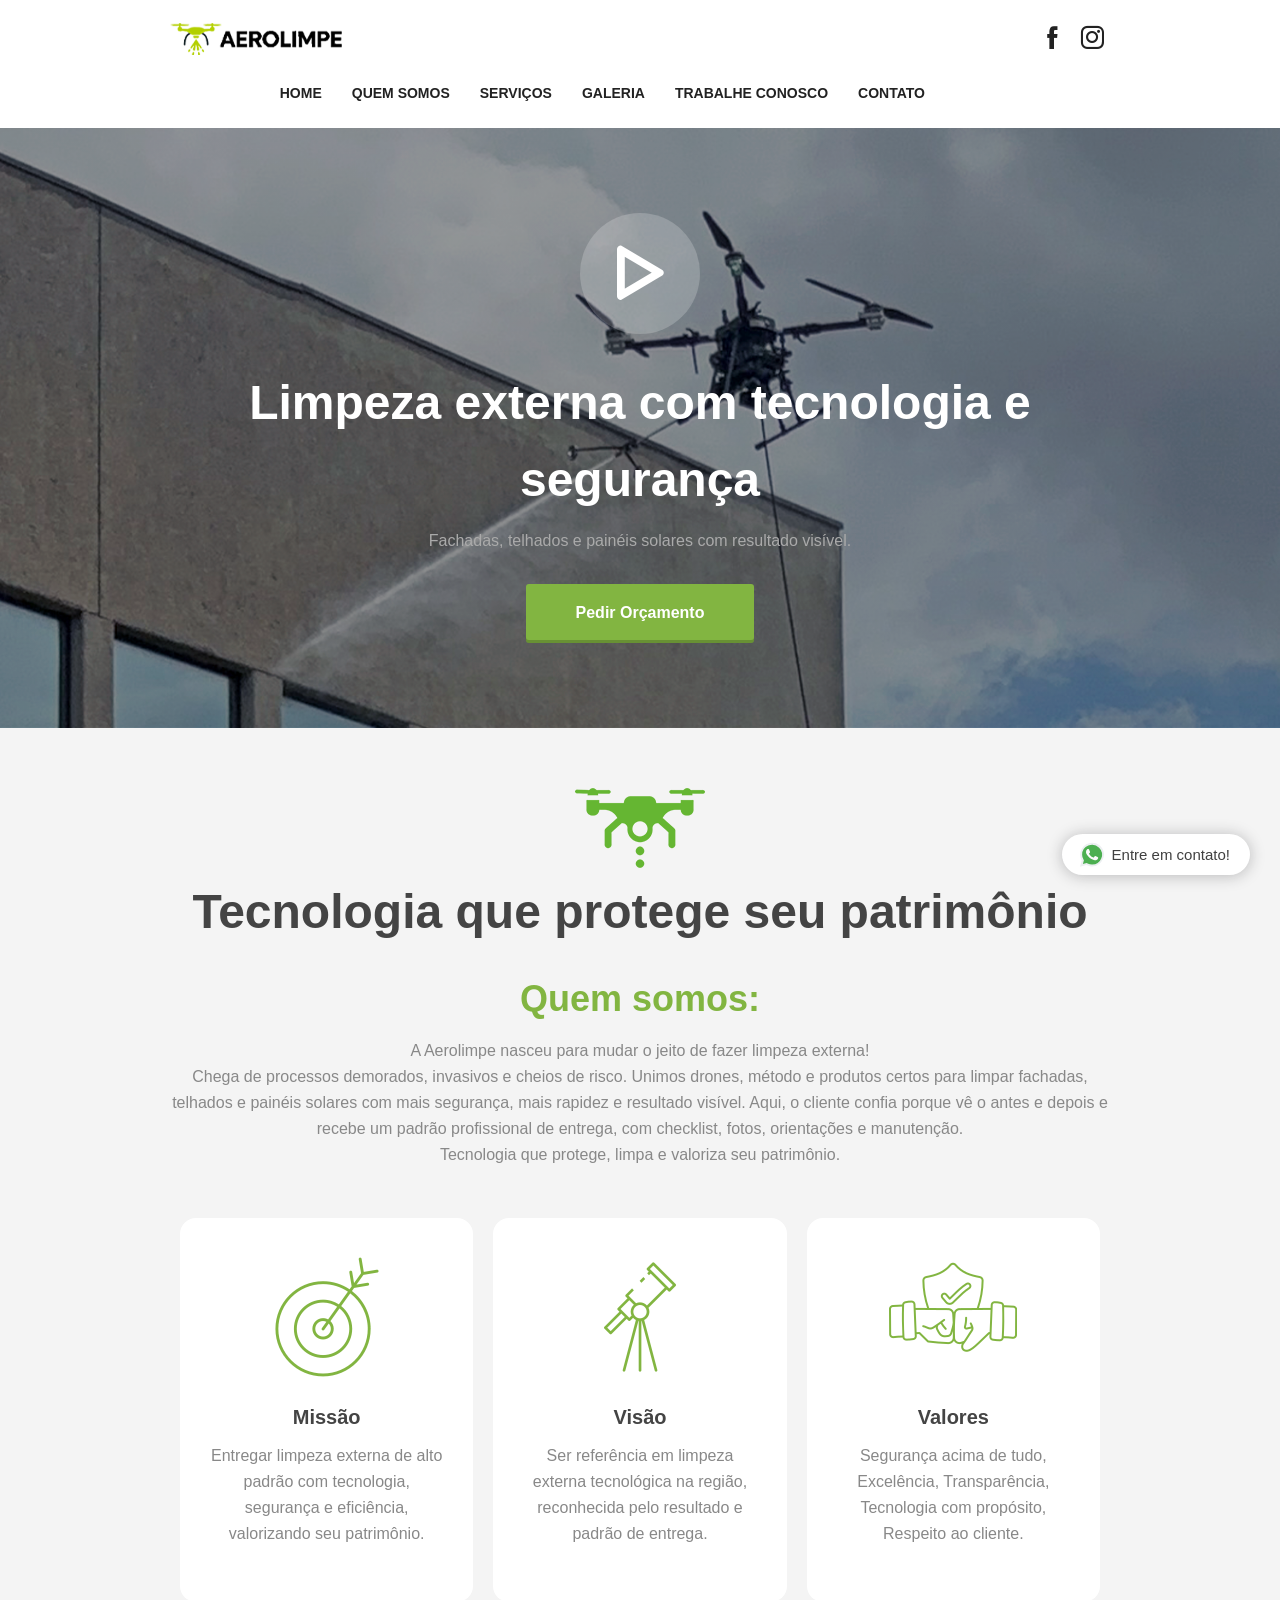
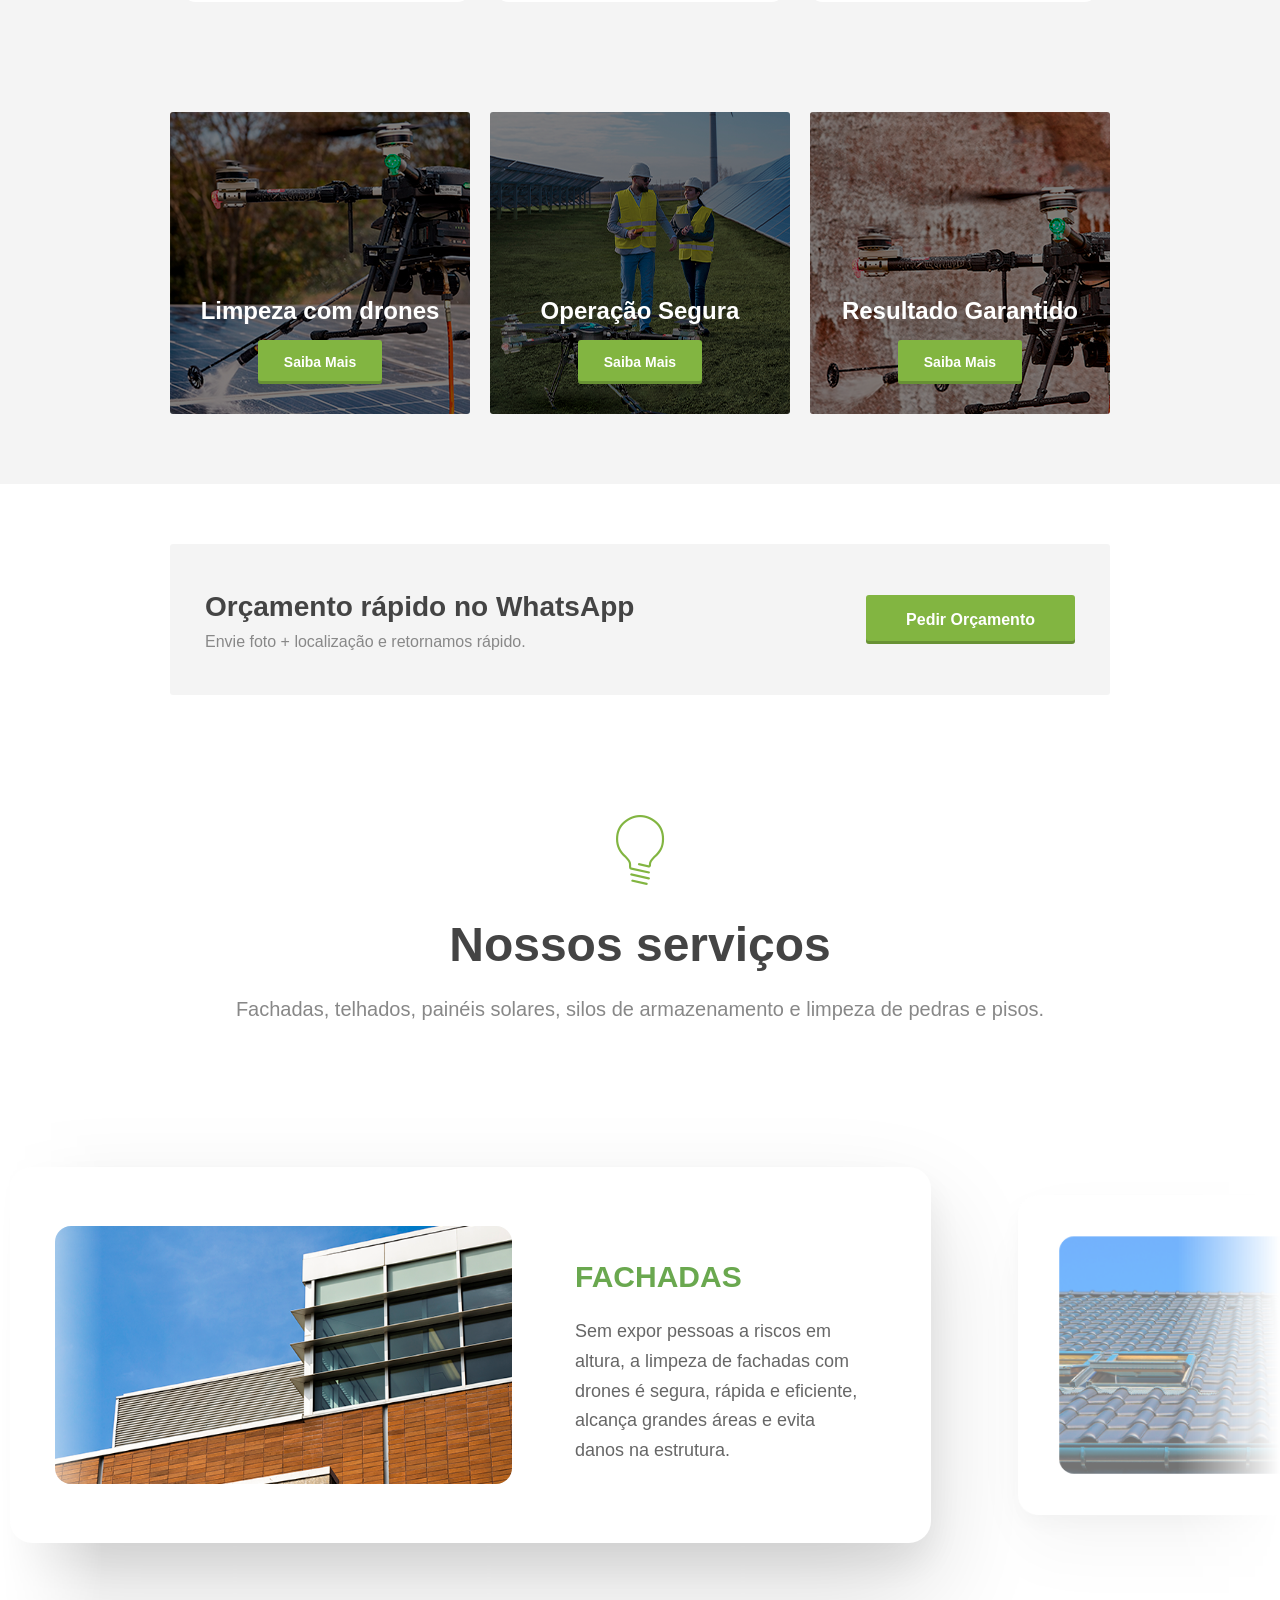
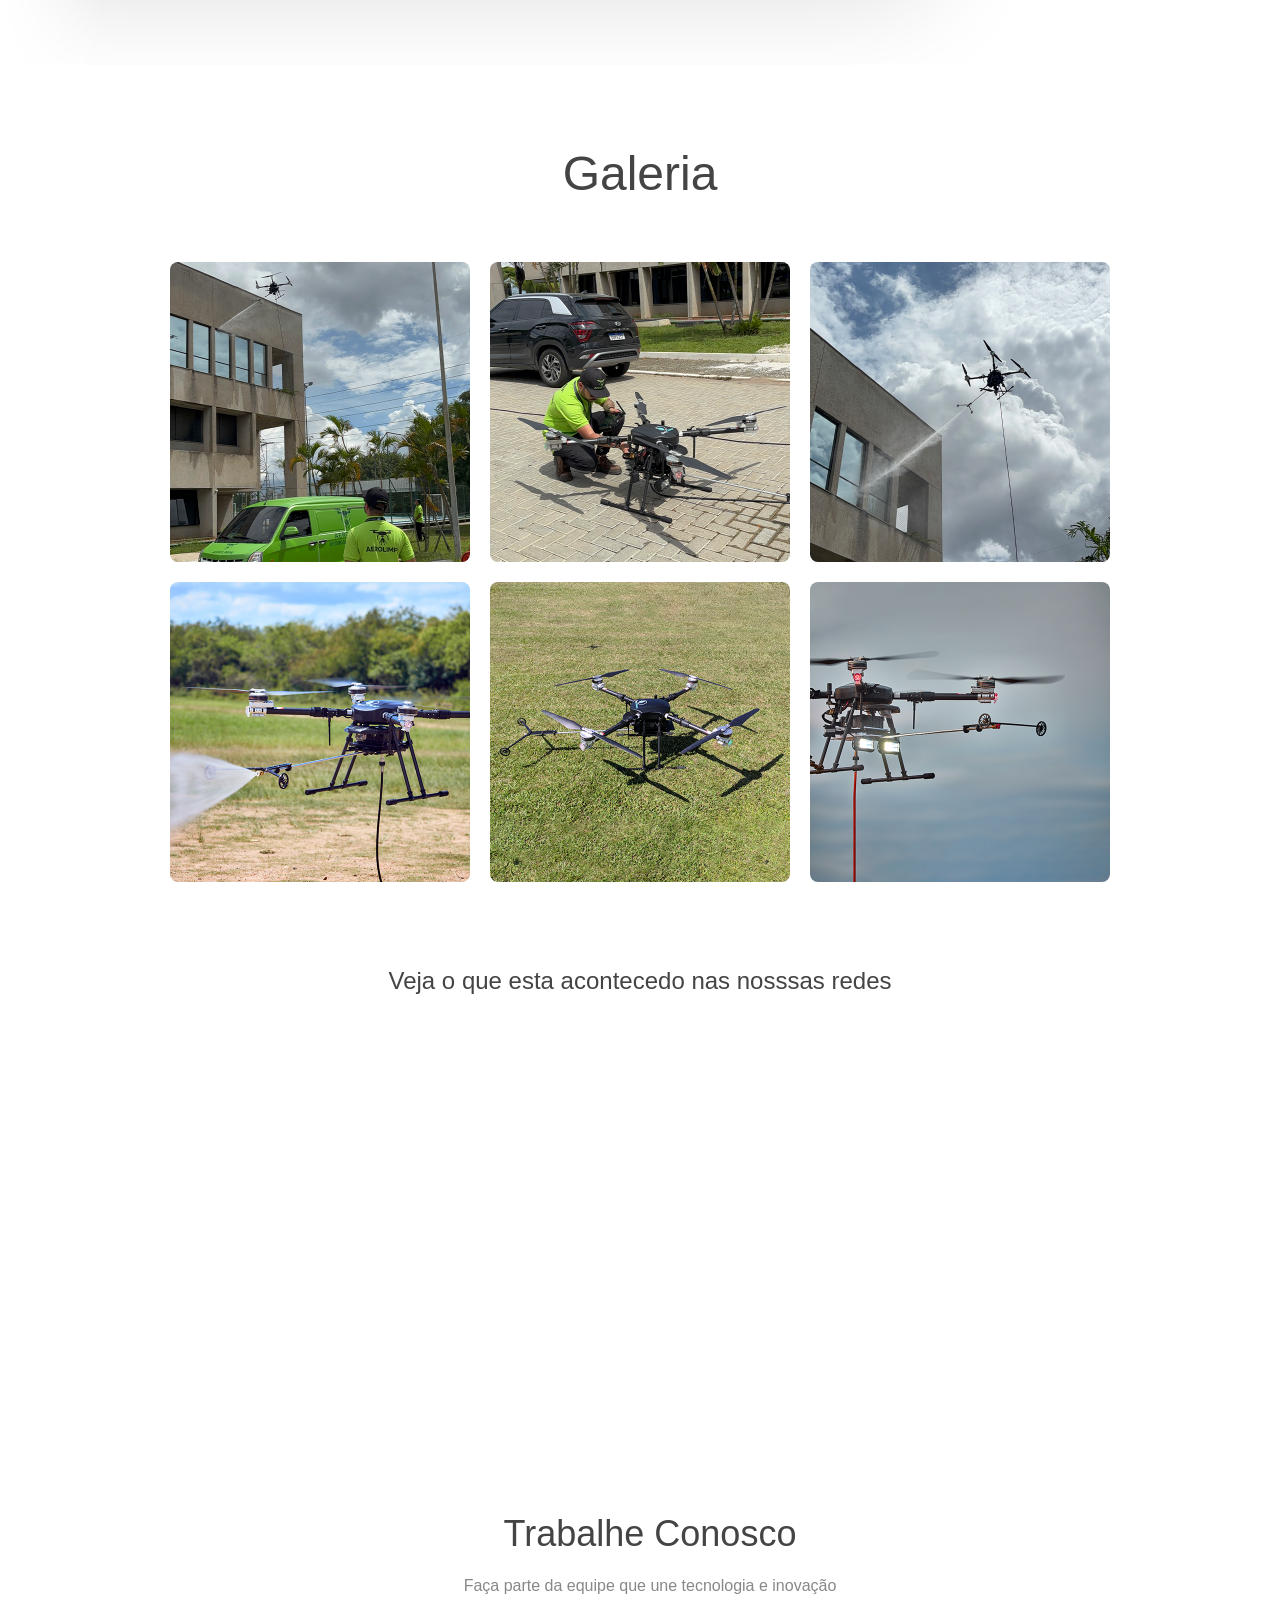
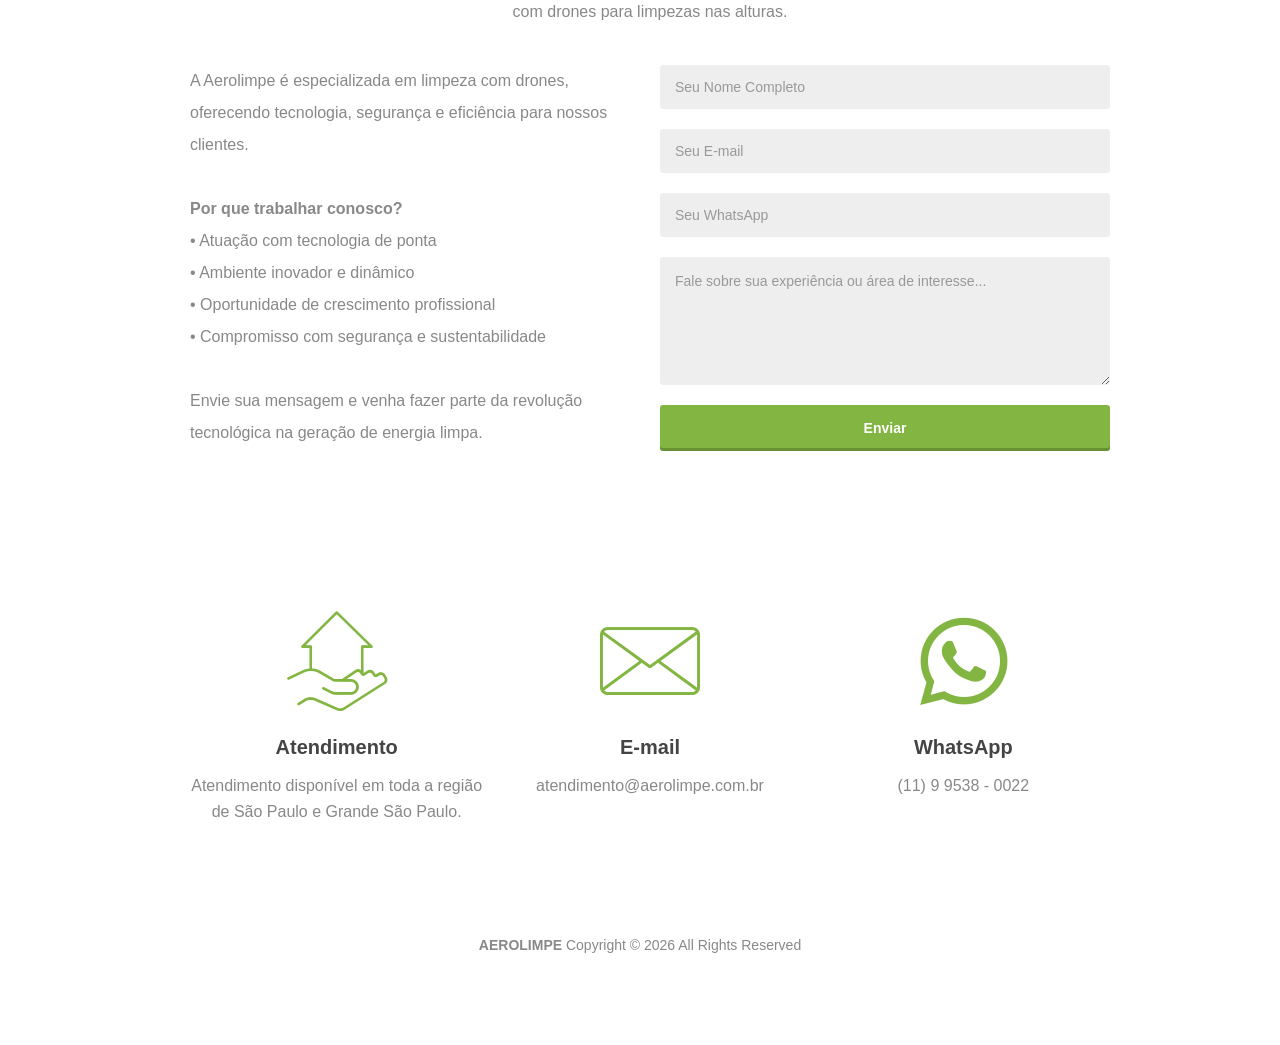
<file: index.html>
<!DOCTYPE html>
<html lang="en">

<head>
	<meta http-equiv="Content-Type" content="text/html; charset=utf-8">
	<meta name="viewport" content="width=device-width, initial-scale=1.0">

	<!-- Google tag (gtag.js) aerolimpe trace -->
	<script async src="https://www.googletagmanager.com/gtag/js?id=AW-XXXXXXXXX"></script>
	<script>
		window.dataLayer = window.dataLayer || [];
		function gtag() { dataLayer.push(arguments); }
		gtag('js', new Date());

		gtag('config', 'AW-XXXXXXXXX');
	</script>

	<!-- CSS -->
	<link rel="stylesheet" type="text/css" href="css/bootstrap.css" />
	<link rel="stylesheet" type="text/css" href="css/font-awesome.min.css" />
	<link rel="stylesheet" type="text/css" href="css/main.css" />
	<link rel="stylesheet" type="text/css" href="css/font-style.css" />
	<link rel="stylesheet" href="css/whatsapp.css">
	<link rel="stylesheet" href="css/animations.css">
	<link rel="stylesheet" href="https://cdn.jsdelivr.net/npm/@fancyapps/ui/dist/fancybox.css" />

	<title>AEROLIMPE</title>
</head>

<body>

	<!-- ============== NAV ============== -->
	<div class="pix_section pix_nav_menu pix_scroll_header normal pix-padding-v-10" data-scroll-bg="#fff">
		<div class="container">
			<div class="row">
				<div class="col-md-10 col-xs-12 pix-inner-col col-sm-10 column ui-droppable">
					<div class="pix-content">
						<nav class="navbar navbar-default pix-no-margin-bottom pix-navbar-default">
							<div class="container-fluid">
								<div class="navbar-header">
									<button type="button" class="navbar-toggle collapsed" data-toggle="collapse"
										data-target="#pix-navbar-collapse" aria-expanded="false">
										<span class="sr-only">Toggle navigation</span>
										<span class="icon-bar"></span>
										<span class="icon-bar"></span>
										<span class="icon-bar"></span>
									</button>
									<a class="navbar-brand logo-img logo-img-a pix-adjust-height" href="#"><img
											src="images/startup/logo.png" alt=""
											class="img-responsive pix-logo-img"></a>
								</div>
								<div class="collapse navbar-collapse" id="pix-navbar-collapse">
									<ul class="nav navbar-nav navbar-right media-middle pix-header-nav pix-adjust-height"
										id="pix-header-nav">
										<li class="dropdown"><a href="#" class="pix-dark-black">HOME</a>
										</li>
										<li class="dropdown"><a href="#quemsomos" class="pix-dark-black">QUEM SOMOS</a>
										</li>
										<li class="dropdown"><a href="#servico" class="pix-dark-black">SERVIÇOS</a>
										</li>
										<li class="dropdown"><a href="#galeria01" class="pix-dark-black">GALERIA</a>
										</li>
										<li class="dropdown"><a href="#work01" class="pix-dark-black">TRABALHE
												CONOSCO</a>
										</li>
										<li class="dropdown"><a href="#contato01" class="pix-dark-black">CONTATO</a>
										</li>
									</ul>
								</div>
							</div>
						</nav>
					</div>
				</div>
				<div class="col-md-2 col-xs-12 pix-inner-col col-sm-2">
					<div class="pix-content pix-adjust-height text-right">

						<div class="pix-header-item">
							<a target="_blank" href="https://www.facebook.com/share/1CZ2QA8xeN/?mibextid=wwXIfr"
								class="small-social">
								<i class="pixicon-facebook3 big-icon-50 pix-dark-black"></i>
							</a>
							<a target="_blank"
								href="https://www.instagram.com/aerolimpe?utm_source=ig_web_button_share_sheet&igsh=ZDNlZDc0MzIxNw=="
								class="small-social">
								<i class="pixicon-instagram4 big-icon-50 pix-dark-black"></i>
							</a>
						</div>
					</div>
				</div>
			</div>
		</div>
	</div>

	<div class="pix_section pix-padding-v-85 pix-agency-1">
		<div class="container">
			<div class="row">
				<div class="col-md-12 col-xs-12 col-sm-12 column ui-droppable">
					<div class="pix-content text-center">
						<div class="pix-margin-bottom-30">
							<a data-fancybox href="videos/drone-p4.mp4" class="pix-circle-btn-3">
								<i class="pixicon-play4 big-icon pix-white"></i>
							</a>
						</div>
						<h1 class="pix-white text-center pix-no-margin-top">
							<span class="pix_edit_text"><strong>Limpeza externa com tecnologia e
									segurança</strong></span>
						</h1>
						<p class="pix-light-gray text-center pix-margin-bottom-30 big-text">
							<span class="pix_edit_text">Fachadas, telhados e painéis solares com resultado
								visível.</span>
						</p>
						<a target="_blank" href="https://api.whatsapp.com/send?phone=5511995380022"
							class="btn green-bg pix-white btn-xl wide btn-flat">
							<span class="pix_edit_text">
								<strong>Pedir Orçamento</strong>
							</span>
						</a>
					</div>
				</div>
			</div>
		</div>
	</div>

	<div class="pix_section gray-bg pix-padding">
		<div class="container">
			<div class="row">
				<div class="col-md-12 col-xs-12">
					<div class="pix-content text-center pix-padding-bottom-30">

						<a class="pix-inline-block">
							<img src="images/agency/drone_icon.png" class="img-responsive animate-in drone-fly"
								data-anim-type="drone-fly" data-anim-delay="100">
						</a>
						<h1 class="pix-black-gray-dark text-center pix-no-margin-top animate-in"
							data-anim-type="fade-in-up" data-anim-delay="200">
							<span class="pix_edit_text"><strong>Tecnologia que protege seu patrimônio</strong></span>
						</h1>
						<h2 class="pix-green pix-no-margin-bottom">
							<span id="quemsomos" class="pix_edit_text"><strong>Quem somos:</strong></span>
						</h2>
						<h6 class="pix-black-gray-light text-center animate-in" data-anim-type="fade-in-up"
							data-anim-delay="400">
							<span class="pix_edit_text">A Aerolimpe nasceu para mudar o jeito de fazer limpeza externa!
								<br>
								Chega de processos demorados, invasivos e cheios de risco. Unimos drones, método e
								produtos certos para limpar fachadas, telhados e painéis solares com mais segurança,
								mais rapidez e resultado visível. Aqui, o cliente confia porque vê o antes e depois e
								recebe um padrão profissional de entrega, com checklist, fotos, orientações e
								manutenção.
								<br>
								Tecnologia que protege, limpa e valoriza seu patrimônio.</span>
						</h6>
					</div>
				</div>


				<div class="pix_section pix-padding-v-50">
					<div class="container">

						<div class="row mission-section animate-group">

							<div class="col-md-4 col-xs-12 mission-item animate-in" data-anim-type="fade-in-up">

								<div class="pix-content text-center pix-padding-v-10 pix-margin-v-10 mission-card">

									<div class="pix-margin-bottom-20 mission-icon">
										<img src="images/agency/alvo.png" class="img-responsive big-icon-100 pix-green">
									</div>

									<h5 class="pix-black-gray-dark secondary-font">
										<strong>Missão</strong>
									</h5>

									<p class="pix-black-gray-light text-center pix-margin-bottom-20 big-text">
										Entregar limpeza externa de alto padrão com tecnologia,
										segurança e eficiência, valorizando seu patrimônio.
									</p>

								</div>

							</div>


							<div class="col-md-4 col-xs-12 mission-item animate-in" data-anim-type="fade-in-up">

								<div class="pix-content text-center pix-padding-v-10 pix-margin-v-10 mission-card">

									<div class="pix-margin-bottom-20 mission-icon">
										<img src="images/agency/visão.png"
											class="img-responsive big-icon-100 pix-green">
									</div>

									<h5 class="pix-black-gray-dark secondary-font">
										<strong>Visão</strong>
									</h5>

									<p class="pix-black-gray-light text-center pix-margin-bottom-20 big-text">
										Ser referência em limpeza externa tecnológica na região,
										reconhecida pelo resultado e padrão de entrega.
									</p>

								</div>

							</div>


							<div class="col-md-4 col-xs-12 mission-item animate-in" data-anim-type="fade-in-up">

								<div class="pix-content text-center pix-padding-v-10 pix-margin-v-10 mission-card">

									<div class="pix-margin-bottom-20 mission-icon">
										<img src="images/agency/valores.png"
											class="img-responsive big-icon-100 pix-green">
									</div>

									<h5 class="pix-black-gray-dark secondary-font">
										<strong>Valores</strong>
									</h5>

									<p class="pix-black-gray-light text-center pix-margin-bottom-20 big-text">
										Segurança acima de tudo, Excelência, Transparência,
										Tecnologia com propósito, Respeito ao cliente.
									</p>

								</div>

							</div>

						</div>

					</div>
				</div>


				<div class="col-md-4 col-xs-12">
					<div
						class="pix-content text-center agency-feature-1 agency-feature pix-margin-v-10 pix-padding-h-20">
						<h4 class="pix-white animate-in" data-anim-type="fade-in-up" data-anim-delay="200">
							<span class="pix_edit_text"><strong>Limpeza com drones</strong></span>
						</h4>

						<a target="_blank" href="https://api.whatsapp.com/send?phone=5511995380022"
							class="btn green-bg pix-white btn-md btn-flat">
							<span class="pix_edit_text">
								<strong>Saiba Mais</strong>
							</span>
						</a>
					</div>
				</div>
				<div class="col-md-4 col-xs-12">
					<div
						class="pix-content text-center agency-feature-2 agency-feature pix-margin-v-10 pix-padding-h-20">
						<h4 class="pix-white animate-in" data-anim-type="fade-in-up" data-anim-delay="200">
							<span class="pix_edit_text"><strong>Operação Segura</strong></span>
						</h4>

						<a target="_blank" href="https://api.whatsapp.com/send?phone=5511995380022"
							class="btn green-bg pix-white btn-md  btn-flat">
							<span class="pix_edit_text">
								<strong>Saiba Mais</strong>
							</span>
						</a>
					</div>
				</div>
				<div class="col-md-4 col-xs-12">
					<div
						class="pix-content text-center agency-feature-3 agency-feature pix-margin-v-10 pix-padding-h-20">
						<h4 class="pix-white animate-in" data-anim-type="fade-in-up" data-anim-delay="200">
							<span class="pix_edit_text"><strong>Resultado Garantido</strong></span>
						</h4>


						<a target="_blank" href="https://api.whatsapp.com/send?phone=5511995380022"
							class="btn green-bg pix-white btn-md  btn-flat">
							<span class="pix_edit_text">
								<strong>Saiba Mais</strong>
							</span>
						</a>
					</div>
				</div>
			</div>
		</div>
	</div>

	<div class="pix_section pix-padding">
		<div class="container">
			<div class="row">
				<div class="col-md-12 col-xs-12">
					<div class="pix-content gray-bg pix-radius-3 pix-padding-v-40 pix-padding-h-30 animate-in"
						data-anim-type="zoom-in">
						<div class="media">
							<div class="media-body media-middle media-box-area">
								<div class="pix-inner">
									<h3 class="pix-black-gray-dark pix-no-margin-top pix-no-margin-bottom animate-in"
										data-anim-type="fade-in-up">
										<span class="pix_edit_text"><strong>Orçamento rápido no WhatsApp</strong></span>
									</h3>
									<p class="pix-black-gray-light big-text pix-no-margin-top pix-no-margin-bottom animate-in"
										data-anim-type="fade-in-up" data-anim-delay="150">
										<span class="pix_edit_text">Envie foto + localização e retornamos rápido.</span>
									</p>
								</div>
							</div>
							<div class="media-right media-middle text-center media-box-area">
								<div class="pix-inner">
									<a target="_blank" href="https://api.whatsapp.com/send?phone=5511995380022"
										class="btn green-bg pix-white btn-lg wide btn-flat animate-in"
										data-anim-type="fade-in-up" data-anim-delay="300">
										<span class="pix_edit_text">
											<strong>Pedir Orçamento</strong>
										</span>
									</a>
								</div>
							</div>
						</div>
					</div>
				</div>
			</div>
		</div>
	</div>

	<div class="pix_section pix-padding services-slider">

		<div class="container">

			<div class="row">
				<div class="col-md-12">
					<div class="pix-content text-center pix-padding-bottom-10">

						<i class="pixicon-lightbulb big-icon pix-green animate-in" data-anim-type="fade-in"></i>

						<h1 id="servico" class="pix-black-gray-dark animate-in" data-anim-type="fade-in-up">
							<strong>Nossos serviços</strong>
						</h1>

						<h5 class="pix-black-gray-light animate-in" data-anim-type="fade-in-up" data-anim-delay="150">
							Fachadas, telhados, painéis solares, silos de armazenamento e limpeza de pedras e pisos.
						</h5>

					</div>
				</div>
			</div>

		</div>


		<!-- SLIDER FULL WIDTH -->

		<div class="services-wrapper">

			<div class="services-track">

				<div class="service-card">

					<img src="images/agency/Fachada.png" alt="Limpeza de fachadas">

					<div class="service-info">

						<h3>FACHADAS</h3>

						<p>
							Sem expor pessoas a riscos em altura, a limpeza de fachadas com drones é segura,
							rápida e eficiente, alcança grandes áreas e evita danos na estrutura.
						</p>

					</div>

				</div>


				<div class="service-card">

					<img src="images/agency/telhado.png" alt="Limpeza de telhados">

					<div class="service-info">

						<h3>TELHADOS</h3>

						<p>
							Telhados limpos evitam infiltrações e danos. Com drones a limpeza alcança áreas
							inclinadas com segurança e preserva a estrutura.
						</p>

					</div>

				</div>

				<div class="service-card">

					<img src="images/agency/Silos.png" alt="Limpeza de Silos">

					<div class="service-info">

						<h3>SILOS DE ARMAZENAMENTO</h3>

						<p>
							A limpeza adequada dos silos preserva a estrutura e evita acúmulo de resíduos que podem
							comprometer a operação.
							Com drones, garantimos uma execução segura, ágil e sem intervenções de risco.
						</p>

					</div>

				</div>

				<div class="service-card">

					<img src="images/agency/pisos.png" alt="Limpeza de pisos">

					<div class="service-info">

						<h3>LIMPEZA DE PEDRAS E PISOS</h3>

						<p>
							Limpeza especializada para fulget, mosaico português,
							porcelanatos, mármores, granitos, pedra miracema e pedras naturais, com eficiência
							e preservação da superfície.
						</p>

					</div>

				</div>

				<div class="service-card">

					<img src="images/agency/Painel-Solar.png" alt="Limpeza de painéis solares">

					<div class="service-info">

						<h3>PAINÉIS SOLARES</h3>

						<p>
							Painéis limpos produzem mais energia e aumentam a eficiência do sistema,
							gerando mais economia e prolongando a vida útil.
						</p>

					</div>

				</div>

			</div>

		</div>

	</div>

	<div class="pix_section pix-padding-v-10" id="section_gallery_2" style="display: block;">
		<div class="container">
			<div class="row">

				<div class="col-md-12 col-xs-12 col-sm-12 column ui-droppable">
					<div class="pix-content pix-padding-bottom-30">
						<h1 class="pix-black-gray-dark text-center pix-no-margin-top animate-in"
							data-anim-type="fade-in-up">
							<span id="galeria01" class="pix_edit_text">Galeria</span>
						</h1>
					</div>
				</div>

				<!-- IMAGEM 1 -->
				<div class="col-md-4 col-xs-12 col-sm-4 column ui-droppable animate-in" data-anim-type="fade-in-up">
					<div class="pix-content text-center pix-margin-v-10 pix-radius-3">
						<a data-fancybox="gallery" href="images/modern/gallery-image-1.png">
							<img src="images/modern/gallery-image-1.png" alt="" class="img-responsive pix-inline-block">
						</a>
					</div>
				</div>

				<!-- IMAGEM 2 -->
				<div class="col-md-4 col-xs-12 col-sm-4 column ui-droppable animate-in" data-anim-type="fade-in-up"
					data-anim-delay="100">
					<div class="pix-content text-center pix-margin-v-10 pix-radius-3">
						<a data-fancybox="gallery" href="images/modern/gallery-image-2.png">
							<img src="images/modern/gallery-image-2.png" alt="" class="img-responsive pix-inline-block">
						</a>
					</div>
				</div>

				<!-- IMAGEM 3 -->
				<div class="col-md-4 col-xs-12 col-sm-4 column ui-droppable animate-in" data-anim-type="fade-in-up"
					data-anim-delay="200">
					<div class="pix-content text-center pix-margin-v-10 pix-radius-3">
						<a data-fancybox="gallery" href="images/modern/gallery-image-3.png">
							<img src="images/modern/gallery-image-3.png" alt="" class="img-responsive pix-inline-block">
						</a>
					</div>
				</div>

				<!-- IMAGEM 4 -->
				<div class="col-md-4 col-xs-12 col-sm-4 column ui-droppable animate-in" data-anim-type="fade-in-up"
					data-anim-delay="300">
					<div class="pix-content text-center pix-margin-v-10 pix-radius-3">
						<a data-fancybox="gallery" href="images/modern/gallery-image-4.png">
							<img src="images/modern/gallery-image-4.png" alt="" class="img-responsive pix-inline-block">
						</a>
					</div>
				</div>

				<!-- IMAGEM 5 -->
				<div class="col-md-4 col-xs-12 col-sm-4 column ui-droppable animate-in" data-anim-type="fade-in-up"
					data-anim-delay="400">
					<div class="pix-content text-center pix-margin-v-10 pix-radius-3">
						<a data-fancybox="gallery" href="images/modern/gallery-image-5.png">
							<img src="images/modern/gallery-image-5.png" alt="" class="img-responsive pix-inline-block">
						</a>
					</div>
				</div>

				<!-- IMAGEM 6 -->
				<div class="col-md-4 col-xs-12 col-sm-4 column ui-droppable animate-in" data-anim-type="fade-in-up"
					data-anim-delay="500">
					<div class="pix-content text-center pix-margin-v-10 pix-radius-3">
						<a data-fancybox="gallery" href="images/modern/gallery-image-6.png">
							<img src="images/modern/gallery-image-6.png" alt="" class="img-responsive pix-inline-block">
						</a>
					</div>
				</div>

			</div>
		</div>
	</div>



	<div class="pix_section white-bg pix-padding">
		<div class="container">

			<div class="row">
				<div class="col-md-12 col-xs-12 col-sm-12">
					<div class="pix-content pix-padding-bottom-30 text-center">
						<h4 class="pix-black-gray-dark text-center pix-no-margin-top animate-in"
							data-anim-type="fade-in-up">
							<span class="pix_edit_text">Veja o que esta acontecedo nas nosssas redes</span>
						</h4>
					</div>
				</div>
			</div>

			<div class="row">
				<div class="col-md-12 col-xs-12">
					<div class="pix-content text-center animate-in" data-anim-type="zoom-in" data-anim-delay="200">

						<div class="pix-radius-3 pix-shadow">
							<iframe src="https://widgets.sociablekit.com/instagram-feed/iframe/25658841" frameborder="0"
								width="100%" height="400px" style="border-radius:8px;">
							</iframe>
						</div>

					</div>
				</div>
			</div>

			<div class="pix_section pix-padding">
				<div class="container">
					<div class="row">
						<div class="col-md-12 col-xs-12 col-sm-12 column ui-droppable">
							<div class="pix-content pix-padding-bottom-30">
								<h2 class="pix-black-gray-dark text-center pix-no-margin-top">
									<span id="work01" class="pix_edit_text">Trabalhe Conosco</span>
								</h2>
								<p class="pix-black-gray-light big-text text-center">
									<span class="pix_edit_text">
										Faça parte da equipe que une tecnologia e inovação<br>
										com drones para limpezas nas alturas.
									</span>
								</p>
							</div>
						</div>

						<div class="col-md-6 col-xs-12">
							<div class="pix-content">
								<p>
									<span class="big-text pix-lineheight-32 pix-black-gray-light">
										<span class="pix_edit_text">
											A Aerolimpe é especializada em limpeza com drones,
											oferecendo tecnologia, segurança e eficiência para nossos
											clientes.<br><br>

											<strong>Por que trabalhar conosco?</strong><br>
											• Atuação com tecnologia de ponta<br>
											• Ambiente inovador e dinâmico<br>
											• Oportunidade de crescimento profissional<br>
											• Compromisso com segurança e sustentabilidade<br><br>

											Envie sua mensagem e venha fazer parte da revolução tecnológica
											na geração de energia limpa.
										</span>
									</span>
								</p>
							</div>
						</div>

						<div class="col-md-6 col-xs-12">
							<div class="pix-content pix-radius-3">
								<form class="pix-form-style pixfort-form">
									<div class="form-group">
										<input type="text" name="name" class="form-control"
											placeholder="Seu Nome Completo">
									</div>

									<div class="form-group">
										<input type="email" name="email" class="form-control" placeholder="Seu E-mail">
									</div>

									<div class="form-group">
										<input type="text" name="phone" class="form-control" placeholder="Seu WhatsApp">
									</div>

									<div class="form-group">
										<textarea class="form-control" name="message" rows="5"
											placeholder="Fale sobre sua experiência ou área de interesse..."></textarea>
									</div>

									<button type="submit"
										class="btn green-bg pix-white btn-lg small-text btn-flat btn-block">
										<span class="pix_edit_text"><strong>Enviar</strong></span>
									</button>
								</form>
							</div>
						</div>

					</div>
				</div>
			</div>


			<div id="contato01" class="pix_section white-bg pix-padding contact-section">
				<div class="container">
					<div class="row">

						<div class="col-md-4 col-xs-12 animate-in" data-anim-type="fade-in-up" data-anim-delay="0">

							<div class="pix-content text-center pix-margin-v-20">
								<span class="pix-margin-bottom-20">
									<i class="pixicon-hand260 big-icon-100 pix-green"></i>
								</span>

								<h5 class="pix-black-gray-dark pix-margin-top-20">
									<span class="pix_edit_text"><strong>Atendimento</strong></span>
								</h5>

								<p class="pix-black-gray-light big-text">
									<span class="pix_edit_text">
										Atendimento disponível em toda a região de São Paulo e Grande São Paulo.
									</span>
								</p>
							</div>

						</div>

						<div class="col-md-4 col-xs-12 animate-in" data-anim-type="fade-in-up" data-anim-delay="150">

							<div class="pix-content text-center pix-margin-v-20">
								<span class="pix-margin-bottom-20">
									<i class="pixicon-letter121 big-icon-100 pix-green"></i>
								</span>

								<h5 class="pix-black-gray-dark pix-margin-top-20">
									<span class="pix_edit_text"><strong>E-mail</strong></span>
								</h5>

								<p class="pix-black-gray-light big-text">
									<span class="pix_edit_text">
										atendimento@aerolimpe.com.br
									</span>
								</p>
							</div>

						</div>

						<div class="col-md-4 col-xs-12 animate-in" data-anim-type="fade-in-up" data-anim-delay="300">

							<div class="pix-content text-center pix-margin-v-20">
								<span class="pix-margin-bottom-20">
									<i class="pixicon-whatsapp2 big-icon-100 pix-green"></i>
								</span>

								<h5 class="pix-black-gray-dark pix-margin-top-20">
									<span class="pix_edit_text"><strong>WhatsApp</strong></span>
								</h5>

								<p class="pix-black-gray-light big-text">
									<span class="pix_edit_text">
										(11) 9 9538 - 0022
									</span>
								</p>
							</div>

						</div>

					</div>
				</div>
			</div>

			<div class="col-md-12 col-xs-12">
				<div class="pix-padding-v-30 text-center">
					<span class="pix-black-gray-light"><span class="pix_edit_text"><strong>AEROLIMPE</strong>
							Copyright © 2026 All Rights Reserved</span></span>
				</div>
			</div>
		</div>
	</div>
	</div>

	<!--WhatsApp-->
	<div id='whatsapp-chat' class='hide'>
		<div class='header-chat'>
			<div class='head-home'>
				<div class='info-avatar'><img src='/images/aerolimpe-logo.png' />
				</div>
				<p><span class="whatsapp-name">Aerolimpe</span><br><small>Limpeza externa com tecnologia e
						segurança</small>
				</p>

			</div>
			<div class='get-new hide'>
				<div id='get-label'></div>
				<div id='get-nama'></div>
			</div>
		</div>
		<div class='home-chat'>

		</div>
		<div class='start-chat'>
			<div pattern="https://elfsight.com/assets/chats/patterns/whatsapp.png"
				class="WhatsappChat__Component-sc-1wqac52-0 whatsapp-chat-body">
				<div class="WhatsappChat__MessageContainer-sc-1wqac52-1 dAbFpq">
					<div style="opacity: 0;" class="WhatsappDots__Component-pks5bf-0 eJJEeC">
						<div class="WhatsappDots__ComponentInner-pks5bf-1 hFENyl">
							<div class="WhatsappDots__Dot-pks5bf-2 WhatsappDots__DotOne-pks5bf-3 ixsrax"></div>
							<div class="WhatsappDots__Dot-pks5bf-2 WhatsappDots__DotTwo-pks5bf-4 dRvxoz"></div>
							<div class="WhatsappDots__Dot-pks5bf-2 WhatsappDots__DotThree-pks5bf-5 kXBtNt"></div>
						</div>
					</div>
					<div style="opacity: 1;" class="WhatsappChat__Message-sc-1wqac52-4 kAZgZq">
						<div class="WhatsappChat__Author-sc-1wqac52-3 bMIBDo">Aerolimpe</div>
						<div class="WhatsappChat__Text-sc-1wqac52-2 iSpIQi">Tire suas dúvidas e peça o seu
							orçamento.
						</div>
					</div>
				</div>
			</div>

			<div class='blanter-msg'>
				<textarea id='chat-input' placeholder='Digite aqui' maxlength='120' row='1'></textarea>
				<a href='javascript:void;' id='send-it'><svg viewBox="0 0 448 448">
						<path d="M.213 32L0 181.333 320 224 0 266.667.213 416 448 224z" />
					</svg></a>

			</div>
		</div>
		<div id='get-number'></div><a class='close-chat' href='javascript:void'>×</a>
	</div>
	<a class='blantershow-chat' href='javascript:void' title='Show Chat'><svg width="20" viewBox="0 0 24 24">
			<defs />
			<path fill="#eceff1"
				d="M20.5 3.4A12.1 12.1 0 0012 0 12 12 0 001.7 17.8L0 24l6.3-1.7c2.8 1.5 5 1.4 5.8 1.5a12 12 0 008.4-20.3z" />
			<path fill="#4caf50"
				d="M12 21.8c-3.1 0-5.2-1.6-5.4-1.6l-3.7 1 1-3.7-.3-.4A9.9 9.9 0 012.1 12a10 10 0 0117-7 9.9 9.9 0 01-7 16.9z" />
			<path fill="#fafafa"
				d="M17.5 14.3c-.3 0-1.8-.8-2-.9-.7-.2-.5 0-1.7 1.3-.1.2-.3.2-.6.1s-1.3-.5-2.4-1.5a9 9 0 01-1.7-2c-.3-.6.4-.6 1-1.7l-.1-.5-1-2.2c-.2-.6-.4-.5-.6-.5-.6 0-1 0-1.4.3-1.6 1.8-1.2 3.6.2 5.6 2.7 3.5 4.2 4.2 6.8 5 .7.3 1.4.3 1.9.2.6 0 1.7-.7 2-1.4.3-.7.3-1.3.2-1.4-.1-.2-.3-.3-.6-.4z" />
		</svg> Entre em contato!</a>
	<!-- End WhatsApp-->

	<script src="js/jquery-1.11.2.js"></script>
	<script src="js/jquery-ui.js"></script>
	<script src="js/bootstrap.js"></script>
	<script src="js/velocity.min.js"></script>
	<script src="js/velocity.ui.min.js"></script>
	<script src="js/scroll.js"></script>
	<script src="js/custom.js"></script>
	<script src="js/whatsapp.js"></script>

	<script src="js/animation-observer.js"></script>
	<script src="https://cdn.jsdelivr.net/npm/@fancyapps/ui/dist/fancybox.umd.js"></script>

	<script>
		function removerCardsDuplicadosServicos() {
			if (window.innerWidth <= 991) {
				const cards = document.querySelectorAll('.services-track .service-card');

				cards.forEach((card, index) => {
					if (index >= 5) {
						card.remove();
					}
				});
			}
		}

		window.addEventListener('load', removerCardsDuplicadosServicos);
		window.addEventListener('resize', removerCardsDuplicadosServicos);
	</script>
</body>

</html>
</file>
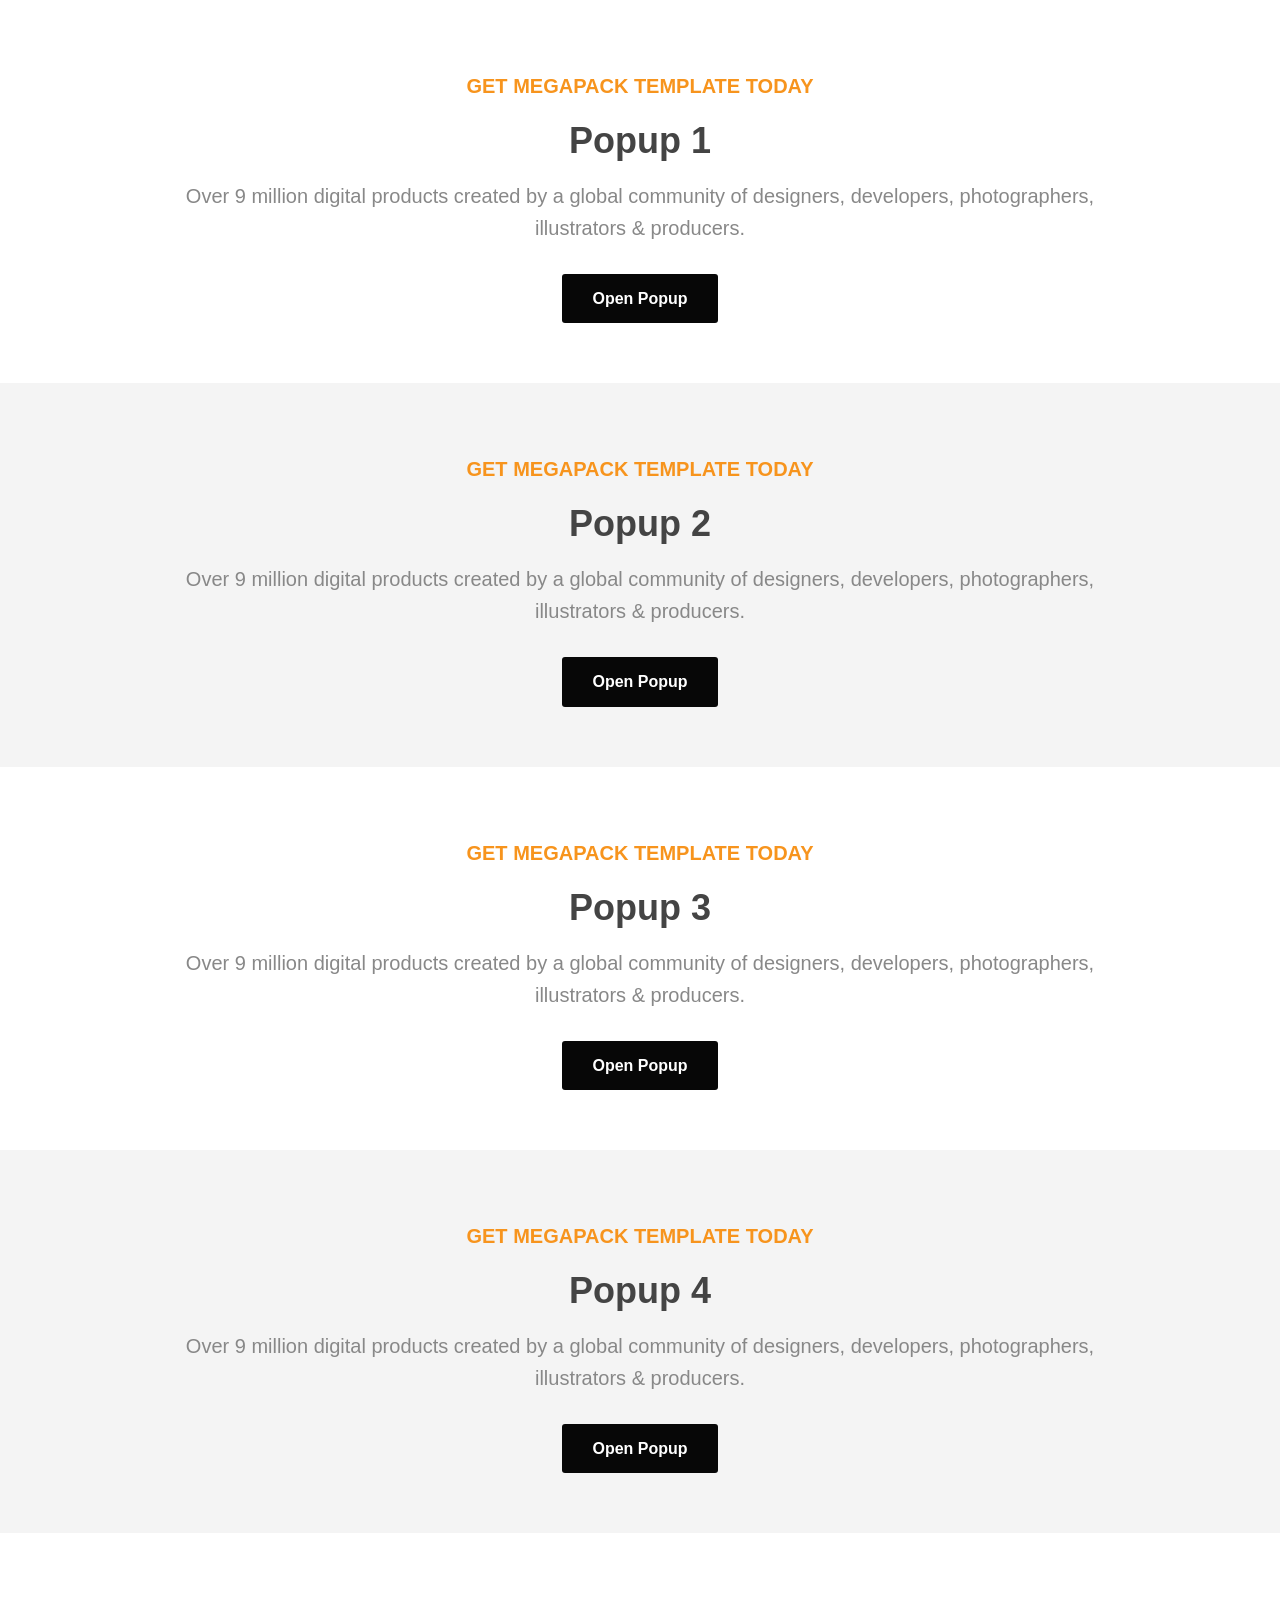
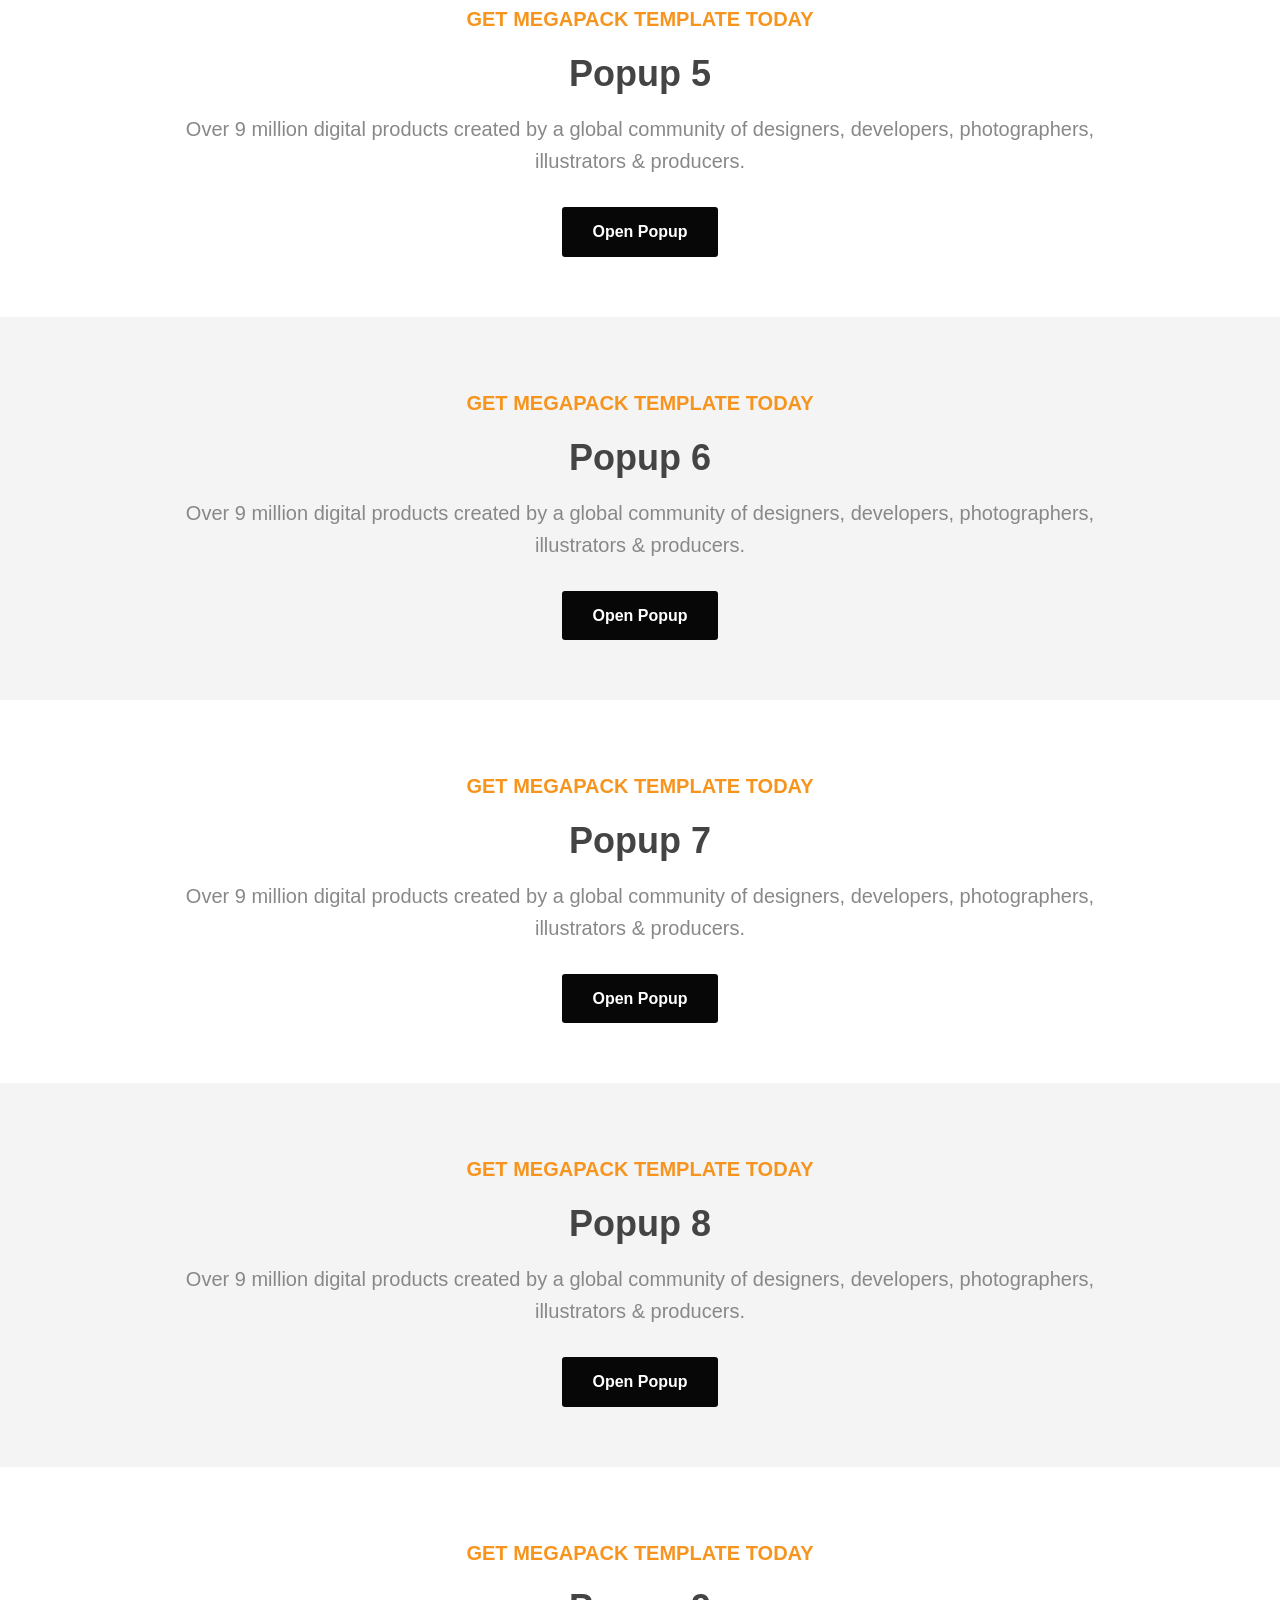
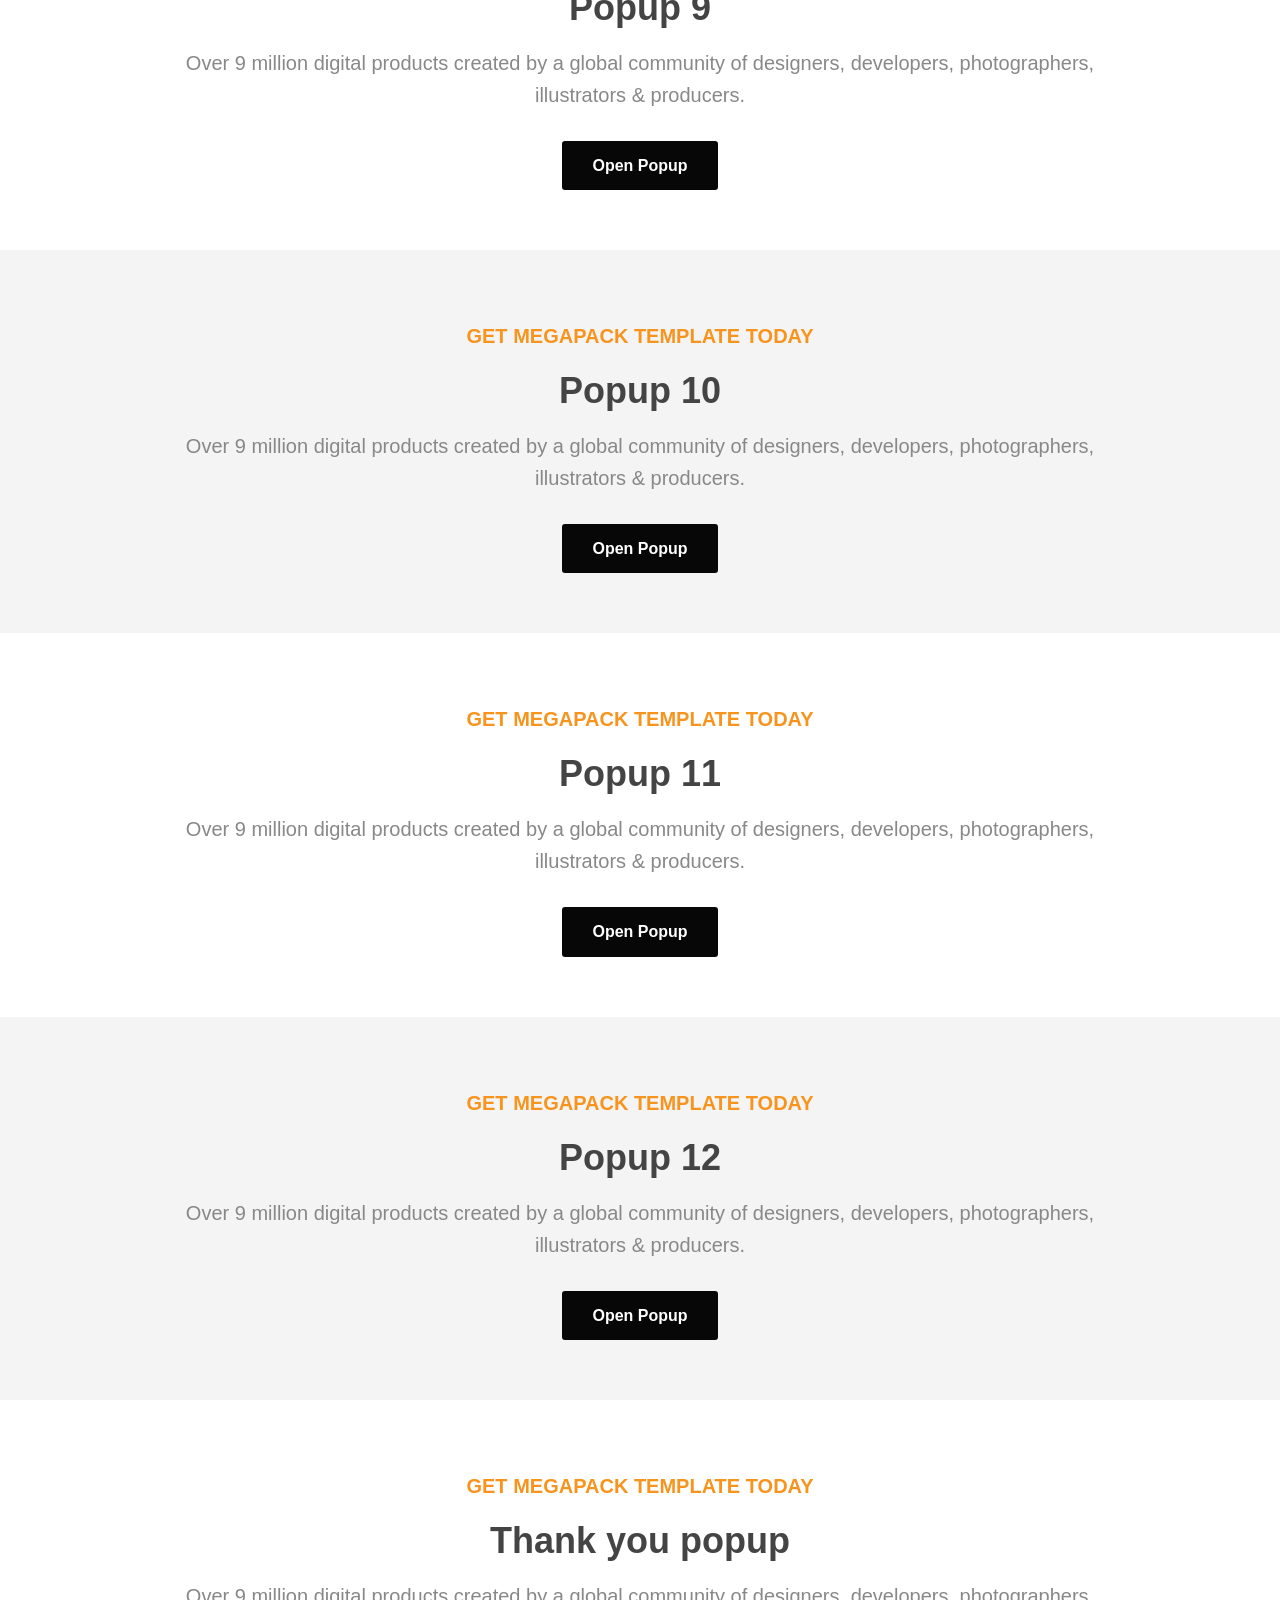
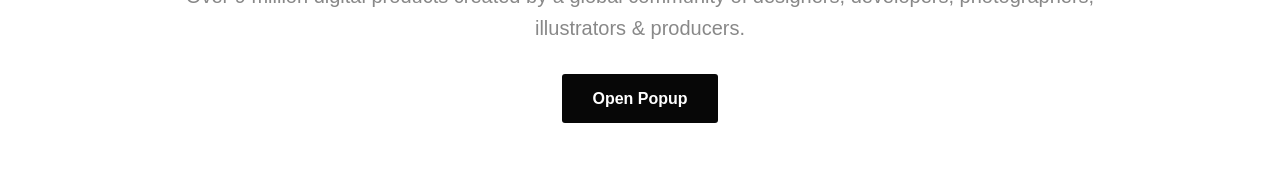
<file: popups.html>
<!DOCTYPE html>
<html lang="en">
<head>
	<meta http-equiv="Content-Type" content="text/html; charset=utf-8">
	<meta name="viewport" content="width=device-width, initial-scale=1.0">
	
	<!-- CSS dependencies -->	
	<link rel="stylesheet" type="text/css" href="css/bootstrap.css" />
	<link rel="stylesheet" type="text/css" href="css/font-awesome.min.css" />
	<link rel="stylesheet" type="text/css" href="css/main.css"/>
	<link rel="stylesheet" type="text/css" href="css/font-style.css" />
	<title>PIXBUILDER</title>
</head>
<body>
	<div class="pix_section pix-padding">
		<div class="container">
			<div class="row">
				<div class="col-md-12 col-xs-12">
					<div class="pix-content text-center">
						<h5 class="text-center pix-orange"><span class="pix_edit_text"><strong>GET MEGAPACK TEMPLATE TODAY </strong></span></h5>
						<h2 class="pix-black-gray-dark text-center pix-no-margin-top secondary-font">
							<span class="pix_edit_text"><strong>Popup 1</strong></span>
						</h2>
						<h5 class="pix-black-gray-light text-center pix-margin-bottom-30">
							<span class="pix_edit_text">Over 9 million digital products created by a global community of designers, developers, photographers, illustrators & producers.</span>
						</h5>
						<a href="#" class="btn blue-bg btn-lg pix-white" data-toggle="modal" data-target="#popup_1">
							<span class="pix_edit_text">
								<strong>Open Popup</strong>
							</span>
						</a>
					</div>
				</div>
			</div>
		</div>
	</div>
	<div class="pix_section pix-padding gray-bg">
		<div class="container">
			<div class="row">
				<div class="col-md-12 col-xs-12">
					<div class="pix-content text-center">
						<h5 class="text-center pix-orange"><span class="pix_edit_text"><strong>GET MEGAPACK TEMPLATE TODAY </strong></span></h5>
						<h2 class="pix-black-gray-dark text-center pix-no-margin-top secondary-font">
							<span class="pix_edit_text"><strong>Popup 2</strong></span>
						</h2>
						<h5 class="pix-black-gray-light text-center pix-margin-bottom-30">
							<span class="pix_edit_text">Over 9 million digital products created by a global community of designers, developers, photographers, illustrators & producers.</span>
						</h5>
						<a href="#" class="btn blue-bg btn-lg pix-white" data-toggle="modal" data-target="#popup_2">
							<span class="pix_edit_text">
								<strong>Open Popup</strong>
							</span>
						</a>
					</div>
				</div>
			</div>
		</div>
	</div>
	<div class="pix_section pix-padding">
		<div class="container">
			<div class="row">
				<div class="col-md-12 col-xs-12">
					<div class="pix-content text-center">
						<h5 class="text-center pix-orange"><span class="pix_edit_text"><strong>GET MEGAPACK TEMPLATE TODAY </strong></span></h5>
						<h2 class="pix-black-gray-dark text-center pix-no-margin-top secondary-font">
							<span class="pix_edit_text"><strong>Popup 3</strong></span>
						</h2>
						<h5 class="pix-black-gray-light text-center pix-margin-bottom-30">
							<span class="pix_edit_text">Over 9 million digital products created by a global community of designers, developers, photographers, illustrators & producers.</span>
						</h5>
						<a href="#" class="btn blue-bg btn-lg pix-white" data-toggle="modal" data-target="#popup_3">
							<span class="pix_edit_text">
								<strong>Open Popup</strong>
							</span>
						</a>
					</div>
				</div>
			</div>
		</div>
	</div>
	<div class="pix_section pix-padding gray-bg">
		<div class="container">
			<div class="row">
				<div class="col-md-12 col-xs-12">
					<div class="pix-content text-center">
						<h5 class="text-center pix-orange"><span class="pix_edit_text"><strong>GET MEGAPACK TEMPLATE TODAY </strong></span></h5>
						<h2 class="pix-black-gray-dark text-center pix-no-margin-top secondary-font">
							<span class="pix_edit_text"><strong>Popup 4</strong></span>
						</h2>
						<h5 class="pix-black-gray-light text-center pix-margin-bottom-30">
							<span class="pix_edit_text">Over 9 million digital products created by a global community of designers, developers, photographers, illustrators & producers.</span>
						</h5>
						<a href="#" class="btn blue-bg btn-lg pix-white" data-toggle="modal" data-target="#popup_4">
							<span class="pix_edit_text">
								<strong>Open Popup</strong>
							</span>
						</a>
					</div>
				</div>
			</div>
		</div>
	</div>
	<div class="pix_section pix-padding">
		<div class="container">
			<div class="row">
				<div class="col-md-12 col-xs-12">
					<div class="pix-content text-center">
						<h5 class="text-center pix-orange"><span class="pix_edit_text"><strong>GET MEGAPACK TEMPLATE TODAY </strong></span></h5>
						<h2 class="pix-black-gray-dark text-center pix-no-margin-top secondary-font">
							<span class="pix_edit_text"><strong>Popup 5</strong></span>
						</h2>
						<h5 class="pix-black-gray-light text-center pix-margin-bottom-30">
							<span class="pix_edit_text">Over 9 million digital products created by a global community of designers, developers, photographers, illustrators & producers.</span>
						</h5>
						<a href="#" class="btn blue-bg btn-lg pix-white" data-toggle="modal" data-target="#popup_5">
							<span class="pix_edit_text">
								<strong>Open Popup</strong>
							</span>
						</a>
					</div>
				</div>
			</div>
		</div>
	</div>
	<div class="pix_section pix-padding gray-bg">
		<div class="container">
			<div class="row">
				<div class="col-md-12 col-xs-12">
					<div class="pix-content text-center">
						<h5 class="text-center pix-orange"><span class="pix_edit_text"><strong>GET MEGAPACK TEMPLATE TODAY </strong></span></h5>
						<h2 class="pix-black-gray-dark text-center pix-no-margin-top secondary-font">
							<span class="pix_edit_text"><strong>Popup 6</strong></span>
						</h2>
						<h5 class="pix-black-gray-light text-center pix-margin-bottom-30">
							<span class="pix_edit_text">Over 9 million digital products created by a global community of designers, developers, photographers, illustrators & producers.</span>
						</h5>
						<a href="#" class="btn blue-bg btn-lg pix-white" data-toggle="modal" data-target="#popup_6">
							<span class="pix_edit_text">
								<strong>Open Popup</strong>
							</span>
						</a>
					</div>
				</div>
			</div>
		</div>
	</div>
	<div class="pix_section pix-padding">
		<div class="container">
			<div class="row">
				<div class="col-md-12 col-xs-12">
					<div class="pix-content text-center">
						<h5 class="text-center pix-orange"><span class="pix_edit_text"><strong>GET MEGAPACK TEMPLATE TODAY </strong></span></h5>
						<h2 class="pix-black-gray-dark text-center pix-no-margin-top secondary-font">
							<span class="pix_edit_text"><strong>Popup 7</strong></span>
						</h2>
						<h5 class="pix-black-gray-light text-center pix-margin-bottom-30">
							<span class="pix_edit_text">Over 9 million digital products created by a global community of designers, developers, photographers, illustrators & producers.</span>
						</h5>
						<a href="#" class="btn blue-bg btn-lg pix-white" data-toggle="modal" data-target="#popup_7">
							<span class="pix_edit_text">
								<strong>Open Popup</strong>
							</span>
						</a>
					</div>
				</div>
			</div>
		</div>
	</div>
	<div class="pix_section pix-padding gray-bg">
		<div class="container">
			<div class="row">
				<div class="col-md-12 col-xs-12">
					<div class="pix-content text-center">
						<h5 class="text-center pix-orange"><span class="pix_edit_text"><strong>GET MEGAPACK TEMPLATE TODAY </strong></span></h5>
						<h2 class="pix-black-gray-dark text-center pix-no-margin-top secondary-font">
							<span class="pix_edit_text"><strong>Popup 8</strong></span>
						</h2>
						<h5 class="pix-black-gray-light text-center pix-margin-bottom-30">
							<span class="pix_edit_text">Over 9 million digital products created by a global community of designers, developers, photographers, illustrators & producers.</span>
						</h5>
						<a href="#" class="btn blue-bg btn-lg pix-white" data-toggle="modal" data-target="#popup_8">
							<span class="pix_edit_text">
								<strong>Open Popup</strong>
							</span>
						</a>
					</div>
				</div>
			</div>
		</div>
	</div>
	<div class="pix_section pix-padding">
		<div class="container">
			<div class="row">
				<div class="col-md-12 col-xs-12">
					<div class="pix-content text-center">
						<h5 class="text-center pix-orange"><span class="pix_edit_text"><strong>GET MEGAPACK TEMPLATE TODAY </strong></span></h5>
						<h2 class="pix-black-gray-dark text-center pix-no-margin-top secondary-font">
							<span class="pix_edit_text"><strong>Popup 9</strong></span>
						</h2>
						<h5 class="pix-black-gray-light text-center pix-margin-bottom-30">
							<span class="pix_edit_text">Over 9 million digital products created by a global community of designers, developers, photographers, illustrators & producers.</span>
						</h5>
						<a href="#" class="btn blue-bg btn-lg pix-white" data-toggle="modal" data-target="#popup_9">
							<span class="pix_edit_text">
								<strong>Open Popup</strong>
							</span>
						</a>
					</div>
				</div>
			</div>
		</div>
	</div>
	<div class="pix_section pix-padding gray-bg">
		<div class="container">
			<div class="row">
				<div class="col-md-12 col-xs-12">
					<div class="pix-content text-center">
						<h5 class="text-center pix-orange"><span class="pix_edit_text"><strong>GET MEGAPACK TEMPLATE TODAY </strong></span></h5>
						<h2 class="pix-black-gray-dark text-center pix-no-margin-top secondary-font">
							<span class="pix_edit_text"><strong>Popup 10</strong></span>
						</h2>
						<h5 class="pix-black-gray-light text-center pix-margin-bottom-30">
							<span class="pix_edit_text">Over 9 million digital products created by a global community of designers, developers, photographers, illustrators & producers.</span>
						</h5>
						<a href="#" class="btn blue-bg btn-lg pix-white" data-toggle="modal" data-target="#popup_10">
							<span class="pix_edit_text">
								<strong>Open Popup</strong>
							</span>
						</a>
					</div>
				</div>
			</div>
		</div>
	</div>
	<div class="pix_section pix-padding">
		<div class="container">
			<div class="row">
				<div class="col-md-12 col-xs-12">
					<div class="pix-content text-center">
						<h5 class="text-center pix-orange"><span class="pix_edit_text"><strong>GET MEGAPACK TEMPLATE TODAY </strong></span></h5>
						<h2 class="pix-black-gray-dark text-center pix-no-margin-top secondary-font">
							<span class="pix_edit_text"><strong>Popup 11</strong></span>
						</h2>
						<h5 class="pix-black-gray-light text-center pix-margin-bottom-30">
							<span class="pix_edit_text">Over 9 million digital products created by a global community of designers, developers, photographers, illustrators & producers.</span>
						</h5>
						<a href="#" class="btn blue-bg btn-lg pix-white" data-toggle="modal" data-target="#popup_11">
							<span class="pix_edit_text">
								<strong>Open Popup</strong>
							</span>
						</a>
					</div>
				</div>
			</div>
		</div>
	</div>
	<div class="pix_section pix-padding gray-bg">
		<div class="container">
			<div class="row">
				<div class="col-md-12 col-xs-12">
					<div class="pix-content text-center">
						<h5 class="text-center pix-orange"><span class="pix_edit_text"><strong>GET MEGAPACK TEMPLATE TODAY </strong></span></h5>
						<h2 class="pix-black-gray-dark text-center pix-no-margin-top secondary-font">
							<span class="pix_edit_text"><strong>Popup 12</strong></span>
						</h2>
						<h5 class="pix-black-gray-light text-center pix-margin-bottom-30">
							<span class="pix_edit_text">Over 9 million digital products created by a global community of designers, developers, photographers, illustrators & producers.</span>
						</h5>
						<a href="#" class="btn blue-bg btn-lg pix-white" data-toggle="modal" data-target="#popup_12">
							<span class="pix_edit_text">
								<strong>Open Popup</strong>
							</span>
						</a>
					</div>
				</div>
			</div>
		</div>
	</div>


	<div class="pix_section pix-padding">
		<div class="container">
			<div class="row">
				<div class="col-md-12 col-xs-12">
					<div class="pix-content text-center">
						<h5 class="text-center pix-orange"><span class="pix_edit_text"><strong>GET MEGAPACK TEMPLATE TODAY </strong></span></h5>
						<h2 class="pix-black-gray-dark text-center pix-no-margin-top secondary-font">
							<span class="pix_edit_text"><strong>Thank you popup</strong></span>
						</h2>
						<h5 class="pix-black-gray-light text-center pix-margin-bottom-30">
							<span class="pix_edit_text">Over 9 million digital products created by a global community of designers, developers, photographers, illustrators & producers.</span>
						</h5>
						<a href="#" class="btn blue-bg btn-lg pix-white" data-toggle="modal" data-target="#popup_thank_you">
							<span class="pix_edit_text">
								<strong>Open Popup</strong>
							</span>
						</a>
					</div>
				</div>
			</div>
		</div>
	</div>









<!-- =========================================================================================================================== -->
<!-- =========================================================================================================================== -->
<!-- =========================================================================================================================== -->










	<div id="popup_1" class="modal pix_popup" role="dialog" aria-hidden="true" style="display: none;">
		<div class="modal-dialog modal-sm-2">
			<div class="modal-content">
				<div class="modal-header">
					<a href="#" class="close" data-dismiss="modal">×</a>
				</div>
				<div class="modal-body">
					<div class="pix_section animating modal-section popup_section" style="display: block;">
						<div class="container">
							<div class="row">
								<div class="col-md-12 col-xs-12 text-center col-sm-6">
									<div class="pix-content text-center animating">
										<div class="pix-padding-bottom-20">
											<i class="pixicon-paperplane big-icon pix-blue"></i>
										</div>
										<h5 class="pix-black-gray-dark pix-no-margin-top">
											<span class="pix_edit_text"><strong>Subscription Form</strong></span>
										</h5>
										<p class="pix-black-gray pix-margin-bottom-30">
											<span class="pix_edit_text">
												You can add unlimited fields directly from HTML
											</span>
										</p>
										<div class="pix-margin-bottom-30">
											<form class="pix-form-style pixfort-form">
												<div class="form-group">
													<input type="text" name="name" class="form-control" placeholder="Enter Your Full Name">
												</div>
												<div class="form-group">
													<input type="email" name="email" class="form-control" placeholder="Enter Your Email Address">
												</div>
												<div class="form-group">
													<input type="text" name="phone" class="form-control" placeholder="Enter Your Phone Number">
												</div>
												<button type="submit" class="btn btn-flat blue-neon-bg pix-white btn-lg small-text btn-block"><strong>Send Information</strong></button>
											</form>
											<p class="pix-gray"><span class="pix_edit_text">*Don’t Worry! We hate SPAM too!</span></p>
										</div>
									</div>
								</div>
							</div>
						</div>
					</div>
				</div>
			</div>
		</div>
	</div>


	<div id="popup_2" class="modal pix_popup" role="dialog" aria-hidden="true" style="display: none;">
		<div class="modal-dialog modal-sm-2">
			<div class="modal-content gray-bg">
				<div class="modal-header">
					<a href="#" class="close" data-dismiss="modal">×</a>
				</div>
				<div class="modal-body">
					<div class="pix_section animating modal-section popup_section" style="display: block;">
						<div class="container">
							<div class="row">
								<div class="col-md-12 col-xs-12 text-center col-sm-6">
									<div class="pix-content text-center animating">
										<div class="pix-padding-bottom-20">
											<i class="pixicon-clipboard big-icon pix-orange"></i>
										</div>
										<h5 class="pix-black-gray-dark pix-no-margin-top">
											<span class="pix_edit_text"><strong>Reservation Form</strong></span>
										</h5>
										<p class="pix-black-gray pix-margin-bottom-30">
											<span class="pix_edit_text">
												You can add unlimited fields directly from HTML
											</span>
										</p>
										<div class="pix-margin-bottom-30">
											<form class="pix-form-style pixfort-form pix-form-white-bg">
												<div class="form-group">
													<input type="text" name="name" class="form-control" placeholder="Enter Your Full Name">
												</div>
												<div class="form-group">
													<input type="email" name="email" class="form-control" placeholder="Enter Your Email Address">
												</div>
												<div class="form-group">
													<input type="text" name="phone" class="form-control" placeholder="Enter Your Phone Number">
												</div>
												<div class="form-group">
													<select class="form-control input-lg" id="sel1">
														<option>1</option>
														<option>2</option>
														<option>3</option>
														<option>4</option>
													</select>
												</div>
												<button type="submit" class="btn btn-flat orange-bg pix-white btn-lg small-text btn-block"><strong>Send Information</strong></button>
											</form>
											<p class="pix-gray"><span class="pix_edit_text">*Don’t Worry! We hate SPAM too!</span></p>
										</div>
									</div>
								</div>
							</div>
						</div>
					</div>
				</div>
			</div>
		</div>
	</div>     




	<div id="popup_3" class="modal pix_popup" role="dialog" aria-hidden="true" style="display: none;">
		<div class="modal-dialog modal-lg">
			<div class="modal-content">
				<div class="modal-header">
					<a href="#" class="close" data-dismiss="modal">×</a>
				</div>
				<div class="modal-body">
					<div class="pix_section animating modal-section popup_section" style="display: block;">
						<div class="container">
							<div class="row">
								<div class="col-md-6 col-xs-12 col-sm-6">
									<div class="pix-content">
										<h2 class="pix-black-gray-dark pix-no-margin-bottom pix-no-margin-top">
											<span class="pix_edit_text">Our Address</span>
										</h2>
										<p class="pix-black-gray-light big-text pix-padding-bottom-20">
											<span class="pix_edit_text">121 King Street, Melbourne Victoria 3000 Australia.<br><strong>Envato Pty Ltd</strong></span>
										</p>
										<div class="embed-responsive embed-responsive-4by3">
										<iframe src="https://www.google.com/maps/embed?pb=!1m10!1m8!1m3!1d89083.20802621171!2d4.844302!3d45.754148!3m2!1i1024!2i768!4f13.1!5e0!3m2!1sen!2sus!4v1498852308813" width="940" height="350" style="border:0" allowfullscreen=""></iframe>
									</div>
									</div>
								</div>
								<div class="col-md-6 col-xs-12 col-sm-6 column ui-droppable">
									<div class="pix-content pix-radius-3">
										<h2 class="pix-black-gray-dark pix-no-margin-bottom pix-no-margin-top">
											<span class="pix_edit_text">Get in Touch</span>
										</h2>
										<p class="pix-black-gray-light big-text pix-padding-bottom-20">
											<span class="pix_edit_text">You can add unlimited fields directly from HTML.</span>
										</p>
										<form class="pix-form-style pixfort-form ui-sortable">
											<div class="form-group">
												<input type="text" name="name" class="form-control" placeholder="Enter Your Full Name">
											</div>
											<div class="form-group">
												<input type="email" name="email" class="form-control" placeholder="Enter Your Email Address">
											</div>
											<div class="form-group">
												<textarea class="form-control" name="message" rows="4" placeholder="Enter Your Message Here..."></textarea>
											</div>
											<button type="submit" class="btn blue-neon-bg pix-white btn-lg small-text btn-block"><strong>Send Information</strong></button>
										</form>
									</div>
								</div>
							</div>
						</div>
					</div>
				</div>
			</div>
		</div>
	</div> 






	<div id="popup_4" class="modal pix_popup" role="dialog" aria-hidden="true" style="display: none;">
		<div class="modal-dialog modal-sm-2">
			<div class="modal-content pix-letter-popup">
				<div class="modal-header">
					<a href="#" class="close" data-dismiss="modal">×</a>
				</div>
				<div class="modal-body">
					<div class="pix_section animating modal-section popup_section" style="display: block;">
						<div class="container">
							<div class="row">
								<div class="col-md-12 col-xs-12 text-center col-sm-6">
									<div class="pix-content text-center animating">
										<h5 class="pix-black-gray-dark pix-no-margin-top">
											<span class="pix_edit_text"><strong>Subscription Form</strong></span>
										</h5>
										<p class="pix-black-gray pix-margin-bottom-30">
											<span class="pix_edit_text">
												You can add unlimited fields directly from HTML
											</span>
										</p>
										<div class="pix-margin-bottom-30">
											<form class="pix-form-style pixfort-form">
												<div class="form-group">
													<input type="email" name="email" class="form-control" placeholder="Enter Your Email Address">
												</div>
												<button type="submit" class="btn btn-flat blue-neon-bg pix-white btn-lg btn-block"><strong>Subscribe To Newsletter</strong></button>
											</form>
										</div>
									</div>
								</div>
							</div>
						</div>
					</div>
				</div>
			</div>
		</div>
	</div>




	<div id="popup_5" class="modal pix_popup" role="dialog" aria-hidden="true" style="display: none;">
		<div class="modal-dialog modal-sm-2">
			<div class="modal-content">
				<div class="modal-header">
					<a href="#" class="close" data-dismiss="modal">×</a>
				</div>
				<div class="modal-body">
					<div class="pix_section animating modal-section popup_section" style="display: block;">
						<div class="container">
							<div class="row">
								<div class="col-md-12 col-xs-12 text-center col-sm-6">
									<div class="pix-content text-center animating">
										<div class="pix-padding-bottom-20">
											<i class="pixicon-envelope big-icon pix-green"></i>
										</div>
										<h5 class="pix-black-gray-dark pix-no-margin-top">
											<span class="pix_edit_text"><strong>Contact Form</strong></span>
										</h5>
										<p class="pix-black-gray pix-margin-bottom-30">
											<span class="pix_edit_text">
												You can add unlimited fields directly from HTML
											</span>
										</p>
										<div class="pix-margin-bottom-30">
											<form class="pix-form-style pixfort-form">
												<div class="form-group">
													<input type="email" name="email" class="form-control" placeholder="Enter Your Email Address">
												</div>
												<div class="form-group">
													<textarea class="form-control" name="message" rows="4" placeholder="Enter Your Message Here..."></textarea>
												</div>
												<button type="submit" class="btn btn-flat green-bg pix-white btn-lg small-text btn-block"><strong>Send Information</strong></button>
											</form>
											<p class="pix-gray"><span class="pix_edit_text">*Don’t Worry! We hate SPAM too!</span></p>
										</div>
									</div>
								</div>
							</div>
						</div>
					</div>
				</div>
			</div>
		</div>
	</div>










	<div id="popup_6" class="modal pix_popup" role="dialog" aria-hidden="true" style="display: none;">
		<div class="modal-dialog modal-sm-2">
			<div class="modal-content blue-neon-bg">
				<div class="modal-header">
					<a href="#" class="close" data-dismiss="modal">×</a>
				</div>
				<div class="modal-body">
					<div class="pix_section animating modal-section popup_section" style="display: block;">
						<div class="container">
							<div class="row">
								<div class="col-md-12 col-xs-12 text-center col-sm-6">
									<div class="pix-content text-center animating">
										<h5 class="pix-white pix-no-margin-top">
											<span class="pix_edit_text"><strong>Subscription Form</strong></span>
										</h5>
										<p class="pix-white pix-margin-bottom-30">
											<span class="pix_edit_text">
												You can add unlimited fields directly from HTML
											</span>
										</p>
										<div class="pix-margin-bottom-30">
											<form class="pix-form-style pixfort-form pix-form-white-bg">
												<div class="form-group">
													<input type="text" name="name" class="form-control" placeholder="Enter Your Full Name">
												</div>
												<div class="form-group">
													<input type="email" name="email" class="form-control" placeholder="Enter Your Email Address">
												</div>
												<button type="submit" class="btn btn-flat orange-bg pix-white btn-lg small-text btn-block"><strong>Subscribe To Newsletter</strong></button>
											</form>
										</div>
									</div>
								</div>
							</div>
						</div>
					</div>
				</div>
			</div>
		</div>
	</div>     





	<div id="popup_7" class="modal pix_popup" role="dialog" aria-hidden="true" style="display: none;">
		<div class="modal-dialog ">
			<div class="modal-content">
				<div class="modal-header">
					<a href="#" class="close" data-dismiss="modal">×</a>
				</div>
				<div class="modal-body">
					<div class="pix_section animating modal-section popup_section" style="display: block;">
						<div class="container">
							<div class="row">
								<div class="col-md-12 col-xs-12 text-center col-sm-6">
									<div class="pix-content text-center animating">
										<div class="pix-padding-bottom-20">
											<i class="pixicon-flag2 big-icon pix-orange"></i>
										</div>
										<h5 class="pix-black-gray-dark pix-no-margin-top">
											<span class="pix_edit_text"><strong>Additional Informations</strong></span>
										</h5>
										<p class="pix-black-gray pix-margin-bottom-30">
											<span class="pix_edit_text">
												You can add unlimited fields directly from HTML via FLATPACK form builder
											</span>
										</p>
										<div class="pix-margin-bottom-30">
											<form class="pix-form-style pixfort-form">
												<div class="form-group">
													<input type="text" name="name" class="form-control" placeholder="Enter Your Full Name">
												</div>
												<div class="form-group">
													<input type="email" name="email" class="form-control" placeholder="Enter Your Email Address">
												</div>
												<div class="form-group">
													<textarea class="form-control" name="message" rows="4" placeholder="Enter Your Message Here..."></textarea>
												</div>
												<button type="submit" class="btn btn-flat green-bg pix-white btn-lg btn-block"><strong>Send Information</strong></button>
											</form>
											<p class="pix-gray"><span class="pix_edit_text">*Don’t Worry! We hate SPAM too!</span></p>
										</div>
									</div>
								</div>
							</div>
						</div>
					</div>
				</div>
			</div>
		</div>
	</div>




	<div id="popup_8" class="modal pix_popup" role="dialog" aria-hidden="true" style="display: none;">
		<div class="modal-dialog ">
			<div class="modal-content">
				<div class="modal-header">
					<a href="#" class="close" data-dismiss="modal">×</a>
				</div>
				<div class="modal-body">
					<div class="pix_section animating modal-section popup_section" style="display: block;">
						<div class="container">
							<div class="row">
								<div class="col-md-12 col-xs-12 text-center col-sm-6">
									<div class="pix-content text-center animating">
										<div class="pix-padding-bottom-20">
											<i class="pixicon-video2 big-icon pix-orange"></i>
										</div>
										<h3 class="pix-black-gray-dark pix-no-margin-top">
											<span class="pix_edit_text"><strong>Video Popup</strong></span>
										</h3>
										<p class="pix-black-gray pix-margin-bottom-30">
											<span class="pix_edit_text">
												You can edit the popup directly from PixBuilder
											</span>
										</p>
										<div class="pix-padding-bottom-30">
											<div class="embed-responsive embed-responsive-16by9">
												<iframe src="https://player.vimeo.com/video/225187553?color=fff&title=0&byline=0&portrait=0" width="640" height="360"></iframe>
											</div>
										</div>
									</div>
								</div>
							</div>
						</div>
					</div>
				</div>
			</div>
		</div>
	</div>



	<div id="popup_9" class="modal pix_popup" role="dialog" aria-hidden="true" style="display: none;">
		<div class="modal-dialog modal-sm-2">
			<div class="modal-content">
				<div class="modal-header">
					<a href="#" class="close" data-dismiss="modal">×</a>
				</div>
				<div class="modal-body">
					<div class="pix_section animating modal-section popup_section" style="display: block;">
						<div class="container">
							<div class="row">
								<div class="col-md-12 col-xs-12 text-center col-sm-6">
									<div class="pix-content text-center animating">
										<h3 class="pix-dark-black pix-no-margin-top">
											<span class="pix_edit_text"><strong>Popup With Buttons</strong></span>
										</h3>
										<p class="pix-black-gray pix-margin-bottom-10">
											<span class="pix_edit_text">
												Seamlessly empower fully researched growth strategies and interoperable internal.
											</span>
										</p>
										<div class="pix-padding-bottom-30">
											<a href="#" class="btn btn-flat dark-green-bg small-text btn-lg pix-white pix-margin-right-10 pix-margin-top-10">
												<span class="pix_edit_text">
													<strong>First Button</strong>
												</span>
											</a>
											<a href="#" class="btn orange-bg btn-flat small-text btn-lg pix-white pix-margin-top-10">
												<span class="pix_edit_text">
													<strong>Second Button</strong>
												</span>
											</a>
										</div>
									</div>
								</div>
							</div>
						</div>
					</div>
				</div>
			</div>
		</div>
	</div>





	<div id="popup_10" class="modal pix_popup" role="dialog" aria-hidden="true" style="display: none;">
		<div class="modal-dialog modal-md">
			<div class="modal-content pix-letter-popup">
				<div class="modal-header">
					<a href="#" class="close" data-dismiss="modal">×</a>
				</div>
				<div class="modal-body">
					<div class="pix_section animating modal-section popup_section" style="display: block;">
						<div class="container">
							<div class="row">
								<div class="col-md-12 col-xs-12 text-center col-sm-6">
									<div class="pix-content text-center animating">
										<h5 class="pix-black-gray-dark pix-no-margin-top">
											<span class="pix_edit_text"><strong>Contact Form</strong></span>
										</h5>
										<p class="pix-black-gray pix-margin-bottom-30">
											<span class="pix_edit_text">
												You can add unlimited fields directly from HTML
											</span>
										</p>
										<div class="pix-margin-bottom-30">
											<form class="pix-form-style pixfort-form">
												<div class="form-group">
													<input type="text" name="name" class="form-control" placeholder="Enter Your Full Name">
												</div>
												<div class="form-group">
													<input type="email" name="email" class="form-control" placeholder="Enter Your Email Address">
												</div>
												<div class="form-group">
													<textarea class="form-control" name="message" rows="4" placeholder="Enter Your Message Here..."></textarea>
												</div>
												<button type="submit" class="btn btn-flat blue-neon-bg pix-white btn-lg btn-block"><strong>Send Message</strong></button>
											</form>
										</div>
									</div>
								</div>
							</div>
						</div>
					</div>
				</div>
			</div>
		</div>
	</div>


	<div id="popup_11" class="modal pix_popup" role="dialog" aria-hidden="true" style="display: none;">
		<div class="modal-dialog ">
			<div class="modal-content">
				<div class="modal-header">
					<a href="#" class="close" data-dismiss="modal">×</a>
				</div>
				<div class="modal-body">
					<div class="pix_section animating modal-section popup_section" style="display: block;">
						<div class="container">
							<div class="row">
								<div class="col-md-12 col-xs-12 text-center col-sm-6">
									<div class="pix-content text-center animating">
										<a class="pix-inline-block" href="#"><img src="images/app/logo-dark.png" alt="" class="img-responsive"></a>
										<div class="clearfix"></div>
										<h4 class="pix-black-gray-dark text-center secondary-font">
											<span class="pix_edit_text"><strong>Popup For Applications</strong></span>
										</h4>
										<div class="pix-padding-v-10">
											<p class="pix-black-gray-light big-text">
												<span class="pix_edit_text">
													We provides you with user management functionality that results in faster.
												</span>
											</p>
										</div>
										<div class="pix-padding-bottom-20">
											<a href="#" class="pix-link-icon pix-padding-h-10">
												<i class="pixicon-apple2 big-icon pix-black-gray-dark"></i>
											</a>
											<a href="#" class="pix-link-icon pix-padding-h-10">
												<i class="pixicon-play22 big-icon pix-black-gray-dark"></i>
											</a>
											<a href="#" class="pix-link-icon pix-padding-h-10">
												<i class="pixicon-windows82 big-icon pix-black-gray-dark"></i>
											</a>
										</div>
									</div>
								</div>
							</div>
						</div>
					</div>
				</div>
			</div>
		</div>
	</div>





	<div id="popup_12" class="modal pix_popup" role="dialog" aria-hidden="true" style="display: none;">
		<div class="modal-dialog modal-lg">
			<div class="modal-content">
				<div class="modal-header">
					<a href="#" class="close" data-dismiss="modal">×</a>
				</div>
				<div class="modal-body">
					<div class="pix_section animating modal-section popup_section" style="display: block;">
						<div class="container">
							<div class="row">
								<div class="col-md-6 col-xs-12 col-sm-6 column ui-droppable">
									<div class="pix-content pix-padding-top-10 pix-margin-bottom-30">
										<div class="pix-margin-bottom-20 pix-margin-top-20">
											<i class="pixicon-map-2 big-icon-80 pix-rose"></i>
										</div>
										<h4 class="pix-black-gray-dark pix-no-margin-top">
											<span class="pix_edit_text"><strong>Come and Visit us in Paris!</strong></span>
										</h4>
										<p class="pix-black-gray-light big-text pix-margin-bottom-20">
											<span class="pix_edit_text">
												Envato Headquarters<br>
												121 Rue Saint Paul, Paris<br>
												75007 France
											</span>
										</p>
										<a href="#" class="btn rose-bg btn-md pix-white btn-round-lg">
											<span class="pix_edit_text">
												<strong>Get in Touch</strong>
											</span>
										</a>
									</div>
								</div>
								<div class="col-xs-12 col-sm-12 col-md-6 column ui-droppable">
									<div class="pix-content pix-padding-v-30">
										<div class="embed-responsive embed-responsive-4by3">
											<iframe src="https://www.google.com/maps/embed?pb=!1m10!1m8!1m3!1d89083.20802621171!2d4.844302!3d45.754148!3m2!1i1024!2i768!4f13.1!5e0!3m2!1sen!2sus!4v1498852308813" width="940" height="350"></iframe>
										</div>
									</div>
								</div>
							</div>
						</div>
					</div>
				</div>
			</div>
		</div>
	</div> 


	<div id="popup_thank_you" class="modal pix_popup" role="dialog" aria-hidden="true" style="display: none;">
		<div class="modal-dialog modal-sm-2">
			<div class="modal-content">
				<div class="modal-header">
					<a href="#" class="close" data-dismiss="modal">×</a>
				</div>
				<div class="modal-body">
					<div class="pix_section animating modal-section popup_section" style="display: block;">
						<div class="container">
							<div class="row">
								<div class="col-md-12 col-xs-12 text-center col-sm-6">
									<div class="pix-content text-center animating">
										<div class="pix-padding-bottom-20">
											<i class="pixicon-check3 big-icon pix-green"></i>
										</div>
										<h3 class="pix-black-gray-dark pix-no-margin-top">
											<span class="pix_edit_text"><strong>Thank you very much!</strong></span>
										</h3>
										<p class="pix-black-gray-light pix-margin-bottom-30 big-text pix-lineheight-36">
											<span class="pix_edit_text">
												We received your message and we will try to contact you as soon as possible.
											</span>
										</p>
									</div>
								</div>
							</div>
						</div>
					</div>
				</div>
			</div>
		</div>
	</div>

	<!-- Javascript -->
	<script src="js/jquery-1.11.2.js"></script>
	<script src="js/jquery-ui.js"></script>
	<script src="js/bootstrap.js"></script>
	<script src="js/velocity.min.js"></script>
	<script src="js/velocity.ui.min.js"></script>		
	<script src="js/custom.js"></script>
</body>
</html>
</file>
<file: css/main.css>
/*
*   PixFort
*   MegaPack
*   20/10/2018
*   Firas ODEH
*/

/*@import url(https://fonts.googleapis.com/css?family=Open+Sans:400,700);*/
/*@import url(https://fonts.googleapis.com/css?family=Montserrat:400,700);*/

/* Base */

    body { font-family: 'Open Sans',sans-serif !important;
        /* Support for all WebKit browsers. */
        -webkit-font-smoothing: antialiased;
        /* Support for Safari and Chrome. */
        text-rendering: optimizeLegibility;

        /* Support for Firefox. */
        -moz-osx-font-smoothing: grayscale;

        /* Support for IE. */
        font-feature-settings: 'liga';
        -webkit-text-size-adjust: 100%;
    }

    .secondary-font { font-family: 'Montserrat', sans-serif; }
    a:hover, a:focus { text-decoration: none; }
    .pix-full-width { width:100%; }

    /* Typography */
    h1 { font-size: 48px;line-height: 77px; }
    h2 { font-size: 36px;line-height: 58px; }
    h3 { font-size: 28px;line-height: 45px; }
    h4 { font-size: 24px;line-height: 38px; }
    h5 { font-size: 20px;line-height: 32px; }
    h6 { font-size: 16px;line-height: 26px; }
    p { font-size: 14px;line-height: 22px; }

    .pix-inline-block { display: inline-block; }
    .big-text-60 { font-size: 60px;line-height: 86px; }
    .big-text-24 { font-size: 24px;line-height: 38px; }
    .big-text-20 { font-size: 20px;line-height: 32px; }
    .big-text { font-size: 16px;line-height: 26px; }
    .small-text { font-size: 14px; }
    .extra-small-text { font-size: 12px; }

    .pix-sm-lineheight { line-height: 58px; }
    .pix-xm-lineheight { line-height: 56px; }
    .pix-lineheight-24 { line-height: 24px; }
    .pix-lineheight-32 { line-height: 32px; }
    .pix-lineheight-36 { line-height: 36px !important; }


    .small-icon-25 { font-size: 25px;line-height: 25px }
    .small-icon-30 { font-size: 32px;line-height: 32px }
    .small-icon-36 { font-size: 36px;line-height: 36px }
    .small-icon-40 { font-size: 40px;line-height: 40px }
    .big-icon-50 { font-size: 50px;line-height: 50px; }
    .big-icon-55 { font-size: 55px; }
    .big-icon-65 { font-size: 65px;line-height: 65px; }
    .big-icon-60 { font-size: 60px;line-height: 60px; }
    .big-icon { font-size: 70px; }
    .big-icon-80 { font-size: 80px;line-height: 80px; }
    .big-icon-90 { font-size: 90px;line-height: 90px; }
    .big-icon-100 { font-size: 100px;line-height: 100px; }
    .big-icon-120 { font-size: 120px;line-height: 120px; }
    .big-icon-140 { font-size: 140px;line-height: 140px; }

    .pix-bold { font-weight: 700; }

    .pix-icon-big { font-size: 40px; }

    .big-line-height { line-height: 50px; }

    .pix-max-width-120 { max-width: 120px; }
    .pix-max-width-220 { max-width: 120px; }
    .pix-xxs-width-text { max-width: 270px;display: inline-block; }
    .pix-xs-width-text { max-width: 520px;display: inline-block; }
    .pix-small2-width-text { max-width: 580px;display: inline-block; }
    .pix-small-width-text { max-width: 700px;display: inline-block; }
    .pix-md-width-text { max-width: 750px;display: inline-block; }

    .pix-fixed-width { max-width: 100%;width: 700px; }
    .pix-fixed-width-580 { max-width: 100%;width: 580px; }
    .pix-fixed-width-480 { max-width: 100%;width: 480px; }
    .pix-fixed-width-380 { max-width: 100%;width: 380px; }

    /*  Colors  */
    .light-black-bg { background: #222; }
    .gray-dark-bg { background: #444; }
    .gray-bg { background: #f4f4f4; }
    .gray-2-bg { background: #eee; }
    .gray-3-bg { background: #ddd; }
    .gray-4-bg { background: #aaa; }
    .gray-5-bg { background: #888; }
    .gray-6-bg { background: #666; }
    .white-bg { background: #fff;  }
    .orange-bg { background-color: #ff9800;}
    .blue-bg { background-color: #070707;}
    .purple-bg { background: #9000F0; }
    .green-blue-bg { background: #00a78e; }
    .green-yellow-bg { background: #d0e100; }
    .green-gray { background: #556d6a; }
    .brown-bg { background: #84754e; }
    .green-bg { background: #82b541; }
    .blue-neon-bg { background: #009cde }
    .blue-neon-2-bg { background: #aae6ff }
    .green-neon-bg { background: #74FF00 }
    .red-bg { background: #ea4335; }
    .rose-bg { background: #ff0f50; }
    .yellow-bg { background: #fdbd10; }
    .dark-green-bg { background: #237f52; }
    .navy-blue-bg { background: #363f48; }
    .navy-blue-2-bg { background: #818e9b; }
    .light-green-bg { background: #00c853; }
    .light-blue-bg { background: #f2f6fa; }
    .dark-yellow-bg { background: #FBB034; }
    .green-neon-bg { background: #04e08a; }
    .dark-blue-bg { background: #1274e7; }
    .dark-red-bg { background: #ff7243; }

    .pix-black { color: #000; }
    .pix-dark-black { color: #222; }
    .pix-light-black { color: #333; }
    .pix-black-gray-dark { color: #444; }
    .pix-black-gray { color: #666; }
    .pix-black-gray-light { color: #888; }

    .pix-white { color: #fff; }
    .pix-light-white { color: #ddd; }
    .pix-slight-white { color: #bbb; }
    .pix-gray { color: #999; }
    .pix-light-gray { color: #aaa; }

    .pix-orange {
    color: #f7941d;
}
    .pix-orange-2 { color: #ffdfb8; }
    .pix-blue { color: #59a3fc; }
    .pix-purple { color: #9000F0; }
    .pix-green-blue { color: #00a78e; }
    .pix-green-blue-2 { color: #71dece; }
    .pix-green-yellow { color: #d0e100; }
    .pix-green-yellow-2 { color: #939e04; }
    .pix-green-gray { color: #556d6a; }
    .pix-green-gray-2 { color: #96B3B0; }
    .pix-brown { color: #84754e; }
    .pix-brown-2 { color: #cbbc94; }
    .pix-green-neon { color: #74FF00 }
    .pix-green { color: #82b541; }
    .pix-green-2 { color: #bee38e; }
    .pix-green-light { color: #00c853; }
    .pix-green-light-2 { color: #9DFAC3; }
    .pix-blue-neon { color: #009cde; }
    .pix-blue-neon-2 { color: #aae6ff; }
    .pix-blue-light { color: #f2f6fa; }
    .pix-blue-light-2 { color: #889DB2; }
    .pix-red { color: #ea4335; }
    .pix-rose { color: #ff0f50; }
    .pix-yellow { color: #fdbd10; }
    .pix-yellow-2 { color: #b3870d; }
    .pix-yellow-dark { color: #FBB034; }
    .pix-yellow-dark-2 { color: #F9E1BB; }
    .pix-dark-green { color: #237f52; }
    .pix-dark-green-2 { color: #57cd93; }
    .pix-navy-blue { color: #363F48; }
    .pix-navy-blue-2 { color: #818e9b; }
    .pix-navy-blue-3 { color: #dde4ea; }
    .pix-green-neon { color: #00ffa8; }
    .pix-green-neon-2 { color: #119780; }
    .pix-dark-blue { color: #1274e7; }
    .pix-dark-blue-2 { color: #bdd9fa; }
    .pix-dark-red { color: #ff7243; }

    .pix-facebook-color { color: #3b5998; }
    .pix-google-plus-color { color: #dd4b39; }
    .pix-twitter-color { color: #1da1f2; }

    .pix-border-gray { border-color: #bbb; }
    .pix-border-green-neon { border-color: #74FF00 }

    .pix-black-transparent-15 { background: rgba(0,0,0,0.15); }
    .pix-black-transparent-20 { background: rgba(0,0,0,0.2); }
    .pix-black-transparent-30 { background: rgba(0,0,0,0.3); }
    .pix-black-transparent-40 { background: rgba(0,0,0,0.4); }
    .pix-black-transparent-50 { background: rgba(0,0,0,0.5); }

    /* line Buttons Color */
    .pix-white-line, .pix-white-line:hover, .pix-white-line:focus { border-color: #fff;color: #fff; }
    .pix-purple-line, .pix-purple-line:hover { border-color: #9000F0;color: #9000F0; }
    .pix-orange-line, .pix-orange-line:hover { border-color: #f7941d;color: #f7941d; }
    .pix-yellow-line, .pix-yellow-line:hover { border-color: #FDBD10;color: #FDBD10; }
    .pix-green-line, .pix-green-line:hover { border-color: #82B541;color: #82B541; }

    /* Padding */
    .pix-padding { padding: 60px 0; }
    .pix-padding-20 { padding: 20px; }
    .pix-padding-v-5 { padding-top: 5px;padding-bottom: 5px; }
    .pix-padding-v-9 { padding-top: 9px;padding-bottom: 9px; }
    .pix-padding-v-10 { padding-top: 10px;padding-bottom: 10px; }
    .pix-padding-v-20 { padding-top: 20px;padding-bottom: 20px; }
    .pix-padding-v-30 { padding-top: 30px;padding-bottom: 30px; }
    .pix-padding-v-35 { padding-top: 35px;padding-bottom: 35px; }
    .pix-padding-v-40 { padding-top: 40px;padding-bottom: 40px; }
    .pix-padding-v-50 { padding-top: 50px;padding-bottom: 50px; }
    .pix-padding-v-65 { padding-top: 65px;padding-bottom: 65px; }
    .pix-padding-v-75 { padding-top: 75px;padding-bottom: 75px; }
    .pix-padding-v-85 { padding-top: 85px;padding-bottom: 85px; }
    .pix-padding-v-100 { padding-top: 100px;padding-bottom: 100px; }
    .pix-padding-v-120 { padding-top: 120px;padding-bottom: 120px; }
    .pix-padding-v-130 { padding-top: 130px;padding-bottom: 130px; }
    .pix-padding-v-150 { padding-top: 150px;padding-bottom: 150px; }
    .pix-padding-v-200 { padding-top: 200px;padding-bottom: 200px; }
    .pix-padding-h-5 { padding-left: 5px;padding-right: 5px; }
    .pix-padding-h-10 { padding-left: 10px;padding-right: 10px; }
    .pix-padding-h-20 { padding-left: 20px;padding-right: 20px; }
    .pix-padding-h-30 { padding-left: 30px;padding-right: 30px; }
    .pix-padding-h-90 { padding-left: 90px;padding-right: 90px; }
    .pix-padding-top-10 { padding-top: 10px; }
    .pix-padding-top-15 { padding-top: 15px; }
    .pix-padding-top-20 { padding-top: 20px; }
    .pix-padding-top-30 { padding-top: 30px; }
    .pix-padding-top-40 { padding-top: 40px; }
    .pix-padding-top-50 { padding-top: 50px; }
    .pix-padding-top-60 { padding-top: 60px; }
    .pix-padding-top-80 { padding-top: 80px; }
    .pix-padding-top-100 { padding-top: 100px; }
    .pix-padding-top-120 { padding-top: 120px; }
    .pix-padding-top-150 { padding-top: 150px; }
    .pix-padding-bottom-10 { padding-bottom: 10px; }
    .pix-padding-bottom-15 { padding-bottom: 15px; }
    .pix-padding-bottom-20 { padding-bottom: 20px; }
    .pix-padding-bottom-25 { padding-bottom: 25px; }
    .pix-padding-bottom-30 { padding-bottom: 30px; }
    .pix-padding-bottom-40 { padding-bottom: 40px; }
    .pix-padding-bottom-60 { padding-bottom: 60px; }
    .pix-padding-bottom-80 { padding-bottom: 80px; }
    .pix-padding-right-20 { padding-right: 20px; }
    .pix-padding-left-10 { padding-left: 10px; }
    .pix-padding-left-5 { padding-left: 5px; }
    .pix-no-h-padding { padding-left: 0px;padding-right: 0px; }

    .pix-no-padding { padding: 0px; }

    /* Margin */
    .pix-margin-v-10 { margin: 10px 0; }
    .pix-margin-v-20 { margin: 20px 0; }
    .pix-margin-v-30 { margin: 30px 0; }
    .pix-margin-v-40 { margin-top: 40px;margin-bottom: 40px; }
    .pix-margin-v-50 { margin: 50px 0; }
    .pix-margin-v-80 { margin: 80px 0; }
    .pix-margin-v-90 { margin: 90px 0; }
    .pix-margin-v-100 { margin: 100px 0; }
    .pix-margin-h-10 { margin-left: 10px;margin-right: 10px; }
    .pix-margin-h-20 { margin-left: 20px;margin-right: 20px; }
    .pix-margin-h-40 { margin-left: 40px;margin-right: 40px; }
    .pix-margin-top-5 { margin-top: 5px; }
    .pix-margin-top-10 { margin-top: 10px; }
    .pix-margin-top-20 { margin-top: 20px; }
    .pix-margin-top-30 { margin-top: 30px; }
    .pix-margin-top-40 { margin-top: 40px; }
    .pix-margin-top-50 { margin-top: 50px; }
    .pix-margin-top-60 { margin-top: 60px; }
    .pix-margin-top-80 { margin-top: 80px; }
    .pix-margin-top-100 { margin-top: 100px; }
    .pix-margin-bottom-10 { margin-bottom: 10px; }
    .pix-margin-bottom-15 { margin-bottom: 15px; }
    .pix-margin-bottom-20 { margin-bottom: 20px; }
    .pix-margin-bottom-22 { margin-bottom: 22px; }
    .pix-margin-bottom-30 { margin-bottom: 30px; }
    .pix-margin-bottom-50 { margin-bottom: 50px; }

    .pix-margin-right-5 { margin-right: 5px; }
    .pix-margin-right-10 { margin-right: 10px; }
    .pix-margin-right-20 { margin-right: 20px; }

    .pix-no-margin { margin: 0px; }
    .pix-no-margin-top { margin-top: 0px; }
    .pix-no-margin-bottom { margin-bottom: 0px; }
    .pix-no-h-margin { margin-left: 0px;margin-right: 0px; }


    /* Negative margin */
    .pix-margin-fix-top { position: relative;top: -3px;}

    /*  shadow  */
    .pix-shadow-20 { box-shadow: 0 2px 4px 0px rgba(0,0,0,0.08); }

    /* Shapes */
    .pix-cirlce { border-radius: 100%;padding: 20px;display: inline-block;position: relative; }
    .pix-circle-img { border-radius: 100%; }
    .pix-cirlce-2 { border-radius: 100%;padding: 20px;display: inline-block;position: relative;border:2px solid #ddd;min-width: 90px;text-align: center; }
    .pix-cirlce-3 { border-radius: 100%;padding: 4px;display: inline-block;position: relative;border:2px solid #74FF00;min-width: 40px;text-align: center; }
    .pix-cirlce-3 i { position: relative;top: 2px; }
    .pix-cirlce-4 { border-radius: 100%;padding: 40px;display: inline-block;position: relative;border: 3px solid #eee;min-width: 40px;text-align: center;line-height: 0px;max-width: 100% !important;height: auto;min-height: 180px;min-width: 180px; }
    .pix-cirlce-4 i { position: relative;top: 8px; }
    .pix-cirlce-5 { border-radius: 100%;padding: 20px;display: inline-block;position: relative;min-width: 100px;text-align: center;line-height: 0;min-width: 100px;min-height: 100px; }
    .pix-cirlce-5 i { position: relative;top: 4px; }
    .pix-cirlce-6 { border-radius: 100%;padding: 20px;display: inline-block;position: relative;text-align: center;line-height: 0;min-width: 150px;min-height: 150px; }
    .pix-cirlce-6 i { position: relative;top: 20px; }
    .pix-cirlce-6 h1 { position: relative;top: -5px; }
    .pix-cirlce-7 { border-radius: 100%;padding: 20px;border: 2px solid #eee;display: inline-block;position: relative;text-align: center;line-height: 0;min-width: 120px;min-height: 120px; }
    .pix-cirlce-7 i { position: relative;top: 5px; }



    .pix-round-shape { width: 75px;height: 75px;border-radius: 50%;overflow: hidden;display: inline-block;text-align: center;position: relative;}
    .pix-round-shape img { position: absolute;height: 100%;width: auto;max-width: inherit;left: 50%;top: 50%;-webkit-transform: translateY(-50%) translateX(-50%);display: block; }
    .pix-round-shape-200 {position: relative;border-radius: 50%;width: 200px;height: 200px;display: inline-block;overflow: hidden;}
    .pix-round-shape-200 img {position: absolute;display: block;height: 100%;width: auto;max-width: inherit;left: 50%;top: 50%;-webkit-transform: translateY(-50%) translateX(-50%);}
    .pix-round-shape-180 {position: relative;border-radius: 50%;width: 180px;height: 180px;display: inline-block;overflow: hidden;}
    .pix-round-shape-180 img {position: absolute;display: block;height: 100%;width: auto;max-width: inherit;left: 50%;top: 50%;-webkit-transform: translateY(-50%) translateX(-50%);}
    .pix-round-shape-150 {position: relative;border-radius: 50%;width: 150px;height: 150px;display: inline-block;overflow: hidden;}
    .pix-round-shape-150 img {position: absolute;display: block;height: 100%;width: auto;max-width: inherit;left: 50%;top: 50%;-webkit-transform: translateY(-50%) translateX(-50%);}
    .pix-round-shape-140 {position: relative;border-radius: 50%;width: 140px;height: 140px;display: inline-block;overflow: hidden;}
    .pix-round-shape-140 img {position: absolute;display: block;height: 100%;width: auto;max-width: inherit;left: 50%;top: 50%;-webkit-transform: translateY(-50%) translateX(-50%);}
    .pix-round-shape-120 {position: relative;border-radius: 50%;width: 120px;height: 120px;display: inline-block;overflow: hidden;}
    .pix-round-shape-120 img {position: absolute;display: block;height: 100%;width: auto;max-width: inherit;left: 50%;top: 50%;-webkit-transform: translateY(-50%) translateX(-50%);}
    .pix-round-shape-80 {position: relative;border-radius: 50%;width: 80px;height: 80px;display: inline-block;overflow: hidden;}
    .pix-round-shape-80 img {position: absolute;display: block;height: 100%;width: auto;max-width: inherit;left: 50%;top: 50%;-webkit-transform: translateY(-50%) translateX(-50%);}
    .pix-round-shape-60 {position: relative;border-radius: 50%;width: 60px;height: 60px;display: inline-block;overflow: hidden;}
    .pix-round-shape-60 img {position: absolute;display: block;height: 100%;width: auto;max-width: inherit;left: 50%;top: 50%;-webkit-transform: translateY(-50%) translateX(-50%);}

    .pix-round-3 { border-radius: 50%;width: 50px;position: absolute;display: block; }

    .pix-cover-shape-300 {position: relative;width: 100%;height: 300px;display: inline-block;overflow: hidden;border-radius: 3px;}
    .pix-cover-shape-220 {position: relative;width: 100%;height: 220px;display: inline-block;overflow: hidden;}
    .pix-cover-shape-180 {position: relative;width: 100%;height: 180px;display: inline-block;overflow: hidden;border-radius: 3px;}
    .pix-cover-shape-180.no-radius {border-radius: 0px;}
    .pix-cover-shape-150 {position: relative;width: 100%;height: 150px;display: inline-block;overflow: hidden;border-radius: 3px;}

    .pix-cover-shape-300 img, .pix-cover-shape-180 img, .pix-cover-shape-150 img {position: absolute;display: block;min-height: 100%;width: auto;max-width: inherit;left: 50%;top: 50%;-webkit-transform: translateY(-50%) translateX(-50%);width: 100%;}
    .pix-cover-shape-220 img {position: absolute;display: block;min-height: 100%;width: auto;max-width: inherit;left: 50%;top: 50%;-webkit-transform: translateY(-50%) translateX(-50%);height: 100%;}

    .pix-media-img-220 img { max-width: 220px;position: relative;}
    .pix-media-shape-220 {width:100%;position: relative;display: inline-block;overflow: hidden;border-radius: 3px; }
    .pix-media-shape-220 img {height: auto;border-radius: 3px;max-width: 220px;width: auto;}

    .pix-shadow-down { box-shadow: 0 1px 0px 0px rgba(0,0,0,0.2); }

    .pix-bar { height: 5px;width: 80px;display: inline-block;position: relative; }
    /* Buttons */
    .btn { border-radius: 3px;padding: 8px 18px;border: 0px; }
    .btn.btn-xl { padding: 18px 44px;font-size: 16px; }
    .btn.pix-line.btn-xl { padding-top: 16px;padding-bottom: 16px; }
    .btn.btn-lg { padding: 14px 30px; }
    .btn.btn-md { padding: 12px 26px; }
    .btn.btn-sm { padding: 6px 14px; }
    .btn.btn-xs { padding: 2px 10px; }
    .btn:not(.pix-line):not(.btn-flat):not(.btn-link):hover { box-shadow: 0 0 3rem 3rem rgba(0,0,0,0.08) inset; }
    .btn.btn-flat:hover { box-shadow: 0 -3px 0px 0px rgba(0,0,0,0.3) inset, 0 0 3rem 3rem rgba(0,0,0,0.08) inset; }
    .btn.pix-line:hover { }
    .btn.pix-white:hover { color: #fff; }

    .btn.pix-line { border:3px solid; }
    .btn-round-lg, form.form-round-lg .form-control { border-radius: 30px; }
    .btn-round-xl { border-radius: 40px; }

    .btn-flat { box-shadow: 0 -3px 0px 0px rgba(0,0,0,0.2) inset; }


    .btn.wide { padding-left: 34px;padding-right: 34px; }
    .btn-lg.wide { padding-left: 40px;padding-right: 40px; }
    .btn-md.wide { padding-left: 46px;padding-right: 46px; }
    .btn-xl.wide { padding-left: 50px;padding-right: 50px; }
    .btn-xl.wide-2 { padding-left: 70px;padding-right: 70px; }

    .btn.btn-link:hover,
    .btn.btn-link:focus { text-decoration: none;background: rgba(0,0,0,0.02); }
    .pix-margin-links .btn.btn-link { margin-bottom: 10px; }


    .pix-circle-btn { background: rgba(0,0,0,0.12);display: inline-block;position: relative;padding: 25px;border-radius: 50%;min-width: 120px; }
    .pix-circle-btn:hover, .pix-circle-btn:focus { text-decoration: none; }


    .pix-circle-btn-2 { background: rgba(255,255,255,0.15);display: inline-block;position: relative;padding: 15px;border-radius: 50%;min-width: 60px;border: 5px solid #fff;text-align: center; }
    .pix-circle-btn-2 i { position: relative;top: 2px;left: 2px; }
    .pix-circle-btn-2:hover, .pix-circle-btn-2:focus { text-decoration: none;background: rgba(0,0,0,0.01); }

    .pix-circle-btn-3 { background: rgba(255,255,255,0.2);display: inline-block;position: relative;padding: 25px;border-radius: 50%;min-width: 120px; }
    .pix-circle-btn-3:hover, .pix-circle-btn-3:focus { text-decoration: none; }

    .pix-circle-btn-4 { background: rgba(255, 255, 255,0.15);display: inline-block;position: relative;padding: 25px;border-radius: 50%;min-width: 120px; }
    .pix-circle-btn-4:hover, .pix-circle-btn:focus { text-decoration: none; }

    .pix-link-icon { position: relative;display: inline-block; }
    .small-social i {  font-size: 26px;line-height: 26px;margin: 0 5px; }
    .medium-social i {  font-size: 36px;line-height: 36px;margin: 0 10px; }
    .pix-link-icon:hover, .pix-link-icon:focus, .small-social:hover, .small-social:focus, .medium-social:hover, .medium-social:focus { text-decoration: none;opacity: 0.7; }

    /*  featured boxes    */

    .pix_feature_std {
        border-radius: 3px;
        padding: 20px;
        margin-top: 20px;
        margin-bottom: 20px;
        border-top: thick solid  #00c853;
        border-width: 3px;
        box-shadow: 0px 2px 5px rgba(0, 0, 0, 0.05), 0px 1px 2px rgba(0, 0, 0, 0.05);
    }

    /*  top border colors   */

    .pix_blue_border { border-top: thick solid #1274e7; border-width: 3px; }
    .pix_green_neon_border { border-top: thick solid #00ffa8; border-width: 3px; }
    .pix_red_border { border-top: thick solid #f44336; border-width: 3px; }
    .pix_dark_grey_border { border-top: thick solid  #333; border-width: 3px; }
    .pix_gray_border { border-top: thick solid  #777; border-width: 3px; }
    .pix_light_grey_border { border-top: thick solid  #e4e4e4; border-width: 3px; }
    .pix_orange_border { border-top: thick solid  #ff9800 ; border-width: 3px; }
    .pix_yellow_border { border-top: thick solid  #ffeb3b  ; border-width: 3px; }
    .pix_light_grey_border { border-top: thick solid  #ccc; border-width: 3px; }



    /* Arrow Animation */
    @-webkit-keyframes new_icon {
        0% { top: 0px; }
        100% { top: 15px;  }
    }
    @-moz-keyframes new_icon {
        0% { top: 0px; }
        100% { top: 15px;  }
    }
    .pix-moving-btn {
        position: relative;
        animation: new_icon 1s linear 0s infinite alternate;
        -webkit-animation: new_icon 2s linear 0s infinite alternate;
    }

    /* Boxes */
    .pix-border-box { border: 2px solid #eee;border-radius: 10px; }
    .pix-border-box-3 { border: 2px solid #eee;border-radius: 3px; }
    .pix-border-box-3-light-blue { border: 2px solid #f2f6fa;border-radius: 3px; }
    .pix-border-box-d { border: 3px solid #ddd;border-radius: 3px; }
    .pix-border-box-10 { border: 2px solid #eee;border-radius: 10px; }
    .pix-radius-3 { border-radius: 3px;overflow: hidden; }
    .pix-radius-5 { border-radius: 5px;overflow: hidden; }
    .pix-radius-10 { border-radius: 10px;overflow: hidden; }
    .pix-radius-15 { border-radius: 15px;overflow: hidden; }

    /* Form */
    .pix-form-style input, .pix-form-style textarea { background: #eee;border:0px;border-radius: 3px;outline: none;box-shadow: none;margin-bottom: 20px;width: 1005;-moz-box-sizing: border-box;padding: 14px 15px;height: 100%; }
    .pix-form-style .checkbox { margin-bottom: 20px; }
    .pix-form-style input:focus, .pix-form-style textarea:focus, .pix-form-style select:focus { outline: none;box-shadow: none; }
    .pix-form-style button[type="submit"] { margin-bottom: 20px; }
    .pix-form-style select { background: #eee;border:0px;border-radius: 3px;outline: none;box-shadow: none;margin-bottom: 20px;font-size: 14px; }
    form.pix-form-white-bg .form-control { background: #fff; }
    form.pix-form-light-white-bg-2 .form-control { background: #eee; }
    form.pix-form-light-white-bg .form-control { background: #ddd; }
    form.pix-form-gray-bg .form-control { background: #f4f4f4; }
    form.pix-form-light-blue-bg .form-control { background: #f2f6fa; }

    form textarea { max-width: 100%; }

    .pixfort-form .alert { font-weight: bold; }

    /* float */
    .pix-float-left { float: left; }
    .pix-float-right { float: right; }
    .pix-float-none { float: none; }

    /* Backgrounds */
    .pix-cover-bg { background-size: cover;background-position: center; }
    .pix-test-1 { background-image: url('../images/real_estate/intro-bg.jpg');background-size: 50% 100%;background-attachment: fixed;background-repeat: no-repeat; }

    /* Misc */
    .inner_section { width: 100%; }
    .inner_section * { max-width: 100%; }
    .inner_section .container { padding: 0px; }

    .pix-icon-area { min-width: 90px; }
    .pix-icon-area-64 { max-width: 64px; height: auto; }
    .pix-icon-area-100 { max-width: 100px; height: auto; }
    .pix-icon-area-128 { max-width: 128px; height: auto; }

    .pix-relative { position: relative; }



    /* original */
    .pix-original-1 { background-image: linear-gradient(rgba(0,0,0, 0.6), rgba(0,0,0, 0.6)),url('../images/original/bg-image.jpg');background-size: cover;background-position: center; }

    /* Startup */
    .pix-startup-intro { background-image: linear-gradient(rgba(54, 63, 72, 0.85), rgba(54, 63, 72, 0.85)),url('../images/startup/intro-bg.jpg');background-size: cover;background-position: center; }
    .pix-startup-1 { background-image: url('../images/startup/image-1.png');  }
    .pix-startup-2 { background-image: url('../images/startup/image-2.png');  }

    /* Product */
    .pix-product-1 { background-image: linear-gradient(rgba(208,225,0, 0.75), rgba(208,225,0, 0.75)),url('../images/product/bg-video-product.jpg');background-size: cover;background-attachment: fixed; }

    /* Saas */
    .pix-saas-intro { position: relative;top: -5px; }
    .pix-saas-1 { background-image: url('../images/saas/bg-intro.png');background-size: cover;background-attachment: fixed; }

    /* Real Esate */
    .pix-real-intro { background-image: linear-gradient(rgba(0,0,0, 0.7), rgba(0,0,0, 0.7)),url('../images/real_estate/intro-bg.jpg');background-size: cover;background-attachment: fixed; }
    .pix-real-1 { background-image: linear-gradient(rgba(0,0,0, 0.5), rgba(0,0,0, 0.5)),url('../images/real_estate/intro-bg.jpg');background-size: cover;background-attachment: fixed; }
    .pix-real-highlight { background-image: url('../images/real_estate/bg-highlight-left.jpg');background-size: cover;background-position: center; }
    .feature_align { padding-left: 3px;position: relative;top: 4px; }

    /* Agency */
    .pix-agency-1 { background-image: linear-gradient(rgba(0,0,0,0.4), rgba(0,0,0,0.4)),url('../images/agency/bg-intro-agency.png');background-size: cover;background-position: center; }
    .agency-feature { background-size: cover;border-radius: 3px;overflow: hidden;padding-top: 170px;padding-bottom: 30px; }
    .agency-feature-1 { background-image: linear-gradient(rgba(0,0,0, 0.5), rgba(0,0,0, 0.5)),url('../images/agency/image-box-1.png'); }
    .agency-feature-2 { background-image: linear-gradient(rgba(0,0,0, 0.5), rgba(0,0,0, 0.5)),url('../images/agency/image-box-2.png'); }
    .agency-feature-3 { background-image: linear-gradient(rgba(0,0,0, 0.5), rgba(0,0,0, 0.5)),url('../images/agency/image-box-3.png'); }


    .media-box-area { display: table-cell;}
    .media-box-area .pix-inner { padding-left: 5px;padding-right: 5px; }
    .col-md-1 .media-box-area, .col-md-2 .media-box-area, .col-md-3 .media-box-area, .col-md-4 .media-box-area { width: 100%;display: table-row;text-align: center; }
    .col-md-1 .media-box-area .pix-inner,
    .col-md-2 .media-box-area .pix-inner, .col-md-3 .media-box-area .pix-inner,
    .col-md-4 .media-box-area .pix-inner { padding-top: 10px;padding-bottom: 10px; }
    @media (max-width: 768px) {
        .media-box-area { width: 100%;display: table-row;text-align: center;}
        .media-box-area .pix-inner { padding-top: 10px;padding-bottom: 10px; }
        .media-sm-center { display: table;width: 100%;}
        .pix-sm-text-center { text-align: center; }
    }
    .big-icon-link i { font-size: 64px;margin: 10px 30px;line-height: 64px;display: inline-block; }
    .big-icon-link:hover, .big-icon-link:focus { text-decoration: none;opacity: 0.7;}

    /* Showcase */
    .pix-showcase-1 { background-image: linear-gradient(rgba(54,63,72, 0.8), rgba(54,63,72, 0.8)),url('../images/showcase/bg-intro.jpg');background-size: cover;background-attachment: fixed; }
    .pix-showcase-2 { background-image: linear-gradient(rgba(0,156,222, 0.7), rgba(0,156,222, 0.7)),url('../images/showcase/bg-intro.jpg');background-size: cover;background-attachment: fixed; }
    .pix-showcase-highlight-1 { background-image: url('../images/showcase/bg-highlight-left.jpg');background-size: cover;background-attachment: fixed; }
    .pix-showcase-highlight-2 { background-image: url('../images/showcase/bg-highlight-right.jpg');background-size: cover;background-attachment: fixed; }

    /* corporate */
    .pix-corporate-1 { background-image: linear-gradient(rgba(0,0,0, 0.6), rgba(0,0,0, 0.6)),url('../images/corporate/bg.jpg');background-size: cover;background-attachment: fixed;background-position: center; }
    .pix-corporate-highlight { background-image: linear-gradient(rgba(0,0,0, 0.3), rgba(0,0,0, 0.3)),url('../images/corporate/bg-highlight-right.jpg');background-size: cover;background-attachment: fixed; }


    /* Business */
    .pix-business-1 { background-image: linear-gradient(rgba(0,0,0, 0.4), rgba(0,0,0, 0.4)),url('../images/business/bg-intro.jpg');background-size: cover;background-attachment: fixed;background-position: top; }
    .pix-business-2 { background-image: linear-gradient(rgba(0,0,0, 0.4), rgba(0,0,0, 0.4)),url('../images/business/video-section-bg.jpg');background-size: cover;background-attachment: fixed;background-position: center; }

    /* SEO */
    .pix-seo-1 { background-image: url('../images/original/bg-image.jpg');background-size: cover;background-attachment: fixed;background-position: center; }

    /* Marketing */
    .pix-marketing-1 { background-image: linear-gradient(rgba(234,67,53, 0.4), rgba(234,67,53, 0.4)),url('../images/agency/bg-intro-agency.jpg');background-size: cover;background-position: center; }

    /* Shop */
    .pix-shop-1 { background-image: url('../images/shop/shop-intro-image.png');background-size: cover;background-position: center; }

    /* Medical */
    .pix-medical-1 { background-image: linear-gradient(rgba(0,0,0, 0.6), rgba(0,0,0, 0.6)),url('../images/medical/bg-intro.jpg');background-size: cover;background-position: top; }

    /* creative */
    .pix-creative-intro { background-image: linear-gradient(rgba(0,0,0, 0.5), rgba(0,0,0, 0.5)),url('../images/creative/bg-intro-creative.jpg');background-size: cover;background-position: center; }
    .pix-creative-1 { background-image: linear-gradient(rgba(0,0,0, 0.5), rgba(0,0,0, 0.5)),url('../images/creative/bg-clients-section.jpg');background-size: cover;background-attachment: fixed;background-position: center; }
    .pix-creative-2 { background-image: linear-gradient(rgba(0,0,0, 0.5), rgba(0,0,0, 0.5)),url('../images/creative/bg-video-section.jpg');background-size: cover;background-attachment: fixed;background-position: center; }

    /* sport */
    .pix-sport-1 { background-image: linear-gradient(rgba(0,0,0, 0.6), rgba(0,0,0, 0.6)),url('../images/sport/intro-bg-stade.jpg');background-size: cover;background-attachment: fixed;background-position: center; }
    .pix-sport-2 { background-image: linear-gradient(rgba(0,0,0, 0.6), rgba(0,0,0, 0.6)),url('../images/sport/form-section-bg.jpg');background-size: cover;background-attachment: fixed;background-position: center; }

    /* car_rental */
    .pix-car_rental-1 { background-image: url('../images/car_rental/car-rental-intro-bg.png');background-size: cover;background-attachment: fixed;background-position: center;background-color: #363F48; }
    .pix-t-gray-bg { background: rgba(0,0,0,0.08);}
    .pix-car-highlight-1 { background-image: url('../images/car_rental/bg-highlight-left.jpg');background-size: cover;background-attachment: fixed; }

    /* restaurant */
    .pix-restaurant-1 { background-image: linear-gradient(rgba(0,0,0, 0.7), rgba(0,0,0, 0.7)),url('../images/restaurant/intro-bg.jpg');background-size: cover;background-attachment: fixed;background-position: center; }
    .pix-restaurant-2 { background-image: linear-gradient(rgba(0,0,0, 0.6), rgba(0,0,0, 0.6)),url('../images/restaurant/intro-bg.jpg');background-size: cover;background-attachment: fixed;background-position: center; }
    .pix-restaurant-highlight-1 { background-image: url('../images/restaurant/highlight-bg.jpg');background-size: cover;background-position: center; }

    /* software */
    .pix-software-1 { background-image: url('../images/software/intro-bg.jpg');background-color: #474747;background-size: cover;background-attachment: fixed;background-position: center; }

    /* elegant */
    .pix-elegant-1 { background-image: url('../images/elegant/intro-bg.png');background-color: #237F52;background-size: cover;background-position: center; }

    /* travel */
    .pix-travel-1 { background-image: linear-gradient(rgba(0,0,0, 0.3), rgba(0,0,0, 0.3)),url('../images/travel/intro-bg-3.jpg');background-size: cover;background-position: center; }
    .pix-travel-highlight-1 { background-image: url('../images/travel/intro-bg.jpg');background-size: cover;background-attachment: fixed; }

    /* ebook */
    .pix-ebook-1 { background-image: linear-gradient(rgba(0,0,0, 0.6), rgba(0,0,0, 0.6)),url('../images/ebook/intro-bg-ebook.jpg');background-size: cover;background-attachment: fixed;background-position: center; }

    /* construction */
    .pix-construction-1 { background-image: linear-gradient(rgba(54, 63, 72, 0.85), rgba(54, 63, 72, 0.85)),url('../images/construction/main.jpg');background-size: cover;background-attachment: fixed;background-position: center; }

    /* app */
    .pix-app-1 { background-image: url('../images/app/pattern-bg.png');background-color: #59A3FC;background-size: cover;background-attachment: fixed;background-position: center; }

    /* event */
    .pix-event-1 { background-image: linear-gradient(rgba(0,0,0, 0.6), rgba(0,0,0, 0.6)),url('../images/event/intro-bg.jpg');background-size: cover;background-attachment: fixed;background-position: center; }

    /* company */
    .pix-company-1 { background-image: url('../images/company/intro-company-pattern.png');background-color: #363f48;background-size: cover;background-attachment: fixed;background-position: center; }
    .pix-company-2 { background-image: url('../images/company/intro-company-pattern.png');background-color: #00c853;background-size: cover;background-attachment: scroll;background-position: center; }

    /* deal */
    .pix-deal-1 { background-image: url('../images/deal/intro-pattern.png');background-color: #f7941d;background-size: auto;background-attachment: scroll;background-position: center; }
    .pix-deal-2 { background-image: url('../images/deal/newsletter-pattern.png');background-color: #f4f4f4;background-size: auto;background-attachment: scroll;background-position: top; background-repeat: repeat-x;}

    /* hotel */
    .pix-hotel-1 { background-image: linear-gradient(rgba(54, 63, 72, 0.85), rgba(54, 63, 72, 0.85)),url('../images/hotel/intro-bg-hotel.jpg');background-size: cover;background-attachment: fixed;background-position: center; }
    .pix-hotel-2 { background-image: linear-gradient(rgba(54, 63, 72, 0.85), rgba(54, 63, 72, 0.85)),url('../images/hotel/box-bg.jpg');background-size: auto;background-attachment: scroll;background-position: center; }

    /* modern */
    .pix-modern-1 { background-image: linear-gradient(rgba(54, 63, 72, 0.15), rgba(54, 63, 72, 0.01)),url('../images/modern/intro-modern-bg.jpg');background-color: #363f48;background-size: cover;background-attachment: scroll;background-position: center; }

    /* studio */
    .pix-studio-1 { background-image: linear-gradient(rgba(0, 200, 83, 0.8), rgba(0, 200, 83, 0.8)),url('../images/studio/studio-intro.jpg');background-color: #363f48;background-size: cover;background-attachment: scroll;background-position: center; }
    .pix-studio-2 { background-image: linear-gradient(rgba(0, 200, 83, 0.8), rgba(0, 200, 83, 0.8)),url('../images/studio/studio-form-bg.jpg');background-color: #363f48;background-size: cover;background-attachment: scroll;background-position: center; }
    .pix-studio-3 { background-image: linear-gradient(rgba(0, 200, 83, 0.8), rgba(0, 200, 83, 0.8)),url('../images/studio/studio-testimonials-bg.jpg');background-color: #363f48;background-size: cover;background-attachment: scroll;background-position: center; }


    /* coming soon */
    .pix-coming-soon-1 { background-image: linear-gradient(rgba(18, 116, 231, 0.70), rgba(18, 116, 231, 0.70)),url('../images/coming_soon/coming-soon-intro.jpg');background-color: #363f48;background-size: cover;background-attachment: scroll;background-position: center; }

    /* popups */
    .pix-popup-15 { background: transparent !important;box-shadow: none !important; }
    .pix-popup-15 .close { color:#efefef; }
    .pix-popup-16 { background-image: linear-gradient(rgba(0, 0, 0, 0.15), rgba(0, 0, 0, 0.15)),url('../images/popups/popup-16.jpg');background-size: cover;background-attachment: scroll;background-position: center; }
    .pix-popup-17 { background-image: linear-gradient(rgba(0, 0, 0, 0.15), rgba(0, 0, 0, 0.15)),url('../images/popups/popup-17.jpg');background-size: cover;background-attachment: scroll;background-position: center; }
    .pix-popup-18 { background-image: linear-gradient(rgba(0, 0, 0, 0.4), rgba(0, 0, 0, 0.4)),url('../images/popups/popup-18.jpg');background-size: cover;background-attachment: scroll;background-position: center; }


    .pix_section .pix_section .row { margin: 0px;}

    /* Navbar */
    .pix-navbar-default { background: transparent;border: 0px; }
    .pix-navbar-default .logo-img { margin-top: 0px;display: block;padding: 10px 0;height: 100%;width: auto; }
    .pix-navbar-default .logo-img img { display: inline-block;max-height: 100%;width: auto; }
    .pix-header-item { padding-top: 14px;padding-bottom: 14px;line-height: 20px;display: inline-block; }


    /* highlight */
    .highlight-left,
    .highlight-right {
        content:""; position:absolute; width:50%; height:100%; top:0;
    }
    .highlight-left { left:0; }
    .highlight-right { right:0; }
    .highlight-left > div,
    .highlight-right > div { z-index:2;}

    @media only screen and (max-width: 767px){
        .highlight-left,
        .highlight-right { display: none;}
        .highlight-white-mobile { background: #fff;}
        .highlight-gray-mobile { background: #f4f4f4;}
        .highlight-mobile-image { display: inline-block;width: 100%;height: 500px;position: relative; }
        .highlight-section {
            background-size: cover;
            background-position: center;
        }
    }

    /* Accordions */
    .pix_accordion .panel { border: 0px; line-height: 24px; border-radius: 0px; box-shadow: none;  background-color: transparent;}
    .pix_accordion .panel-body { color: #888; border-top: 0px !important; }
    .pix_accordion .panel-heading { border-radius: 3px; padding: 10px 20px;}

    /* Slider */
    .pix_accordion .panel-title { color: #888; }

    /* Header */
    .pix-fixed-top { position: fixed;top: 0;width: 100%;z-index: 99999; }
    .pix-over-header { position: absolute;width: 100%;z-index: 9999; }

    .dropdown { display: inline-block;position: relative; }
    .pix-header-nav li a {
        -moz-transition:    all 0.2s ease-in-out;
        -webkit-transition: all 0.2s ease-in-out;
        -o-transition:      all 0.2s ease-in-out;
        -ms-transition:     all 0.2s ease-in-out;
        transition:         all 0.2s ease-in-out;
    }
    .pix-header-nav > li > a {
        font-weight: bold;
     }
    .pix_nav_menu .navbar-nav > li > a:hover,
    .pix_nav_menu .navbar-nav > li > a:focus { background: rgba(0,0,0,0.03);border-radius: 3px; }
    .pix_scroll_menu .navbar-nav > li > a:hover,
    .pix_scroll_menu .navbar-nav > li > a:focus { background: rgba(0,0,0,0.03);border-radius: 3px; }
    .dropdown-menu { border-radius: 2px;border:0px;box-shadow: 0 1px 1px 1px rgba(0,0,0,0.05);padding:0px; }
    .dropdown-menu li a { padding-top: 10px !important;padding-bottom: 10px; }

    .fancybox-container { z-index: 99999 !important; }
    .pix_scroll_menu { z-index: 99998 !important; }

    .pix-header-nav .open a,
    .pix-header-nav .hover_open a {

    }

    .dropdown-menu > li > a {
        font-weight: 400;
        color: #aaa;
        padding: 5px 15px;
        padding-bottom: 10px;
    }
    .dropdown-menu > li > a:hover,
    .dropdown-menu > li > a:focus {
        text-decoration: none;
        color: #777;
        background: rgba(0,0,0,0.05);
    }

    .pix-full-height { min-height: 100vh !important; }

    .pix_scroll_menu {
        position: fixed;
        width: 100%;
        top: -80px;
        visibility: hidden;
        z-index: 999999;
        background: #fff;
        /*box-shadow: 0 2px 5px 0 rgba(0,0,0,0.15), 0 3px 12px 0 rgba(0,0,0,0.08);*/
        box-shadow: 0 1px 2px 0 rgba(0,0,0,0.08), 0 2px 5px 0 rgba(0,0,0,0.04);
        -moz-transition:    all 0.2s ease-in-out;
        -webkit-transition: all 0.2s ease-in-out;
        -o-transition:      all 0.2s ease-in-out;
        -ms-transition:     all 0.2s ease-in-out;
        transition:         all 0.2s ease-in-out;
    }

    img.scroll_logo_img { max-height: 30px !important;width: auto; }
    .navbar-toggle {
      border: 0px solid transparent;
    }
    .navbar-default .navbar-toggle:hover,
    .navbar-default .navbar-toggle:focus {
      background-color: transparent;
    }
    .navbar-default .navbar-collapse, .navbar-default .navbar-form, .navbar-collapse.in { border-color: transparent;box-shadow: none; }
    @media screen and (max-width: 768px) {
        /* Mobile Misc */
        .mobile-text-center { text-align: center !important; }
        .mobile-text-left { text-align: left !important; }
        .nav-mobile-center a { text-align: center;padding-left: 0px !important; }
        .mobile-float-none { float: none; }


        .pix_nav_menu.pix-over-header {
            background: #444 !important;
        }
        .navbar-header {
            border-bottom: 2px solid rgba(0,0,0,0.3);
        }
        img.pix-logo-img { max-height: 28px !important;width: auto; }
        .navbar-header { padding-bottom: 8px; }

        .pix-slider .carousel-title { font-size: 16px;margin: 0px; }
        .pix-slider .carousel-text { font-size: 14px;margin: 0px; }
        .pix-slider .carousel-caption { top:0 !important;padding:0px;}
    }

    .navbar-default .navbar-toggle .icon-bar {
        background-color: rgba(0,0,0,0.3);
    }

    @media screen and (min-width: 768px) {
        /* Misc */
        .pix-lg-inline-block { display: inline-block; }
        .pix-nav-first-left { padding-left: 0px !important; }
        .pix-nav-first-left > ul > li:first-child > a {padding-left: 0px}

        .pix-header-nav .dropdown-menu {
            display: block;
            opacity: 0;
            visibility: hidden;
            margin-top: 10px !important;
            -moz-transition:    all 0.2s ease-in-out;
            -webkit-transition: all 0.2s ease-in-out;
            -o-transition:      all 0.2s ease-in-out;
            -ms-transition:     all 0.2s ease-in-out;
            transition:         all 0.2s ease-in-out;
        }

        .pix-header-nav .open > .dropdown-menu ,
        .pix-header-nav .hover_open > .dropdown-menu {
            display: block !important;
            opacity: 1 !important;
            visibility: visible !important;
            margin-top: 0px !important;
            border-radius: 3px;
            box-shadow: 0 2px 5px 0 rgba(0,0,0,0.15), 0 3px 12px 0 rgba(0,0,0,0.08);
            overflow: hidden;
            padding-top: 5px;
            padding-bottom: 5px;
        }

      /*.dropdown:hover .dropdown-menu, .btn-group:hover .dropdown-menu{*/
        .dropdown:hover .dropdown-menu {
            display: block;
        }
        .dropdown-menu{
            margin-top: 0;
        }
        .dropdown-toggle{
            margin-bottom: 2px;
        }
        .navbar .dropdown-toggle, .nav-tabs .dropdown-toggle{
            margin-bottom: 0;
        }
    }

    /* Slider */
    .carousel-inner.item-450 > .item { max-height: 450px; }
    .carousel-inner.item-600 > .item { max-height: 600px; }
    .pix-slider { border-radius: 3px;overflow: hidden; }
    .pix-slider .carousel-title { font-weight: bold;}
    .pix-slider .carousel-title, .pix-slider .carousel-text { text-shadow: 0px 2px 5px rgba(0,0,0,0.15), 0 1px 2px rgba(0,0,0,0.2);}
    .pix-slider .carousel-caption {  vertical-align: middle;top: 20%;bottom: auto;}
    .pix-slider .item-600 .carousel-caption {  vertical-align: middle;top: 25%;bottom: auto;}
    .carousel-control {
        opacity: 0.3;
        filter: alpha(opacity=30);
        -moz-transition:    all 0.2s ease-in-out;
        -webkit-transition: all 0.2s ease-in-out;
        -o-transition:      all 0.2s ease-in-out;
        -ms-transition:     all 0.2s ease-in-out;
        transition:         all 0.2s ease-in-out;
    }
    .carousel-control:hover,
    .carousel-control:focus { opacity: 0.5;filter: alpha(opacity=50); }

    /* Modals */
    .pix-letter-popup { background-image: url('../images/main/newsletter-pattern.png');background-position: top;background-repeat: repeat-x; }
    .modal {
        background: rgba(0,0,0,0);
        -moz-transition:    all 0.2s ease-in-out;
            -webkit-transition: all 0.2s ease-in-out;
            -o-transition:      all 0.2s ease-in-out;
            -ms-transition:     all 0.2s ease-in-out;
            transition:         all 0.2s ease-in-out;
    }
    .modal.in {
      margin: 0px !important;
      padding: 0px !important;
      right: 0px !important;
      z-index:9999999;
      background: rgba(50,50,50,0.7);
    }
    .modal-content {
      border: none;
      border-radius: 2px;
          box-shadow: 0 16px 28px 0 rgba(0,0,0,0.05),0 30px 75px 0 rgba(0,0,0,0.1);
    }
    .modal-header{
      border-bottom: 0;
      padding-top: 0px;
      padding-right: 26px;
      padding-left: 26px;
      padding-bottom: 0px;
    }

    .modal-body{
      border-bottom: 0;
      padding-top: 0px;
      padding-right: 26px;
      padding-left: 26px;
      padding-bottom: 10px;
      font-size: 15px;
    }
    .modal-footer {
      border-top:0;
      padding-top: 0px;
      padding-right:26px;
      padding-bottom:26px;
      padding-left:26px;
    }
    .modal-header .close {
      margin-top: 5px;
      margin-right: -15px;
      font-size: 30px;
    }
    .pix-letter-popup .modal-header .close { margin-top: 15px; }
    .modal-open { overflow-y:auto !important; }
    .modal-body .container { position: relative;max-width: 100%; }
    .modal.pix_popup.in::-webkit-scrollbar { display: none;overflow: -moz-scrollbars-none; }
    @media (min-width: 768px) {
        .modal-sm-2 {
            width: 400px;
        }
    }

    html, body{
  overflow-x: hidden;
}

#section_gallery_2 img{
	border-radius:8px;
	transition:all .35s ease;
}

#section_gallery_2 img:hover{
	transform:scale(1.05);
	box-shadow:0 12px 30px rgba(0,0,0,0.15);
}

/* ===== RESPONSIVO AEROLIMPE ===== */

* {
  box-sizing: border-box;
}

html,
body {
  width: 100%;
  max-width: 100%;
  overflow-x: hidden;
}

img {
  max-width: 100%;
  height: auto;
}

/* Corrige formulário com largura errada */
.pix-form-style input,
.pix-form-style textarea {
  width: 100% !important;
}

/* Corrige seção Nossos Serviços no celular */
.services-wrapper {
  width: 100%;
  max-width: 100%;
  overflow: hidden;
  padding: 0 15px;
}

.services-track {
  display: flex;
  flex-wrap: nowrap;
  gap: 20px;
  max-width: 100%;
}

.service-card {
  flex: 0 0 85%;
  max-width: 85%;
  min-width: 0;
}

.service-card img {
  width: 100%;
  display: block;
}

.service-info {
  padding: 22px 18px;
}

.service-info h3,
.service-info p {
  max-width: 100%;
  overflow-wrap: break-word;
}

@media (max-width: 767px) {
  h1 {
    font-size: 32px !important;
    line-height: 1.2 !important;
  }

  h2 {
    font-size: 28px !important;
    line-height: 1.25 !important;
  }

  h3 {
    font-size: 22px !important;
    line-height: 1.3 !important;
  }

  p,
  .big-text,
  h5,
  h6 {
    font-size: 16px !important;
    line-height: 1.6 !important;
  }

  .services-track {
    overflow-x: auto;
    scroll-snap-type: x mandatory;
    padding-bottom: 15px;
  }

  .service-card {
    flex: 0 0 88%;
    max-width: 88%;
    scroll-snap-align: center;
  }

  .service-info h3 {
    font-size: 20px !important;
  }

  .service-info p {
    font-size: 15px !important;
  }
}

/* ===== CORREÇÃO FINAL SLIDER SERVIÇOS MOBILE/TABLET ===== */

@media (max-width: 991px) {
  .services-slider {
    overflow: hidden;
  }

  .services-wrapper {
    width: 100% !important;
    max-width: 100% !important;
    padding: 0 18px !important;
    margin: 0 auto !important;
    overflow: visible !important;
  }

  .services-track {
    display: block !important;
    width: 100% !important;
    max-width: 100% !important;
    transform: none !important;
    animation: none !important;
    margin: 0 auto !important;
    padding: 0 !important;
  }

  .service-card {
    width: 100% !important;
    max-width: 100% !important;
    flex: none !important;
    margin: 0 auto 28px auto !important;
    box-shadow: none !important;
    border-radius: 12px !important;
    overflow: hidden !important;
  }

  .service-card img {
    width: 100% !important;
    height: auto !important;
    display: block !important;
    object-fit: cover !important;
  }

  .service-info {
    width: 100% !important;
    padding: 22px 18px !important;
    text-align: left !important;
    box-shadow: none !important;
  }

  .service-info h3 {
    font-size: 22px !important;
    line-height: 1.25 !important;
    margin: 0 0 14px 0 !important;
  }

  .service-info p {
    font-size: 15px !important;
    line-height: 1.6 !important;
    margin: 0 !important;
  }
}

/* ===== TABLET IGUAL MOBILE: LISTA VERTICAL ===== */

@media (min-width: 768px) and (max-width: 991px) {
  .services-slider {
    overflow: hidden !important;
  }

  .services-wrapper {
    width: 100% !important;
    max-width: 760px !important;
    margin: 0 auto !important;
    padding: 0 40px !important;
    overflow: visible !important;
  }

  .services-track {
    display: block !important;
    width: 100% !important;
    max-width: 100% !important;
    overflow: visible !important;
    transform: none !important;
    animation: none !important;
  }

  .service-card {
    display: block !important;
    width: 100% !important;
    max-width: 100% !important;
    min-width: 0 !important;
    margin: 0 auto 55px auto !important;
    box-shadow: none !important;
    border-radius: 16px !important;
    overflow: hidden !important;
  }

  .service-card img {
    width: 100% !important;
    height: 340px !important;
    object-fit: cover !important;
    display: block !important;
  }

  .service-info {
    display: block !important;
    width: 100% !important;
    padding: 32px 10px 0 10px !important;
    text-align: left !important;
  }

  .service-info h3 {
    display: block !important;
    font-size: 32px !important;
    line-height: 1.2 !important;
    margin: 0 0 18px 0 !important;
    color: #82b541 !important;
  }

  .service-info p {
    display: block !important;
    font-size: 22px !important;
    line-height: 1.6 !important;
    margin: 0 !important;
    color: #666 !important;
  }
}

/* Remove duplicação do slider no mobile/tablet */
@media (max-width: 991px) {
  .services-track .service-card:nth-of-type(n+6) {
    display: none !important;
  }
}
</file>
<file: css/font-style.css>
@font-face {
  font-family: 'MEGAPACK';
  src:  url('fonts/MEGAPACK.eot?lo76bi');
  src:  url('fonts/MEGAPACK.eot?lo76bi#iefix') format('embedded-opentype'),
    url('fonts/MEGAPACK.ttf?lo76bi') format('truetype'),
    url('fonts/MEGAPACK.woff?lo76bi') format('woff'),
    url('fonts/MEGAPACK.svg?lo76bi#MEGAPACK') format('svg');
  font-weight: normal;
  font-style: normal;
}

[class^="pixicon-"], [class*=" pixicon-"] {
  /* use !important to prevent issues with browser extensions that change fonts */
  font-family: 'MEGAPACK' !important;
  speak: none;
  font-style: normal;
  font-weight: normal;
  font-variant: normal;
  text-transform: none;
  line-height: 1;

  /* Better Font Rendering =========== */
  -webkit-font-smoothing: antialiased;
  -moz-osx-font-smoothing: grayscale;
}

.pixicon-arrow116:before {
  content: "\e1dd";
}
.pixicon-barrow3:before {
  content: "\e1e1";
}
.pixicon-bath10:before {
  content: "\e1e2";
}
.pixicon-beds2:before {
  content: "\e1e3";
}
.pixicon-buildings25:before {
  content: "\e1e9";
}
.pixicon-bulbs1:before {
  content: "\e1ea";
}
.pixicon-cardboard34:before {
  content: "\e1ec";
}
.pixicon-chairs1:before {
  content: "\e1ee";
}
.pixicon-city3:before {
  content: "\e1ef";
}
.pixicon-city5:before {
  content: "\e1f0";
}
.pixicon-clips:before {
  content: "\e1f1";
}
.pixicon-coin:before {
  content: "\e1f2";
}
.pixicon-construction42:before {
  content: "\e1f9";
}
.pixicon-couch5:before {
  content: "\e1fa";
}
.pixicon-device17:before {
  content: "\e1fe";
}
.pixicon-direction65:before {
  content: "\e1ff";
}
.pixicon-door2:before {
  content: "\e201";
}
.pixicon-doors3:before {
  content: "\e202";
}
.pixicon-earphones7:before {
  content: "\e204";
}
.pixicon-exam:before {
  content: "\e205";
}
.pixicon-eyeglasses:before {
  content: "\e206";
}
.pixicon-fan1:before {
  content: "\e208";
}
.pixicon-fire1:before {
  content: "\e209";
}
.pixicon-furniture20:before {
  content: "\e20c";
}
.pixicon-garden10:before {
  content: "\e20d";
}
.pixicon-garden11:before {
  content: "\e20e";
}
.pixicon-garden12:before {
  content: "\e20f";
}
.pixicon-graphs4:before {
  content: "\e210";
}
.pixicon-hand260:before {
  content: "\e213";
}
.pixicon-horn:before {
  content: "\e215";
}
.pixicon-hotels:before {
  content: "\e216";
}
.pixicon-house226:before {
  content: "\e21b";
}
.pixicon-house232:before {
  content: "\e221";
}
.pixicon-indoor2:before {
  content: "\e222";
}
.pixicon-interiordesign:before {
  content: "\e223";
}
.pixicon-key19:before {
  content: "\e224";
}
.pixicon-key21:before {
  content: "\e225";
}
.pixicon-letter121:before {
  content: "\e228";
}
.pixicon-lift2:before {
  content: "\e229";
}
.pixicon-light112:before {
  content: "\e22a";
}
.pixicon-lock107:before {
  content: "\e22b";
}
.pixicon-luggage20:before {
  content: "\e22d";
}
.pixicon-machine3:before {
  content: "\e22e";
}
.pixicon-machine:before {
  content: "\e22f";
}
.pixicon-mail15:before {
  content: "\e230";
}
.pixicon-money207:before {
  content: "\e232";
}
.pixicon-money210:before {
  content: "\e233";
}
.pixicon-news3:before {
  content: "\e234";
}
.pixicon-notdisturb:before {
  content: "\e235";
}
.pixicon-officematerial:before {
  content: "\e236";
}
.pixicon-open10:before {
  content: "\e237";
}
.pixicon-order5:before {
  content: "\e238";
}
.pixicon-padlock10:before {
  content: "\e239";
}
.pixicon-parking1:before {
  content: "\e23a";
}
.pixicon-pin96:before {
  content: "\e23d";
}
.pixicon-plumber1:before {
  content: "\e23e";
}
.pixicon-print62:before {
  content: "\e23f";
}
.pixicon-purse12:before {
  content: "\e241";
}
.pixicon-radiator:before {
  content: "\e242";
}
.pixicon-realestate2:before {
  content: "\e244";
}
.pixicon-search9:before {
  content: "\e24d";
}
.pixicon-shopcart:before {
  content: "\e24e";
}
.pixicon-shower1:before {
  content: "\e251";
}
.pixicon-signal56:before {
  content: "\e252";
}
.pixicon-signal58:before {
  content: "\e253";
}
.pixicon-socket4:before {
  content: "\e255";
}
.pixicon-stats25:before {
  content: "\e257";
}
.pixicon-suitcase59:before {
  content: "\e259";
}
.pixicon-swim5:before {
  content: "\e25a";
}
.pixicon-telephone146:before {
  content: "\e25c";
}
.pixicon-telephone148:before {
  content: "\e25d";
}
.pixicon-television34:before {
  content: "\e25e";
}
.pixicon-title:before {
  content: "\e261";
}
.pixicon-toilet16:before {
  content: "\e262";
}
.pixicon-travel1:before {
  content: "\e263";
}
.pixicon-trees16:before {
  content: "\e264";
}
.pixicon-vacuum1:before {
  content: "\e267";
}
.pixicon-wash6:before {
  content: "\e268";
}
.pixicon-water78:before {
  content: "\e269";
}
.pixicon-weights:before {
  content: "\e26a";
}
.pixicon-wheelbarrow:before {
  content: "\e26b";
}
.pixicon-window81:before {
  content: "\e26c";
}
.pixicon-architecture7:before {
  content: "\e271";
}
.pixicon-architecture8:before {
  content: "\e272";
}
.pixicon-building125:before {
  content: "\e275";
}
.pixicon-building126:before {
  content: "\e276";
}
.pixicon-building128:before {
  content: "\e278";
}
.pixicon-building129:before {
  content: "\e279";
}
.pixicon-construction48:before {
  content: "\e280";
}
.pixicon-constructions:before {
  content: "\e283";
}
.pixicon-hospitals3:before {
  content: "\e287";
}
.pixicon-house16:before {
  content: "\e288";
}
.pixicon-houses4:before {
  content: "\e28f";
}
.pixicon-houses5:before {
  content: "\e290";
}
.pixicon-industry7:before {
  content: "\e291";
}
.pixicon-judaism:before {
  content: "\e293";
}
.pixicon-mills1:before {
  content: "\e296";
}
.pixicon-religion24:before {
  content: "\e297";
}
.pixicon-religion25:before {
  content: "\e298";
}
.pixicon-religion26:before {
  content: "\e299";
}
.pixicon-rural35:before {
  content: "\e29a";
}
.pixicon-skyscrapers1:before {
  content: "\e29c";
}
.pixicon-storage47:before {
  content: "\e29d";
}
.pixicon-store1:before {
  content: "\e29f";
}
.pixicon-announcement3:before {
  content: "\e000";
}
.pixicon-archive53:before {
  content: "\e001";
}
.pixicon-artistic13:before {
  content: "\e002";
}
.pixicon-attach31:before {
  content: "\e003";
}
.pixicon-attachment2:before {
  content: "\e004";
}
.pixicon-books93:before {
  content: "\e005";
}
.pixicon-books95:before {
  content: "\e006";
}
.pixicon-boxes27:before {
  content: "\e007";
}
.pixicon-boxes30:before {
  content: "\e008";
}
.pixicon-camera35:before {
  content: "\e009";
}
.pixicon-circle169:before {
  content: "\e00a";
}
.pixicon-clips7:before {
  content: "\e00b";
}
.pixicon-compactdisc6:before {
  content: "\e00c";
}
.pixicon-craft1:before {
  content: "\e00d";
}
.pixicon-cup81:before {
  content: "\e00e";
}
.pixicon-cut60:before {
  content: "\e00f";
}
.pixicon-cut61:before {
  content: "\e010";
}
.pixicon-cutting16:before {
  content: "\e011";
}
.pixicon-dailycalendar11:before {
  content: "\e012";
}
.pixicon-drawing35:before {
  content: "\e013";
}
.pixicon-drop8:before {
  content: "\e014";
}
.pixicon-drops11:before {
  content: "\e015";
}
.pixicon-ebook26:before {
  content: "\e016";
}
.pixicon-ebook28:before {
  content: "\e017";
}
.pixicon-garbagecan8:before {
  content: "\e018";
}
.pixicon-graphicseditor31:before {
  content: "\e019";
}
.pixicon-graphicseditor41:before {
  content: "\e01a";
}
.pixicon-graphicseditor44:before {
  content: "\e01b";
}
.pixicon-inbox52:before {
  content: "\e01c";
}
.pixicon-ink:before {
  content: "\e01d";
}
.pixicon-ipad39:before {
  content: "\e01e";
}
.pixicon-letters23:before {
  content: "\e01f";
}
.pixicon-magnifyingglass71:before {
  content: "\e020";
}
.pixicon-measure39:before {
  content: "\e021";
}
.pixicon-message43:before {
  content: "\e022";
}
.pixicon-milky4:before {
  content: "\e023";
}
.pixicon-newspaper22:before {
  content: "\e024";
}
.pixicon-newsreport3:before {
  content: "\e025";
}
.pixicon-notebook110:before {
  content: "\e026";
}
.pixicon-notepad6:before {
  content: "\e027";
}
.pixicon-officematerial10:before {
  content: "\e028";
}
.pixicon-officematerial11:before {
  content: "\e029";
}
.pixicon-officematerial13:before {
  content: "\e02a";
}
.pixicon-officematerial6:before {
  content: "\e02b";
}
.pixicon-officematerial7:before {
  content: "\e02c";
}
.pixicon-package37:before {
  content: "\e02d";
}
.pixicon-paint115:before {
  content: "\e02e";
}
.pixicon-painter23:before {
  content: "\e02f";
}
.pixicon-painting63:before {
  content: "\e030";
}
.pixicon-painting65:before {
  content: "\e031";
}
.pixicon-palette3:before {
  content: "\e033";
}
.pixicon-pamphlet:before {
  content: "\e034";
}
.pixicon-paper148:before {
  content: "\e035";
}
.pixicon-papers11:before {
  content: "\e036";
}
.pixicon-papers12:before {
  content: "\e037";
}
.pixicon-paste:before {
  content: "\e038";
}
.pixicon-pencil130:before {
  content: "\e039";
}
.pixicon-pencils19:before {
  content: "\e03a";
}
.pixicon-pencils20:before {
  content: "\e03b";
}
.pixicon-pines3:before {
  content: "\e03c";
}
.pixicon-plant63:before {
  content: "\e03d";
}
.pixicon-print87:before {
  content: "\e03e";
}
.pixicon-print88:before {
  content: "\e03f";
}
.pixicon-pushpin6:before {
  content: "\e047";
}
.pixicon-recycle12:before {
  content: "\e048";
}
.pixicon-resize19:before {
  content: "\e049";
}
.pixicon-roadsign21:before {
  content: "\e04a";
}
.pixicon-scan1:before {
  content: "\e04b";
}
.pixicon-schoolmaterial1:before {
  content: "\e04c";
}
.pixicon-schoolmaterial2:before {
  content: "\e04d";
}
.pixicon-shirt15:before {
  content: "\e04e";
}
.pixicon-shoppingbag16:before {
  content: "\e04f";
}
.pixicon-shoppingbag18:before {
  content: "\e050";
}
.pixicon-targeting13:before {
  content: "\e052";
}
.pixicon-television45:before {
  content: "\e053";
}
.pixicon-underline:before {
  content: "\e054";
}
.pixicon-usb49:before {
  content: "\e055";
}
.pixicon-webpage10:before {
  content: "\e056";
}
.pixicon-website36:before {
  content: "\e057";
}
.pixicon-writing52:before {
  content: "\e058";
}
.pixicon-writing53:before {
  content: "\e059";
}
.pixicon-writing55:before {
  content: "\e05a";
}
.pixicon-writing56:before {
  content: "\e05b";
}
.pixicon-writing57:before {
  content: "\e05c";
}
.pixicon-writing58:before {
  content: "\e05d";
}
.pixicon-boat:before {
  content: "\e05e";
}
.pixicon-ribbon3:before {
  content: "\e05f";
}
.pixicon-ribbonadd:before {
  content: "\e060";
}
.pixicon-ribbonerror:before {
  content: "\e061";
}
.pixicon-camera5:before {
  content: "\e062";
}
.pixicon-camera6:before {
  content: "\e063";
}
.pixicon-clouddone:before {
  content: "\e064";
}
.pixicon-clouderror:before {
  content: "\e065";
}
.pixicon-download4:before {
  content: "\e066";
}
.pixicon-upload4:before {
  content: "\e067";
}
.pixicon-cloud5:before {
  content: "\e068";
}
.pixicon-glass:before {
  content: "\e069";
}
.pixicon-coffee2:before {
  content: "\e06a";
}
.pixicon-compass3:before {
  content: "\e06b";
}
.pixicon-exitfullscreen:before {
  content: "\e06c";
}
.pixicon-food5:before {
  content: "\e06d";
}
.pixicon-close2:before {
  content: "\e06e";
}
.pixicon-removefolder:before {
  content: "\e06f";
}
.pixicon-addmessage:before {
  content: "\e070";
}
.pixicon-falsemessage:before {
  content: "\e071";
}
.pixicon-happymessage:before {
  content: "\e072";
}
.pixicon-sadmessage:before {
  content: "\e073";
}
.pixicon-messagetext:before {
  content: "\e074";
}
.pixicon-writtingmessage:before {
  content: "\e075";
}
.pixicon-diamond3:before {
  content: "\e076";
}
.pixicon-food3:before {
  content: "\e077";
}
.pixicon-food4:before {
  content: "\e078";
}
.pixicon-download5:before {
  content: "\e079";
}
.pixicon-downloadfolder:before {
  content: "\e07a";
}
.pixicon-extend:before {
  content: "\e07b";
}
.pixicon-eye4:before {
  content: "\e07c";
}
.pixicon-food2:before {
  content: "\e07d";
}
.pixicon-flag4:before {
  content: "\e07e";
}
.pixicon-folder4:before {
  content: "\e07f";
}
.pixicon-pin3:before {
  content: "\e080";
}
.pixicon-earth:before {
  content: "\e081";
}
.pixicon-statistics:before {
  content: "\e082";
}
.pixicon-stocks:before {
  content: "\e083";
}
.pixicon-stocks2:before {
  content: "\e084";
}
.pixicon-hammer2:before {
  content: "\e085";
}
.pixicon-water:before {
  content: "\e086";
}
.pixicon-earpods:before {
  content: "\e087";
}
.pixicon-heart5:before {
  content: "\e088";
}
.pixicon-brokenheart:before {
  content: "\e089";
}
.pixicon-home3:before {
  content: "\e08a";
}
.pixicon-sandglass:before {
  content: "\e08b";
}
.pixicon-image3:before {
  content: "\e08c";
}
.pixicon-key3:before {
  content: "\e08d";
}
.pixicon-support2:before {
  content: "\e08e";
}
.pixicon-menu3:before {
  content: "\e08f";
}
.pixicon-lock4:before {
  content: "\e090";
}
.pixicon-unlock3:before {
  content: "\e091";
}
.pixicon-speaker2:before {
  content: "\e092";
}
.pixicon-search5:before {
  content: "\e093";
}
.pixicon-search6:before {
  content: "\e094";
}
.pixicon-search7:before {
  content: "\e095";
}
.pixicon-message:before {
  content: "\e096";
}
.pixicon-message2:before {
  content: "\e097";
}
.pixicon-map3:before {
  content: "\e098";
}
.pixicon-addportfolio:before {
  content: "\e099";
}
.pixicon-microphone3:before {
  content: "\e09a";
}
.pixicon-microphone4:before {
  content: "\e09b";
}
.pixicon-minus2:before {
  content: "\e09c";
}
.pixicon-gallery:before {
  content: "\e09d";
}
.pixicon-trewind:before {
  content: "\e09e";
}
.pixicon-fastrewind:before {
  content: "\e09f";
}
.pixicon-up2:before {
  content: "\e0a0";
}
.pixicon-forward2:before {
  content: "\e0a1";
}
.pixicon-fastforward:before {
  content: "\e0a2";
}
.pixicon-pause2:before {
  content: "\e0a3";
}
.pixicon-play5:before {
  content: "\e0a4";
}
.pixicon-shuffle3:before {
  content: "\e0a5";
}
.pixicon-replay:before {
  content: "\e0a6";
}
.pixicon-stop2:before {
  content: "\e0a7";
}
.pixicon-music3:before {
  content: "\e0a8";
}
.pixicon-music4:before {
  content: "\e0a9";
}
.pixicon-video4:before {
  content: "\e0aa";
}
.pixicon-writtingtools:before {
  content: "\e0ab";
}
.pixicon-writtingtools2:before {
  content: "\e0ac";
}
.pixicon-paperfold:before {
  content: "\e0ad";
}
.pixicon-rulerpen:before {
  content: "\e0ae";
}
.pixicon-pen3:before {
  content: "\e0af";
}
.pixicon-writtingtools3:before {
  content: "\e0b0";
}
.pixicon-add:before {
  content: "\e0b1";
}
.pixicon-laptop2:before {
  content: "\e0b2";
}
.pixicon-ticket3:before {
  content: "\e0b3";
}
.pixicon-printer4:before {
  content: "\e0b4";
}
.pixicon-person:before {
  content: "\e0b5";
}
.pixicon-addperson:before {
  content: "\e0b6";
}
.pixicon-removeperson:before {
  content: "\e0b7";
}
.pixicon-rain3:before {
  content: "\e0b8";
}
.pixicon-refresh4:before {
  content: "\e0b9";
}
.pixicon-settings3:before {
  content: "\e0ba";
}
.pixicon-settings4:before {
  content: "\e0bb";
}
.pixicon-share3:before {
  content: "\e0bc";
}
.pixicon-ribbondown:before {
  content: "\e0bd";
}
.pixicon-ribbonleft:before {
  content: "\e0be";
}
.pixicon-ribbonright:before {
  content: "\e0bf";
}
.pixicon-ribbonup:before {
  content: "\e0c0";
}
.pixicon-shoppingcartempty:before {
  content: "\e0c1";
}
.pixicon-shoppingcartfull:before {
  content: "\e0c2";
}
.pixicon-audiosettings:before {
  content: "\e0c3";
}
.pixicon-mobile2:before {
  content: "\e0c4";
}
.pixicon-book3:before {
  content: "\e0c5";
}
.pixicon-blocks:before {
  content: "\e0c6";
}
.pixicon-storm:before {
  content: "\e0c7";
}
.pixicon-sun4:before {
  content: "\e0c8";
}
.pixicon-tablet2:before {
  content: "\e0c9";
}
.pixicon-lineshorizontal:before {
  content: "\e0ca";
}
.pixicon-linesvertical:before {
  content: "\e0cb";
}
.pixicon-ticket2:before {
  content: "\e0cc";
}
.pixicon-taskboard:before {
  content: "\e0cd";
}
.pixicon-addtaskboard:before {
  content: "\e0ce";
}
.pixicon-shirt167:before {
  content: "\e0cf";
}
.pixicon-delete2:before {
  content: "\e0d0";
}
.pixicon-shirt:before {
  content: "\e0d1";
}
.pixicon-desktopmonitor:before {
  content: "\e0d2";
}
.pixicon-Umbrella:before {
  content: "\e0d3";
}
.pixicon-upload5:before {
  content: "\e0d4";
}
.pixicon-uploadfolder:before {
  content: "\e0d5";
}
.pixicon-cloudy:before {
  content: "\e0d6";
}
.pixicon-video5:before {
  content: "\e0d7";
}
.pixicon-volumeup:before {
  content: "\e0d8";
}
.pixicon-volumedown:before {
  content: "\e0d9";
}
.pixicon-mute3:before {
  content: "\e0da";
}
.pixicon-watch2:before {
  content: "\e0db";
}
.pixicon-rain2:before {
  content: "\e0dc";
}
.pixicon-browser4:before {
  content: "\e0dd";
}
.pixicon-browser5:before {
  content: "\e0de";
}
.pixicon-drink:before {
  content: "\e0df";
}
.pixicon-calendar4:before {
  content: "\e0e0";
}
.pixicon-alarm2:before {
  content: "\e0e1";
}
.pixicon-addfolder:before {
  content: "\e0e2";
}
.pixicon-speed:before {
  content: "\e0e3";
}
.pixicon-notebook3:before {
  content: "\e0e4";
}
.pixicon-arrowleft:before {
  content: "\e0e5";
}
.pixicon-arrowdown:before {
  content: "\e0e6";
}
.pixicon-battery3:before {
  content: "\e0e7";
}
.pixicon-suitcase:before {
  content: "\e0e8";
}
.pixicon-arrowup:before {
  content: "\e0e9";
}
.pixicon-arrowright:before {
  content: "\e0ea";
}
.pixicon-suitcase2:before {
  content: "\e0eb";
}
.pixicon-disk2:before {
  content: "\e0ec";
}
.pixicon-battery4:before {
  content: "\e0ed";
}
.pixicon-battery5:before {
  content: "\e0ee";
}
.pixicon-check3:before {
  content: "\e0ef";
}
.pixicon-batteryfull:before {
  content: "\e0f0";
}
.pixicon-timer2:before {
  content: "\e0f1";
}
.pixicon-clock5:before {
  content: "\e0f2";
}
.pixicon-diagram:before {
  content: "\e0f3";
}
.pixicon-instagram3:before {
  content: "\e9e4";
}
.pixicon-instagram4:before {
  content: "\e9e5";
}
.pixicon-forrst:before {
  content: "\e900";
}
.pixicon-dribbble2:before {
  content: "\e901";
}
.pixicon-twitter2:before {
  content: "\e902";
}
.pixicon-flickr:before {
  content: "\e903";
}
.pixicon-twitter3:before {
  content: "\e904";
}
.pixicon-facebook2:before {
  content: "\e905";
}
.pixicon-skype:before {
  content: "\e906";
}
.pixicon-digg:before {
  content: "\e907";
}
.pixicon-google:before {
  content: "\e908";
}
.pixicon-html5:before {
  content: "\e909";
}
.pixicon-linkedin2:before {
  content: "\e90a";
}
.pixicon-lastfm:before {
  content: "\e90b";
}
.pixicon-vimeo:before {
  content: "\e90c";
}
.pixicon-yahoo:before {
  content: "\e90d";
}
.pixicon-tumblr2:before {
  content: "\e90e";
}
.pixicon-apple:before {
  content: "\e90f";
}
.pixicon-windows:before {
  content: "\e910";
}
.pixicon-youtube:before {
  content: "\e911";
}
.pixicon-delicious:before {
  content: "\e912";
}
.pixicon-rss2:before {
  content: "\e913";
}
.pixicon-picasa:before {
  content: "\e914";
}
.pixicon-deviantart:before {
  content: "\e915";
}
.pixicon-whatsapp:before {
  content: "\e916";
}
.pixicon-snapchat:before {
  content: "\e917";
}
.pixicon-blogger:before {
  content: "\e918";
}
.pixicon-wordpress:before {
  content: "\e919";
}
.pixicon-amazon:before {
  content: "\e91a";
}
.pixicon-appstore:before {
  content: "\e91b";
}
.pixicon-paypal:before {
  content: "\e91c";
}
.pixicon-myspace:before {
  content: "\e91d";
}
.pixicon-dropbox:before {
  content: "\e91e";
}
.pixicon-windows8:before {
  content: "\e91f";
}
.pixicon-pinterest:before {
  content: "\e920";
}
.pixicon-soundcloud:before {
  content: "\e921";
}
.pixicon-google-drive:before {
  content: "\e922";
}
.pixicon-android:before {
  content: "\e923";
}
.pixicon-behance:before {
  content: "\e924";
}
.pixicon-instagram:before {
  content: "\e925";
}
.pixicon-ebay:before {
  content: "\e926";
}
.pixicon-google-plus:before {
  content: "\e927";
}
.pixicon-github:before {
  content: "\e928";
}
.pixicon-stackoverflow:before {
  content: "\e929";
}
.pixicon-spotify:before {
  content: "\e92a";
}
.pixicon-stumbleupon:before {
  content: "\e92b";
}
.pixicon-visa:before {
  content: "\e92c";
}
.pixicon-mastercard:before {
  content: "\e92d";
}
.pixicon-amex:before {
  content: "\e92e";
}
.pixicon-ios:before {
  content: "\e92f";
}
.pixicon-osx:before {
  content: "\e930";
}
.pixicon-evernote:before {
  content: "\e931";
}
.pixicon-yelp:before {
  content: "\e932";
}
.pixicon-yelp2:before {
  content: "\e933";
}
.pixicon-medium:before {
  content: "\e934";
}
.pixicon-slack:before {
  content: "\e935";
}
.pixicon-vine:before {
  content: "\e936";
}
.pixicon-edge:before {
  content: "\e937";
}
.pixicon-outlook:before {
  content: "\e938";
}
.pixicon-pencilcase:before {
  content: "\e939";
}
.pixicon-play2:before {
  content: "\e93a";
}
.pixicon-icloud:before {
  content: "\e93b";
}
.pixicon-forrst2:before {
  content: "\e93c";
}
.pixicon-dribbble3:before {
  content: "\e93d";
}
.pixicon-twitter4:before {
  content: "\e93e";
}
.pixicon-flickr2:before {
  content: "\e93f";
}
.pixicon-twitter5:before {
  content: "\e940";
}
.pixicon-facebook3:before {
  content: "\e941";
}
.pixicon-skype2:before {
  content: "\e942";
}
.pixicon-digg2:before {
  content: "\e943";
}
.pixicon-google2:before {
  content: "\e944";
}
.pixicon-html52:before {
  content: "\e945";
}
.pixicon-linkedin3:before {
  content: "\e946";
}
.pixicon-lastfm2:before {
  content: "\e947";
}
.pixicon-vimeo2:before {
  content: "\e948";
}
.pixicon-yahoo2:before {
  content: "\e949";
}
.pixicon-tumblr3:before {
  content: "\e94a";
}
.pixicon-apple2:before {
  content: "\e94b";
}
.pixicon-windows2:before {
  content: "\e94c";
}
.pixicon-youtube2:before {
  content: "\e94d";
}
.pixicon-delicious2:before {
  content: "\e94e";
}
.pixicon-rss3:before {
  content: "\e94f";
}
.pixicon-picasa2:before {
  content: "\e950";
}
.pixicon-deviantart2:before {
  content: "\e951";
}
.pixicon-whatsapp2:before {
  content: "\e952";
}
.pixicon-snapchat2:before {
  content: "\e953";
}
.pixicon-blogger2:before {
  content: "\e954";
}
.pixicon-wordpress2:before {
  content: "\e955";
}
.pixicon-amazon2:before {
  content: "\e956";
}
.pixicon-appstore2:before {
  content: "\e957";
}
.pixicon-paypal2:before {
  content: "\e958";
}
.pixicon-myspace2:before {
  content: "\e959";
}
.pixicon-dropbox2:before {
  content: "\e95a";
}
.pixicon-windows82:before {
  content: "\e95b";
}
.pixicon-pinterest2:before {
  content: "\e95c";
}
.pixicon-soundcloud2:before {
  content: "\e95d";
}
.pixicon-google-drive2:before {
  content: "\e95e";
}
.pixicon-android2:before {
  content: "\e95f";
}
.pixicon-behance2:before {
  content: "\e960";
}
.pixicon-instagram2:before {
  content: "\e961";
}
.pixicon-ebay2:before {
  content: "\e962";
}
.pixicon-google-plus2:before {
  content: "\e963";
}
.pixicon-github2:before {
  content: "\e964";
}
.pixicon-stackoverflow2:before {
  content: "\e965";
}
.pixicon-spotify2:before {
  content: "\e966";
}
.pixicon-stumbleupon2:before {
  content: "\e967";
}
.pixicon-visa2:before {
  content: "\e968";
}
.pixicon-mastercard2:before {
  content: "\e969";
}
.pixicon-amex2:before {
  content: "\e96a";
}
.pixicon-ios2:before {
  content: "\e96b";
}
.pixicon-osx2:before {
  content: "\e96c";
}
.pixicon-evernote2:before {
  content: "\e96d";
}
.pixicon-yelp3:before {
  content: "\e96e";
}
.pixicon-yelp4:before {
  content: "\e96f";
}
.pixicon-medium2:before {
  content: "\e970";
}
.pixicon-slack2:before {
  content: "\e971";
}
.pixicon-vine2:before {
  content: "\e972";
}
.pixicon-edge2:before {
  content: "\e973";
}
.pixicon-outlook2:before {
  content: "\e974";
}
.pixicon-pencilcase2:before {
  content: "\e975";
}
.pixicon-play22:before {
  content: "\e976";
}
.pixicon-icloud2:before {
  content: "\e977";
}
.pixicon-album:before {
  content: "\e6aa";
}
.pixicon-arc:before {
  content: "\e6ab";
}
.pixicon-back-2:before {
  content: "\e6ac";
}
.pixicon-bandaid:before {
  content: "\e6ad";
}
.pixicon-car:before {
  content: "\e6ae";
}
.pixicon-diamond:before {
  content: "\e6af";
}
.pixicon-door-lock:before {
  content: "\e6b0";
}
.pixicon-eyedropper:before {
  content: "\e6b1";
}
.pixicon-female:before {
  content: "\e6b2";
}
.pixicon-gym:before {
  content: "\e6b3";
}
.pixicon-hammer:before {
  content: "\e6b4";
}
.pixicon-headphones:before {
  content: "\e6b5";
}
.pixicon-helm:before {
  content: "\e6b6";
}
.pixicon-hourglass:before {
  content: "\e6b7";
}
.pixicon-leaf:before {
  content: "\e6b8";
}
.pixicon-magic-wand:before {
  content: "\e6b9";
}
.pixicon-male:before {
  content: "\e6ba";
}
.pixicon-map-2:before {
  content: "\e6bb";
}
.pixicon-next-2:before {
  content: "\e6bc";
}
.pixicon-paint-bucket:before {
  content: "\e6bd";
}
.pixicon-pendrive:before {
  content: "\e6be";
}
.pixicon-photo:before {
  content: "\e6bf";
}
.pixicon-piggy:before {
  content: "\e6c0";
}
.pixicon-plugin:before {
  content: "\e6c1";
}
.pixicon-refresh-2:before {
  content: "\e6c2";
}
.pixicon-rocket:before {
  content: "\e6c3";
}
.pixicon-settings:before {
  content: "\e6c4";
}
.pixicon-shield:before {
  content: "\e6c5";
}
.pixicon-smile:before {
  content: "\e6c6";
}
.pixicon-usb:before {
  content: "\e6c7";
}
.pixicon-vector:before {
  content: "\e6c8";
}
.pixicon-wine:before {
  content: "\e6c9";
}
.pixicon-cloud-upload:before {
  content: "\e68a";
}
.pixicon-cash:before {
  content: "\e68c";
}
.pixicon-close:before {
  content: "\e680";
}
.pixicon-bluetooth:before {
  content: "\e68d";
}
.pixicon-cloud-download:before {
  content: "\e68b";
}
.pixicon-way:before {
  content: "\e68e";
}
.pixicon-close-circle:before {
  content: "\e681";
}
.pixicon-id:before {
  content: "\e68f";
}
.pixicon-angle-up:before {
  content: "\e682";
}
.pixicon-wristwatch:before {
  content: "\e690";
}
.pixicon-angle-up-circle:before {
  content: "\e683";
}
.pixicon-world:before {
  content: "\e691";
}
.pixicon-angle-right:before {
  content: "\e684";
}
.pixicon-volume:before {
  content: "\e692";
}
.pixicon-angle-right-circle:before {
  content: "\e685";
}
.pixicon-users:before {
  content: "\e693";
}
.pixicon-angle-left:before {
  content: "\e686";
}
.pixicon-user-female:before {
  content: "\e694";
}
.pixicon-angle-left-circle:before {
  content: "\e687";
}
.pixicon-up-arrow:before {
  content: "\e695";
}
.pixicon-angle-down:before {
  content: "\e688";
}
.pixicon-switch:before {
  content: "\e696";
}
.pixicon-angle-down-circle:before {
  content: "\e689";
}
.pixicon-scissors:before {
  content: "\e697";
}
.pixicon-wallet:before {
  content: "\e600";
}
.pixicon-safe:before {
  content: "\e698";
}
.pixicon-volume2:before {
  content: "\e601";
}
.pixicon-volume1:before {
  content: "\e602";
}
.pixicon-voicemail:before {
  content: "\e603";
}
.pixicon-video:before {
  content: "\e604";
}
.pixicon-user:before {
  content: "\e605";
}
.pixicon-upload:before {
  content: "\e606";
}
.pixicon-unlock:before {
  content: "\e607";
}
.pixicon-umbrella:before {
  content: "\e608";
}
.pixicon-trash:before {
  content: "\e609";
}
.pixicon-tools:before {
  content: "\e60a";
}
.pixicon-timer:before {
  content: "\e60b";
}
.pixicon-ticket:before {
  content: "\e60c";
}
.pixicon-target:before {
  content: "\e60d";
}
.pixicon-sun:before {
  content: "\e60e";
}
.pixicon-study:before {
  content: "\e60f";
}
.pixicon-stopwatch:before {
  content: "\e610";
}
.pixicon-star:before {
  content: "\e611";
}
.pixicon-speaker:before {
  content: "\e612";
}
.pixicon-signal:before {
  content: "\e613";
}
.pixicon-shuffle:before {
  content: "\e614";
}
.pixicon-shopbag:before {
  content: "\e615";
}
.pixicon-share:before {
  content: "\e616";
}
.pixicon-server:before {
  content: "\e617";
}
.pixicon-search:before {
  content: "\e618";
}
.pixicon-film:before {
  content: "\e6a5";
}
.pixicon-science:before {
  content: "\e619";
}
.pixicon-disk:before {
  content: "\e6a6";
}
.pixicon-ribbon:before {
  content: "\e61a";
}
.pixicon-repeat:before {
  content: "\e61b";
}
.pixicon-refresh:before {
  content: "\e61c";
}
.pixicon-add-user:before {
  content: "\e6a9";
}
.pixicon-refresh-cloud:before {
  content: "\e61d";
}
.pixicon-paperclip:before {
  content: "\e69c";
}
.pixicon-radio:before {
  content: "\e61e";
}
.pixicon-note2:before {
  content: "\e69d";
}
.pixicon-print:before {
  content: "\e61f";
}
.pixicon-network:before {
  content: "\e69e";
}
.pixicon-prev:before {
  content: "\e620";
}
.pixicon-mute:before {
  content: "\e69f";
}
.pixicon-power:before {
  content: "\e621";
}
.pixicon-medal:before {
  content: "\e6a0";
}
.pixicon-portfolio:before {
  content: "\e622";
}
.pixicon-like2:before {
  content: "\e6a1";
}
.pixicon-plus:before {
  content: "\e623";
}
.pixicon-left-arrow:before {
  content: "\e6a2";
}
.pixicon-play:before {
  content: "\e624";
}
.pixicon-key:before {
  content: "\e6a3";
}
.pixicon-plane:before {
  content: "\e625";
}
.pixicon-joy:before {
  content: "\e6a4";
}
.pixicon-photo-gallery:before {
  content: "\e626";
}
.pixicon-pin:before {
  content: "\e69b";
}
.pixicon-phone:before {
  content: "\e627";
}
.pixicon-plug:before {
  content: "\e69a";
}
.pixicon-pen:before {
  content: "\e628";
}
.pixicon-right-arrow:before {
  content: "\e699";
}
.pixicon-paper-plane:before {
  content: "\e629";
}
.pixicon-delete-user:before {
  content: "\e6a7";
}
.pixicon-paint:before {
  content: "\e62a";
}
.pixicon-bottom-arrow:before {
  content: "\e6a8";
}
.pixicon-notebook:before {
  content: "\e62b";
}
.pixicon-note:before {
  content: "\e62c";
}
.pixicon-next:before {
  content: "\e62d";
}
.pixicon-news-paper:before {
  content: "\e62e";
}
.pixicon-musiclist:before {
  content: "\e62f";
}
.pixicon-music:before {
  content: "\e630";
}
.pixicon-mouse:before {
  content: "\e631";
}
.pixicon-more:before {
  content: "\e632";
}
.pixicon-moon:before {
  content: "\e633";
}
.pixicon-monitor:before {
  content: "\e634";
}
.pixicon-micro:before {
  content: "\e635";
}
.pixicon-menu:before {
  content: "\e636";
}
.pixicon-map:before {
  content: "\e637";
}
.pixicon-map-marker:before {
  content: "\e638";
}
.pixicon-mail:before {
  content: "\e639";
}
.pixicon-mail-open:before {
  content: "\e63a";
}
.pixicon-mail-open-file:before {
  content: "\e63b";
}
.pixicon-magnet:before {
  content: "\e63c";
}
.pixicon-loop:before {
  content: "\e63d";
}
.pixicon-look:before {
  content: "\e63e";
}
.pixicon-lock:before {
  content: "\e63f";
}
.pixicon-lintern:before {
  content: "\e640";
}
.pixicon-link:before {
  content: "\e641";
}
.pixicon-like:before {
  content: "\e642";
}
.pixicon-light:before {
  content: "\e643";
}
.pixicon-less:before {
  content: "\e644";
}
.pixicon-keypad:before {
  content: "\e645";
}
.pixicon-junk:before {
  content: "\e646";
}
.pixicon-info:before {
  content: "\e647";
}
.pixicon-home:before {
  content: "\e648";
}
.pixicon-help2:before {
  content: "\e649";
}
.pixicon-help1:before {
  content: "\e64a";
}
.pixicon-graph3:before {
  content: "\e64b";
}
.pixicon-graph2:before {
  content: "\e64c";
}
.pixicon-graph1:before {
  content: "\e64d";
}
.pixicon-graph:before {
  content: "\e64e";
}
.pixicon-global:before {
  content: "\e64f";
}
.pixicon-gleam:before {
  content: "\e650";
}
.pixicon-glasses:before {
  content: "\e651";
}
.pixicon-gift:before {
  content: "\e652";
}
.pixicon-folder:before {
  content: "\e653";
}
.pixicon-flag:before {
  content: "\e654";
}
.pixicon-filter:before {
  content: "\e655";
}
.pixicon-file:before {
  content: "\e656";
}
.pixicon-expand1:before {
  content: "\e657";
}
.pixicon-exapnd2:before {
  content: "\e658";
}
.pixicon-edit:before {
  content: "\e659";
}
.pixicon-drop:before {
  content: "\e65a";
}
.pixicon-drawer:before {
  content: "\e65b";
}
.pixicon-download:before {
  content: "\e65c";
}
.pixicon-display2:before {
  content: "\e65d";
}
.pixicon-display1:before {
  content: "\e65e";
}
.pixicon-diskette:before {
  content: "\e65f";
}
.pixicon-date:before {
  content: "\e660";
}
.pixicon-cup:before {
  content: "\e661";
}
.pixicon-culture:before {
  content: "\e662";
}
.pixicon-crop:before {
  content: "\e663";
}
.pixicon-credit:before {
  content: "\e664";
}
.pixicon-copy-file:before {
  content: "\e665";
}
.pixicon-config:before {
  content: "\e666";
}
.pixicon-compass:before {
  content: "\e667";
}
.pixicon-comment:before {
  content: "\e668";
}
.pixicon-coffee:before {
  content: "\e669";
}
.pixicon-cloud:before {
  content: "\e66a";
}
.pixicon-clock:before {
  content: "\e66b";
}
.pixicon-check:before {
  content: "\e66c";
}
.pixicon-chat:before {
  content: "\e66d";
}
.pixicon-cart:before {
  content: "\e66e";
}
.pixicon-camera:before {
  content: "\e66f";
}
.pixicon-call:before {
  content: "\e670";
}
.pixicon-calculator:before {
  content: "\e671";
}
.pixicon-browser:before {
  content: "\e672";
}
.pixicon-box2:before {
  content: "\e673";
}
.pixicon-box1:before {
  content: "\e674";
}
.pixicon-bookmarks:before {
  content: "\e675";
}
.pixicon-bicycle:before {
  content: "\e676";
}
.pixicon-bell:before {
  content: "\e677";
}
.pixicon-battery:before {
  content: "\e678";
}
.pixicon-ball:before {
  content: "\e679";
}
.pixicon-back:before {
  content: "\e67a";
}
.pixicon-attention:before {
  content: "\e67b";
}
.pixicon-anchor:before {
  content: "\e67c";
}
.pixicon-albums:before {
  content: "\e67d";
}
.pixicon-alarm:before {
  content: "\e67e";
}
.pixicon-airplay:before {
  content: "\e67f";
}
.pixicon-box22:before {
  content: "\e978";
}
.pixicon-write:before {
  content: "\e979";
}
.pixicon-clock4:before {
  content: "\e97a";
}
.pixicon-reply2:before {
  content: "\e97b";
}
.pixicon-reply-all:before {
  content: "\e97c";
}
.pixicon-forward:before {
  content: "\e97d";
}
.pixicon-flag3:before {
  content: "\e97e";
}
.pixicon-search4:before {
  content: "\e97f";
}
.pixicon-trash3:before {
  content: "\e980";
}
.pixicon-envelope2:before {
  content: "\e981";
}
.pixicon-bubble2:before {
  content: "\e982";
}
.pixicon-bubbles:before {
  content: "\e983";
}
.pixicon-user2:before {
  content: "\e984";
}
.pixicon-users2:before {
  content: "\e985";
}
.pixicon-cloud4:before {
  content: "\e986";
}
.pixicon-download3:before {
  content: "\e987";
}
.pixicon-upload3:before {
  content: "\e988";
}
.pixicon-rain:before {
  content: "\e989";
}
.pixicon-sun2:before {
  content: "\e98a";
}
.pixicon-moon2:before {
  content: "\e98b";
}
.pixicon-bell2:before {
  content: "\e98c";
}
.pixicon-folder2:before {
  content: "\e98d";
}
.pixicon-pin2:before {
  content: "\e98e";
}
.pixicon-sound2:before {
  content: "\e98f";
}
.pixicon-microphone2:before {
  content: "\e990";
}
.pixicon-camera4:before {
  content: "\e991";
}
.pixicon-image2:before {
  content: "\e992";
}
.pixicon-cog2:before {
  content: "\e993";
}
.pixicon-calendar3:before {
  content: "\e994";
}
.pixicon-book2:before {
  content: "\e995";
}
.pixicon-map-marker2:before {
  content: "\e996";
}
.pixicon-store:before {
  content: "\e997";
}
.pixicon-support:before {
  content: "\e998";
}
.pixicon-tag3:before {
  content: "\e999";
}
.pixicon-heart4:before {
  content: "\e99a";
}
.pixicon-video-camera:before {
  content: "\e99b";
}
.pixicon-trophy2:before {
  content: "\e99c";
}
.pixicon-cart2:before {
  content: "\e99d";
}
.pixicon-eye3:before {
  content: "\e99e";
}
.pixicon-cancel:before {
  content: "\e99f";
}
.pixicon-chart:before {
  content: "\e9a0";
}
.pixicon-target3:before {
  content: "\e9a1";
}
.pixicon-printer3:before {
  content: "\e9a2";
}
.pixicon-location3:before {
  content: "\e9a3";
}
.pixicon-bookmark:before {
  content: "\e9a4";
}
.pixicon-monitor2:before {
  content: "\e9a5";
}
.pixicon-cross2:before {
  content: "\e9a6";
}
.pixicon-plus2:before {
  content: "\e9a7";
}
.pixicon-left:before {
  content: "\e9a8";
}
.pixicon-up:before {
  content: "\e9a9";
}
.pixicon-browser2:before {
  content: "\e9aa";
}
.pixicon-windows3:before {
  content: "\e9ab";
}
.pixicon-switch2:before {
  content: "\e9ac";
}
.pixicon-dashboard:before {
  content: "\e9ad";
}
.pixicon-play4:before {
  content: "\e9ae";
}
.pixicon-fast-forward2:before {
  content: "\e9af";
}
.pixicon-next2:before {
  content: "\e9b0";
}
.pixicon-refresh2:before {
  content: "\e9b1";
}
.pixicon-film2:before {
  content: "\e9b2";
}
.pixicon-home2:before {
  content: "\e9b3";
}
.pixicon-mobile:before {
  content: "\e0f4";
}
.pixicon-laptop:before {
  content: "\e0f5";
}
.pixicon-desktop:before {
  content: "\e0f6";
}
.pixicon-tablet:before {
  content: "\e0f7";
}
.pixicon-phone2:before {
  content: "\e0f8";
}
.pixicon-document:before {
  content: "\e0f9";
}
.pixicon-documents:before {
  content: "\e0fa";
}
.pixicon-search2:before {
  content: "\e0fb";
}
.pixicon-clipboard:before {
  content: "\e0fc";
}
.pixicon-newspaper:before {
  content: "\e0fd";
}
.pixicon-notebook2:before {
  content: "\e0fe";
}
.pixicon-book-open:before {
  content: "\e0ff";
}
.pixicon-browser3:before {
  content: "\e100";
}
.pixicon-calendar:before {
  content: "\e101";
}
.pixicon-presentation:before {
  content: "\e102";
}
.pixicon-picture:before {
  content: "\e103";
}
.pixicon-pictures:before {
  content: "\e104";
}
.pixicon-video2:before {
  content: "\e105";
}
.pixicon-camera2:before {
  content: "\e106";
}
.pixicon-printer:before {
  content: "\e107";
}
.pixicon-toolbox:before {
  content: "\e108";
}
.pixicon-briefcase:before {
  content: "\e109";
}
.pixicon-wallet2:before {
  content: "\e10a";
}
.pixicon-gift2:before {
  content: "\e10b";
}
.pixicon-bargraph:before {
  content: "\e10c";
}
.pixicon-grid:before {
  content: "\e10d";
}
.pixicon-expand:before {
  content: "\e10e";
}
.pixicon-focus:before {
  content: "\e10f";
}
.pixicon-edit2:before {
  content: "\e110";
}
.pixicon-adjustments:before {
  content: "\e111";
}
.pixicon-ribbon2:before {
  content: "\e112";
}
.pixicon-hourglass2:before {
  content: "\e113";
}
.pixicon-lock2:before {
  content: "\e114";
}
.pixicon-megaphone:before {
  content: "\e115";
}
.pixicon-shield2:before {
  content: "\e116";
}
.pixicon-trophy:before {
  content: "\e117";
}
.pixicon-flag2:before {
  content: "\e118";
}
.pixicon-map2:before {
  content: "\e119";
}
.pixicon-puzzle:before {
  content: "\e11a";
}
.pixicon-basket:before {
  content: "\e11b";
}
.pixicon-envelope:before {
  content: "\e11c";
}
.pixicon-streetsign:before {
  content: "\e11d";
}
.pixicon-telescope:before {
  content: "\e11e";
}
.pixicon-gears:before {
  content: "\e11f";
}
.pixicon-key2:before {
  content: "\e120";
}
.pixicon-paperclip2:before {
  content: "\e121";
}
.pixicon-attachment:before {
  content: "\e122";
}
.pixicon-pricetags:before {
  content: "\e123";
}
.pixicon-lightbulb:before {
  content: "\e124";
}
.pixicon-layers:before {
  content: "\e125";
}
.pixicon-pencil:before {
  content: "\e126";
}
.pixicon-tools2:before {
  content: "\e127";
}
.pixicon-tools-2:before {
  content: "\e128";
}
.pixicon-scissors2:before {
  content: "\e129";
}
.pixicon-paintbrush:before {
  content: "\e12a";
}
.pixicon-magnifying-glass:before {
  content: "\e12b";
}
.pixicon-circle-compass:before {
  content: "\e12c";
}
.pixicon-linegraph:before {
  content: "\e12d";
}
.pixicon-mic:before {
  content: "\e12e";
}
.pixicon-strategy:before {
  content: "\e12f";
}
.pixicon-beaker:before {
  content: "\e130";
}
.pixicon-caution:before {
  content: "\e131";
}
.pixicon-recycle:before {
  content: "\e132";
}
.pixicon-anchor2:before {
  content: "\e133";
}
.pixicon-profile-male:before {
  content: "\e134";
}
.pixicon-profile-female:before {
  content: "\e135";
}
.pixicon-bike:before {
  content: "\e136";
}
.pixicon-wine2:before {
  content: "\e137";
}
.pixicon-hotairballoon:before {
  content: "\e138";
}
.pixicon-globe:before {
  content: "\e139";
}
.pixicon-genius:before {
  content: "\e13a";
}
.pixicon-map-pin:before {
  content: "\e13b";
}
.pixicon-dial:before {
  content: "\e13c";
}
.pixicon-chat2:before {
  content: "\e13d";
}
.pixicon-heart:before {
  content: "\e13e";
}
.pixicon-cloud2:before {
  content: "\e13f";
}
.pixicon-upload2:before {
  content: "\e140";
}
.pixicon-download2:before {
  content: "\e141";
}
.pixicon-target2:before {
  content: "\e142";
}
.pixicon-hazardous:before {
  content: "\e143";
}
.pixicon-piechart:before {
  content: "\e144";
}
.pixicon-speedometer:before {
  content: "\e145";
}
.pixicon-global2:before {
  content: "\e146";
}
.pixicon-compass2:before {
  content: "\e147";
}
.pixicon-lifesaver:before {
  content: "\e148";
}
.pixicon-clock2:before {
  content: "\e149";
}
.pixicon-aperture:before {
  content: "\e14a";
}
.pixicon-quote:before {
  content: "\e14b";
}
.pixicon-scope:before {
  content: "\e14c";
}
.pixicon-alarmclock:before {
  content: "\e14d";
}
.pixicon-refresh3:before {
  content: "\e14e";
}
.pixicon-happy:before {
  content: "\e14f";
}
.pixicon-sad:before {
  content: "\e150";
}
.pixicon-facebook:before {
  content: "\e151";
}
.pixicon-twitter:before {
  content: "\e152";
}
.pixicon-googleplus:before {
  content: "\e153";
}
.pixicon-rss:before {
  content: "\e154";
}
.pixicon-tumblr:before {
  content: "\e155";
}
.pixicon-linkedin:before {
  content: "\e156";
}
.pixicon-dribbble:before {
  content: "\e157";
}
.pixicon-heart2:before {
  content: "\e9b4";
}
.pixicon-cloud22:before {
  content: "\e9b5";
}
.pixicon-star3:before {
  content: "\e9b6";
}
.pixicon-tv:before {
  content: "\e9b7";
}
.pixicon-sound:before {
  content: "\e9b8";
}
.pixicon-video22:before {
  content: "\e9b9";
}
.pixicon-trash4:before {
  content: "\e9ba";
}
.pixicon-user3:before {
  content: "\e9bb";
}
.pixicon-key22:before {
  content: "\e9bc";
}
.pixicon-search22:before {
  content: "\e9bd";
}
.pixicon-settings2:before {
  content: "\e9be";
}
.pixicon-camera22:before {
  content: "\e9bf";
}
.pixicon-tag:before {
  content: "\e9c0";
}
.pixicon-lock22:before {
  content: "\e9c1";
}
.pixicon-bulb:before {
  content: "\e9c2";
}
.pixicon-pen2:before {
  content: "\e9c3";
}
.pixicon-diamond2:before {
  content: "\e9c4";
}
.pixicon-display:before {
  content: "\e9c5";
}
.pixicon-location:before {
  content: "\e9c6";
}
.pixicon-eye:before {
  content: "\e9c7";
}
.pixicon-bubble:before {
  content: "\e9c8";
}
.pixicon-stack:before {
  content: "\e9c9";
}
.pixicon-cup2:before {
  content: "\e9ca";
}
.pixicon-phone22:before {
  content: "\e9cb";
}
.pixicon-news:before {
  content: "\e9cc";
}
.pixicon-mail3:before {
  content: "\e9cd";
}
.pixicon-like3:before {
  content: "\e9ce";
}
.pixicon-photo2:before {
  content: "\e9cf";
}
.pixicon-note3:before {
  content: "\e9d0";
}
.pixicon-clock22:before {
  content: "\e9d1";
}
.pixicon-paperplane:before {
  content: "\e9d2";
}
.pixicon-params:before {
  content: "\e9d3";
}
.pixicon-banknote:before {
  content: "\e9d4";
}
.pixicon-data:before {
  content: "\e9d5";
}
.pixicon-music2:before {
  content: "\e9d6";
}
.pixicon-megaphone2:before {
  content: "\e9d7";
}
.pixicon-study2:before {
  content: "\e9d8";
}
.pixicon-lab:before {
  content: "\e9d9";
}
.pixicon-food:before {
  content: "\e9da";
}
.pixicon-t-shirt:before {
  content: "\e9db";
}
.pixicon-fire:before {
  content: "\e9dc";
}
.pixicon-clip:before {
  content: "\e9dd";
}
.pixicon-shop:before {
  content: "\e9de";
}
.pixicon-calendar2:before {
  content: "\e9df";
}
.pixicon-wallet22:before {
  content: "\e9e0";
}
.pixicon-vynil:before {
  content: "\e9e1";
}
.pixicon-truck:before {
  content: "\e9e2";
}
.pixicon-world2:before {
  content: "\e9e3";
}
.pixicon-eye2:before {
  content: "\e158";
}
.pixicon-paper-clip:before {
  content: "\e159";
}
.pixicon-mail2:before {
  content: "\e15a";
}
.pixicon-toggle:before {
  content: "\e15b";
}
.pixicon-layout:before {
  content: "\e15c";
}
.pixicon-link2:before {
  content: "\e15d";
}
.pixicon-bell3:before {
  content: "\e15e";
}
.pixicon-lock3:before {
  content: "\e15f";
}
.pixicon-unlock2:before {
  content: "\e160";
}
.pixicon-ribbon22:before {
  content: "\e161";
}
.pixicon-image:before {
  content: "\e162";
}
.pixicon-signal2:before {
  content: "\e163";
}
.pixicon-target22:before {
  content: "\e164";
}
.pixicon-clipboard2:before {
  content: "\e165";
}
.pixicon-clock3:before {
  content: "\e166";
}
.pixicon-watch:before {
  content: "\e167";
}
.pixicon-air-play:before {
  content: "\e168";
}
.pixicon-camera3:before {
  content: "\e169";
}
.pixicon-video3:before {
  content: "\e16a";
}
.pixicon-disc:before {
  content: "\e16b";
}
.pixicon-printer2:before {
  content: "\e16c";
}
.pixicon-monitor3:before {
  content: "\e16d";
}
.pixicon-server2:before {
  content: "\e16e";
}
.pixicon-cog:before {
  content: "\e16f";
}
.pixicon-heart3:before {
  content: "\e170";
}
.pixicon-paragraph:before {
  content: "\e171";
}
.pixicon-align-justify:before {
  content: "\e172";
}
.pixicon-align-left:before {
  content: "\e173";
}
.pixicon-align-center:before {
  content: "\e174";
}
.pixicon-align-right:before {
  content: "\e175";
}
.pixicon-book:before {
  content: "\e176";
}
.pixicon-layers2:before {
  content: "\e177";
}
.pixicon-stack2:before {
  content: "\e178";
}
.pixicon-stack-2:before {
  content: "\e179";
}
.pixicon-paper:before {
  content: "\e17a";
}
.pixicon-paper-stack:before {
  content: "\e17b";
}
.pixicon-search3:before {
  content: "\e17c";
}
.pixicon-zoom-in:before {
  content: "\e17d";
}
.pixicon-zoom-out:before {
  content: "\e17e";
}
.pixicon-reply:before {
  content: "\e17f";
}
.pixicon-circle-plus:before {
  content: "\e180";
}
.pixicon-circle-minus:before {
  content: "\e181";
}
.pixicon-circle-check:before {
  content: "\e182";
}
.pixicon-circle-cross:before {
  content: "\e183";
}
.pixicon-square-plus:before {
  content: "\e184";
}
.pixicon-square-minus:before {
  content: "\e185";
}
.pixicon-square-check:before {
  content: "\e186";
}
.pixicon-square-cross:before {
  content: "\e187";
}
.pixicon-microphone:before {
  content: "\e188";
}
.pixicon-record:before {
  content: "\e189";
}
.pixicon-skip-back:before {
  content: "\e18a";
}
.pixicon-rewind:before {
  content: "\e18b";
}
.pixicon-play3:before {
  content: "\e18c";
}
.pixicon-pause:before {
  content: "\e18d";
}
.pixicon-stop:before {
  content: "\e18e";
}
.pixicon-fast-forward:before {
  content: "\e18f";
}
.pixicon-skip-forward:before {
  content: "\e190";
}
.pixicon-shuffle2:before {
  content: "\e191";
}
.pixicon-repeat2:before {
  content: "\e192";
}
.pixicon-folder3:before {
  content: "\e193";
}
.pixicon-umbrella2:before {
  content: "\e194";
}
.pixicon-moon3:before {
  content: "\e195";
}
.pixicon-thermometer:before {
  content: "\e196";
}
.pixicon-drop2:before {
  content: "\e197";
}
.pixicon-sun3:before {
  content: "\e198";
}
.pixicon-cloud3:before {
  content: "\e199";
}
.pixicon-cloud-upload2:before {
  content: "\e19a";
}
.pixicon-cloud-download2:before {
  content: "\e19b";
}
.pixicon-upload22:before {
  content: "\e19c";
}
.pixicon-download22:before {
  content: "\e19d";
}
.pixicon-location2:before {
  content: "\e19e";
}
.pixicon-location-2:before {
  content: "\e19f";
}
.pixicon-map22:before {
  content: "\e1a0";
}
.pixicon-battery2:before {
  content: "\e1a1";
}
.pixicon-head:before {
  content: "\e1a2";
}
.pixicon-briefcase2:before {
  content: "\e1a3";
}
.pixicon-speech-bubble:before {
  content: "\e1a4";
}
.pixicon-anchor22:before {
  content: "\e1a5";
}
.pixicon-globe2:before {
  content: "\e1a6";
}
.pixicon-box:before {
  content: "\e1a7";
}
.pixicon-reload:before {
  content: "\e1a8";
}
.pixicon-share2:before {
  content: "\e1a9";
}
.pixicon-marquee:before {
  content: "\e1aa";
}
.pixicon-marquee-plus:before {
  content: "\e1ab";
}
.pixicon-marquee-minus:before {
  content: "\e1ac";
}
.pixicon-tag2:before {
  content: "\e1ad";
}
.pixicon-power2:before {
  content: "\e1ae";
}
.pixicon-command:before {
  content: "\e1af";
}
.pixicon-alt:before {
  content: "\e1b0";
}
.pixicon-esc:before {
  content: "\e1b1";
}
.pixicon-bar-graph:before {
  content: "\e1b2";
}
.pixicon-bar-graph-2:before {
  content: "\e1b3";
}
.pixicon-pie-graph:before {
  content: "\e1b4";
}
.pixicon-star2:before {
  content: "\e1b5";
}
.pixicon-arrow-left:before {
  content: "\e1b6";
}
.pixicon-arrow-right:before {
  content: "\e1b7";
}
.pixicon-arrow-up:before {
  content: "\e1b8";
}
.pixicon-arrow-down:before {
  content: "\e1b9";
}
.pixicon-volume3:before {
  content: "\e1ba";
}
.pixicon-mute2:before {
  content: "\e1bb";
}
.pixicon-content-right:before {
  content: "\e1bc";
}
.pixicon-content-left:before {
  content: "\e1bd";
}
.pixicon-grid2:before {
  content: "\e1be";
}
.pixicon-grid-2:before {
  content: "\e1bf";
}
.pixicon-columns:before {
  content: "\e1c0";
}
.pixicon-loader:before {
  content: "\e1c1";
}
.pixicon-bag:before {
  content: "\e1c2";
}
.pixicon-ban:before {
  content: "\e1c3";
}
.pixicon-flag22:before {
  content: "\e1c4";
}
.pixicon-trash2:before {
  content: "\e1c5";
}
.pixicon-expand2:before {
  content: "\e1c6";
}
.pixicon-contract:before {
  content: "\e1c7";
}
.pixicon-maximize:before {
  content: "\e1c8";
}
.pixicon-minimize:before {
  content: "\e1c9";
}
.pixicon-plus3:before {
  content: "\e1ca";
}
.pixicon-minus:before {
  content: "\e1cb";
}
.pixicon-check2:before {
  content: "\e1cc";
}
.pixicon-cross:before {
  content: "\e1cd";
}
.pixicon-move:before {
  content: "\e1ce";
}
.pixicon-delete:before {
  content: "\e1cf";
}
.pixicon-menu2:before {
  content: "\e1d0";
}
.pixicon-archive:before {
  content: "\e1d1";
}
.pixicon-inbox:before {
  content: "\e1d2";
}
.pixicon-outbox:before {
  content: "\e1d3";
}
.pixicon-file2:before {
  content: "\e1d4";
}
.pixicon-file-add:before {
  content: "\e1d5";
}
.pixicon-file-subtract:before {
  content: "\e1d6";
}
.pixicon-help:before {
  content: "\e1d7";
}
.pixicon-open:before {
  content: "\e1d8";
}
.pixicon-ellipsis:before {
  content: "\e1d9";
}
</file>
<file: css/whatsapp.css>
/* CSS Multiple Whatsapp Chat */
  .whatsapp-name {
    font-size: 16px;
    font-weight: 600;
    padding-bottom: 0;
    margin-bottom: 0;
    line-height: 0.5;
  }
  
  #whatsapp-chat {
    box-sizing: border-box !important;
  
    outline: none !important;
    position: fixed;
    width: 350px;
    border-radius: 10px;
    box-shadow: 0 1px 15px rgba(32, 33, 36, 0.28);
    bottom: 90px;
    right: 30px;
    overflow: hidden;
    z-index: 99;
    animation-name: showchat;
    animation-duration: 1s;
    transform: scale(1);
  }
  a.blantershow-chat {
    /*   background: #009688; */
    background: #fff;
    color: #404040;
    position: fixed;
    display: flex;
    font-weight: 400;
    justify-content: space-between;
    z-index: 98;
    bottom: 25px;
    right: 30px;
    font-size: 15px;
    padding: 10px 20px;
    border-radius: 30px;
    box-shadow: 0 1px 15px rgba(32, 33, 36, 0.28);
  }
  a.blantershow-chat svg {
    transform: scale(1.2);
    margin: 0 10px 0 0;
  }
  .header-chat {
    /*   background: linear-gradient(to right top, #6f96f3, #164ed2); */
    background: #009688;
    background: #095e54;
    color: #fff;
    padding: 20px;
  }
  .header-chat h3 {
    margin: 0 0 10px;
  }
  .header-chat p {
    font-size: 14px;
    line-height: 1.7;
    margin: 0;
  }
  .info-avatar {
    position: relative;
  }
  .info-avatar img {
    border-radius: 100%;
    width: 50px;
    float: left;
    margin: 0 10px 0 0;
  }
  
  a.informasi {
    padding: 20px;
    display: block;
    overflow: hidden;
    animation-name: showhide;
    animation-duration: 0.5s;
  }
  a.informasi:hover {
    background: #f1f1f1;
  }
  .info-chat span {
    display: block;
  }
  #get-label,
  span.chat-label {
    font-size: 12px;
    color: #888;
  }
  #get-nama,
  span.chat-nama {
    margin: 5px 0 0;
    font-size: 15px;
    font-weight: 700;
    color: #222;
  }
  #get-label,
  #get-nama {
    color: #fff;
  }
  span.my-number {
    display: none;
  }
  /* .blanter-msg {
    color: #444;
    padding: 20px;
    font-size: 12.5px;
    text-align: center;
    border-top: 1px solid #ddd;
  } */
  textarea#chat-input {
      border: none;
      font-family: "Arial", sans-serif;
      width: 100%;
      height: 40px;
      outline: none;
      resize: none;
      padding: 10px;
      font-size: 14px;
  }
  
  a#send-it {
    width: 40px;
    font-weight: 700;
    padding: 10px 10px 0;
    background:#eee;
    border-radius: 0px;
    
    svg {
      fill:#a6a6a6;
      height: 24px;
      width: 24px;
    }
  }
  
  .first-msg {
    background: transparent;
    padding: 30px;
    text-align: center;
    & span {
      background: #e2e2e2;
      color: #333;
      font-size: 14.2px;
      line-height: 1.7;
      border-radius: 10px;
      padding: 15px 20px;
      display: inline-block;
    }
  }
  
  .start-chat .blanter-msg {
    display: flex;
  }
  #get-number {
    display: none;
  }
  a.close-chat {
    position: absolute;
    top: 5px;
    right: 15px;
    color: #fff;
    font-size: 30px;
  
  }
  
  @keyframes ZpjSY{
    0% {
      background-color: rgb(182, 181, 186);
    }
    15% {
      background-color: rgb(17, 17, 17);
    }
    25% {
      background-color: rgb(182, 181, 186);
    }
  }
  
  @keyframes hPhMsj {
    15% {
      background-color: rgb(182, 181, 186);
    }
    25% {
      background-color: rgb(17, 17, 17);
    }
    35% {
      background-color: rgb(182, 181, 186);
    }
  }
  
  @keyframes iUMejp {
    25% {
      background-color: rgb(182, 181, 186);
    }
    35% {
      background-color: rgb(17, 17, 17);
    }
    45% {
      background-color: rgb(182, 181, 186);
    }
  }
  
  
  @keyframes showhide {
    from {
      transform: scale(0.5);
      opacity: 0;
    }
  }
  @keyframes showchat {
    from {
      transform: scale(0);
      opacity: 0;
    }
  }
  @media screen and (max-width: 480px) {
    #whatsapp-chat {
      width: auto;
      left: 5%;
      right: 5%;
      font-size: 80%;
    }
  }
  .hide {
    display: none;
    animation-name: showhide;
    animation-duration: 0.5s;
    transform: scale(1);
    opacity: 1;
  }
  .show {
    display: block;
    animation-name: showhide;
    animation-duration: 0.5s;
    transform: scale(1);
    opacity: 1;
  }
  
  .whatsapp-message-container {
    display: flex;
    z-index: 1;
  }
  
  .whatsapp-message {
    padding: 7px 14px 6px;
    background-color: rgb(255, 255, 255);
    border-radius: 0px 8px 8px;
    position: relative;
    transition: all 0.3s ease 0s;
    opacity: 0;
    transform-origin: center top 0px;
    z-index: 2;
    box-shadow: rgba(0, 0, 0, 0.13) 0px 1px 0.5px;
    margin-top: 4px;
    margin-left: -54px;
    max-width: calc(100% - 66px);
  }
  
  .whatsapp-chat-body {
    padding: 20px 20px 20px 10px;
    background-color: rgb(230, 221, 212);
    position: relative;
    &::before {
      display: block;
      position: absolute;
      content: "";
      left: 0px;
      top: 0px;
      height: 100%;
      width: 100%;
      z-index: 0;
      opacity: 0.08;
      background-image: url("https://elfsight.com/assets/chats/patterns/whatsapp.png");
      // background-image: url(https://res.cloudinary.com/eventbree/image/upload/v1575782560/Widgets/whatsappbg_opt.jpg);
    }
  }
  
  .dAbFpq {
    display: flex;
    z-index: 1;
  }
  
  .eJJEeC {
    background-color: rgb(255, 255, 255);
    width: 52.5px;
    height: 32px;
    border-radius: 16px;
    display: flex;
    -moz-box-pack: center;
    justify-content: center;
    -moz-box-align: center;
    align-items: center;
    margin-left: 10px;
    opacity: 0;
    transition: all 0.1s ease 0s;
    z-index: 1;
    box-shadow: rgba(0, 0, 0, 0.13) 0px 1px 0.5px;
  }
  
  .hFENyl {
      position: relative;
      display: flex;
  }
  
  .ixsrax {
      height: 5px;
      width: 5px;
      margin: 0px 2px;
      border-radius: 50%;
      display: inline-block;
      position: relative;
      animation-duration: 1.2s;
      animation-iteration-count: infinite;
      animation-timing-function: linear;
      top: 0px;
      background-color: rgb(158, 157, 162);
      animation-name: ZpjSY;
  }
  
  .dRvxoz {
  
      height: 5px;
      width: 5px;
      margin: 0px 2px;
      background-color: rgb(182, 181, 186);
      border-radius: 50%;
      display: inline-block;
      position: relative;
      animation-duration: 1.2s;
      animation-iteration-count: infinite;
      animation-timing-function: linear;
      top: 0px;
      animation-name: hPhMsj;
  }
  
  .kAZgZq {
      padding: 7px 14px 6px;
      background-color: rgb(255, 255, 255);
      border-radius: 0px 8px 8px;
      position: relative;
      transition: all 0.3s ease 0s;
      opacity: 0;
      transform-origin: center top 0px;
      z-index: 2;
      box-shadow: rgba(0, 0, 0, 0.13) 0px 1px 0.5px;
      margin-top: 4px;
      margin-left: -54px;
      max-width: calc(100% - 66px);
      &::before {
      position: absolute;
      background-image: url("[data-uri]");
      background-position: 50% 50%;
      background-repeat: no-repeat;
      background-size: contain;
      content: "";
      top: 0px;
      left: -12px;
      width: 12px;
      height: 19px;
  }
  }
  
  .bMIBDo {
      font-size: 13px;
      font-weight: 700;
      line-height: 18px;
      color: rgba(0, 0, 0, 0.4);
  }
  
  .iSpIQi {
      font-size: 14px;
      line-height: 19px;
      margin-top: 4px;
      color: rgb(17, 17, 17);
  }
  
  .iSpIQi {
      font-size: 14px;
      line-height: 19px;
      margin-top: 4px;
      color: rgb(17, 17, 17);
  }
  
  .cqCDVm {
      text-align: right;
      margin-top: 4px;
      font-size: 12px;
      line-height: 16px;
      color: 
      rgba(17, 17, 17, 0.5);
      margin-right: -8px;
      margin-bottom: -4px;
  }
</file>
<file: css/animations.css>
/* ============================================= */
/* Base animation state */
/* ============================================= */

.animate-in {
  opacity: 0;
  transform: translateY(30px);
  will-change: opacity, transform;
}

/* Element while animating */

.animating {
  animation-duration: 0.8s;
  animation-timing-function: cubic-bezier(.2,.65,.3,1);
  animation-fill-mode: both;
}

/* Performance optimization */

[data-anim-type] {
  backface-visibility: hidden;
  transform: translateZ(0);
}

/* ============================================= */
/* Fade Animations */
/* ============================================= */

.fade-in { animation-name: fadeIn; }
.fade-in-up { animation-name: fadeInUp; }
.fade-in-down { animation-name: fadeInDown; }
.fade-in-left { animation-name: fadeInLeft; }
.fade-in-right { animation-name: fadeInRight; }

/* ============================================= */
/* Zoom Animations */
/* ============================================= */

.zoom-in { animation-name: zoomIn; }
.zoom-out { animation-name: zoomOut; }

/* ============================================= */
/* Bounce Animations */
/* ============================================= */

.bounce-in { animation-name: bounceIn; }

/* ============================================= */
/* Keyframes */
/* ============================================= */

@keyframes fadeIn {
  from { opacity: 0; }
  to { opacity: 1; }
}

@keyframes fadeInUp {
  from { opacity: 0; transform: translateY(40px); }
  to { opacity: 1; transform: translateY(0); }
}

@keyframes fadeInDown {
  from { opacity: 0; transform: translateY(-40px); }
  to { opacity: 1; transform: translateY(0); }
}

@keyframes fadeInLeft {
  from { opacity: 0; transform: translateX(-40px); }
  to { opacity: 1; transform: translateX(0); }
}

@keyframes fadeInRight {
  from { opacity: 0; transform: translateX(40px); }
  to { opacity: 1; transform: translateX(0); }
}

@keyframes zoomIn {
  from { opacity: 0; transform: scale(.85); }
  to { opacity: 1; transform: scale(1); }
}

@keyframes zoomOut {
  from { opacity: 0; transform: scale(1.15); }
  to { opacity: 1; transform: scale(1); }
}

@keyframes bounceIn {
  0% { opacity: 0; transform: scale(.7); }
  60% { opacity: 1; transform: scale(1.05); }
  100% { transform: scale(1); }
}

/* ============================================= */
/* Mobile optimization */
/* ============================================= */

@media (max-width:568px){
  .animate-in{
    opacity:1 !important;
    transform:none !important;
  }
}

/* ============================================= */
/* Accessibility */
/* ============================================= */

@media (prefers-reduced-motion: reduce){
  .animate-in,
  .animating{
    animation:none !important;
    opacity:1 !important;
    transform:none !important;
  }
}

/* ============================================= */
/* Mission Cards */
/* ============================================= */

.mission-card{
  border-radius:16px;
  padding:35px 25px;
  background:#fff;
  transition:transform .35s ease, box-shadow .35s ease;
}

.mission-card:hover{
  transform:translateY(-10px);
  box-shadow:0 25px 50px rgba(0,0,0,0.08);
}

.mission-icon{
  display:flex;
  justify-content:center;
  align-items:center;
  margin-bottom:20px;
}

.mission-icon img{
  transition:transform .6s cubic-bezier(.2,.65,.3,1);
}

.mission-card:hover .mission-icon img{
  transform:scale(1.1);
}

.mission-section .col-md-4{
  margin-bottom:40px;
}

/* ============================================= */
/* Contact hover */
/* ============================================= */

.contact-section .pix-content{
  transition:all .35s ease;
}

.contact-section .pix-content:hover{
  transform:translateY(-8px);
  box-shadow:0 15px 40px rgba(0,0,0,0.08);
}

/* ============================================= */
/* Drone animation */
/* ============================================= */

.drone-fly{
  opacity:0;
  transform:translate(-300px,120px) rotate(-10deg) scale(.8);
}

.animating.drone-fly{
  animation:droneFlyIn 1.8s cubic-bezier(.22,.61,.36,1) forwards;
}

@keyframes droneFlyIn{

  0%{
    opacity:0;
    transform:translate(-350px,150px) rotate(-15deg) scale(.7);
  }

  40%{
    opacity:1;
    transform:translate(-120px,40px) rotate(8deg) scale(1.05);
  }

  70%{
    transform:translate(20px,-10px) rotate(-3deg) scale(1);
  }

  100%{
    transform:translate(0,0) rotate(0deg) scale(1);
  }
}

/* ============================================= */
/* SERVICES SLIDER */
/* ============================================= */

.services-wrapper{

  overflow:visible;
  position:relative;

  padding:70px 0;

  width:100%;

  display:flex;
  justify-content:center;

  /* fade lateral profissional */
  mask-image:linear-gradient(
  to right,
  transparent,
  black 8%,
  black 92%,
  transparent
  );

}

/* TRACK */

.services-track{

  display:flex;

  gap:50px;

  cursor:grab;

  transition:transform .7s cubic-bezier(.22,.61,.36,1);

  will-change:transform;

  align-items:center;

}

/* CARD */

.service-card{

  flex:0 0 72%;

  max-width:950px;

  background:#fff;

  border-radius:22px;

  display:flex;
  align-items:center;

  padding:45px;

  box-shadow:

  0 10px 25px rgba(0,0,0,.05),
  0 35px 80px rgba(0,0,0,.08);

  transition:

  transform .45s cubic-bezier(.22,.61,.36,1),
  opacity .45s ease,
  box-shadow .45s ease;

  opacity:.55;

  transform:scale(.92);

}

/* CARD ATIVO */

.service-card.active{

  opacity:1;

  transform:scale(1);

  box-shadow:

  0 20px 40px rgba(0,0,0,.08),
  0 50px 110px rgba(0,0,0,.14);

}

/* IMAGE */

.service-card img{

  width:55%;

  max-height:360px;

  border-radius:16px;

  margin-right:45px;

  object-fit:cover;

  flex-shrink:0;

}

/* TEXT */

.service-info{
  flex:1;
}

.service-info h3{

  color:#6aa84f;

  font-size:30px;

  margin-bottom:18px;

  font-weight:700;

}

.service-info p{

  color:#666;

  font-size:18px;

  line-height:1.65;

}

/* ============================================= */
/* TABLET */
/* ============================================= */

@media (max-width:1024px){

  .services-track{
    gap:35px;
  }

  .service-card{

    flex:0 0 85%;

    padding:35px;

  }

  .service-card img{

    width:50%;

    margin-right:25px;

  }

  .service-info h3{
    font-size:26px;
  }

  .service-info p{
    font-size:16px;
  }

}

/* ============================================= */
/* MOBILE */
/* ============================================= */

@media (max-width:768px){

  .services-track{
    gap:25px;
  }

  .service-card{

    flex:0 0 92%;

    flex-direction:column;

    text-align:center;

    padding:28px;

    transform:scale(1);
    opacity:1;

  }

  .service-card img{

    width:100%;

    max-height:260px;

    margin:0 0 22px 0;

  }

  .service-info h3{
    font-size:22px;
  }

  .service-info p{
    font-size:15px;
  }

}

/* ============================================= */
/* MOBILE SMALL */
/* ============================================= */

@media (max-width:480px){

  .service-card{

    flex:0 0 95%;

    padding:22px;

  }

  .service-info h3{
    font-size:20px;
  }

  .service-info p{
    font-size:14px;
  }

}
</file>
